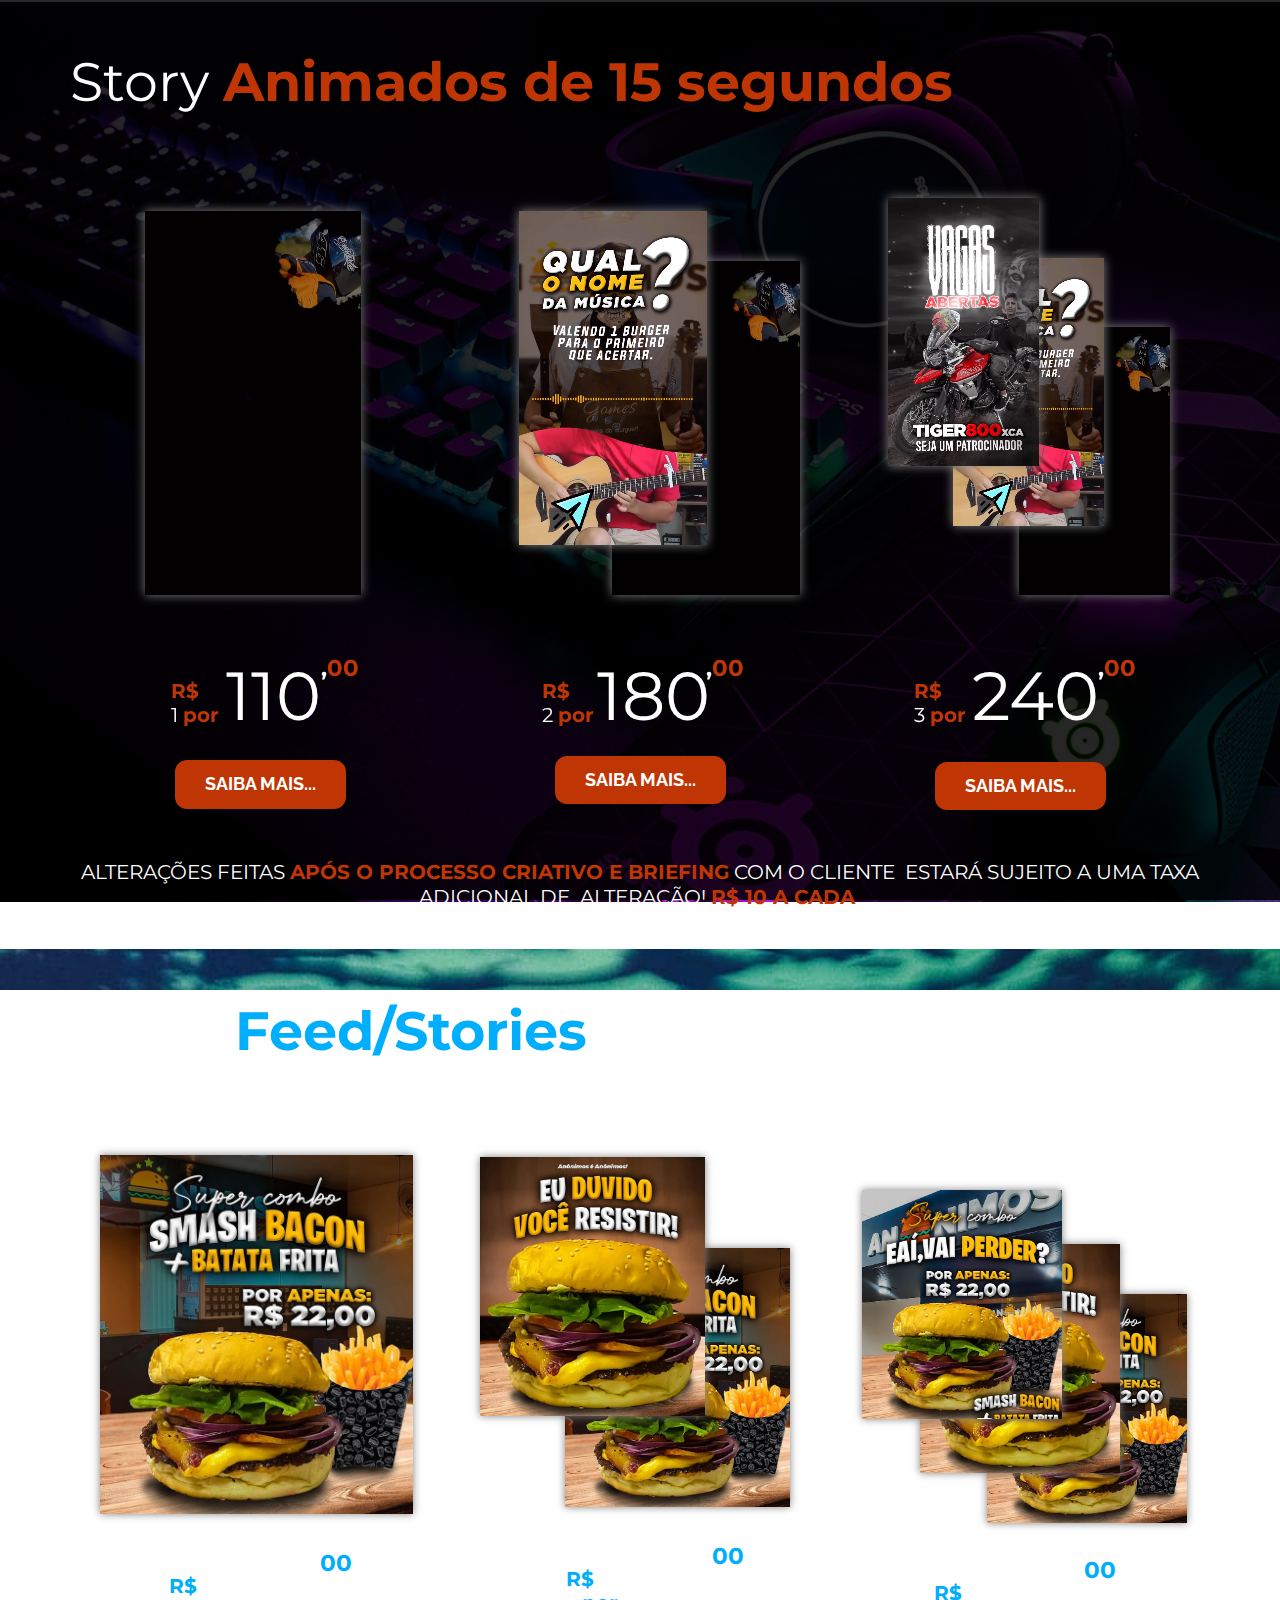
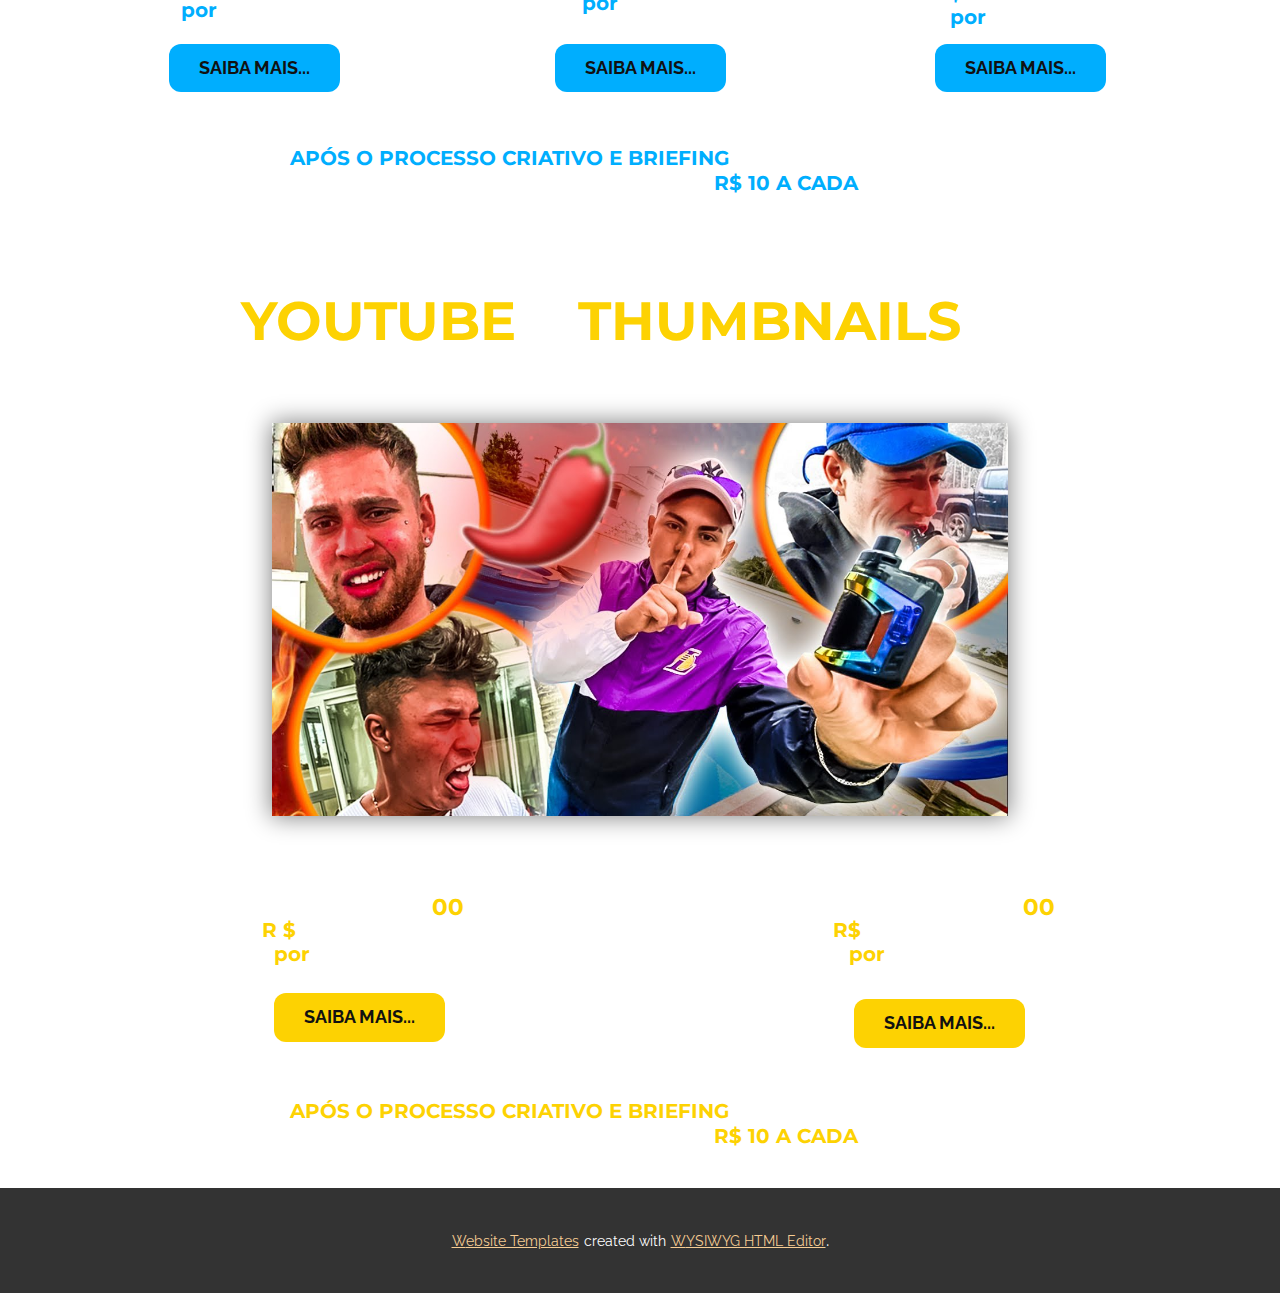
<file: index.html>
<!DOCTYPE html>
<html style="font-size: 18px;" lang="pt-BR">
  <head>
    <meta name="viewport" content="width=device-width, initial-scale=1.0">
    <meta charset="utf-8">
    <meta name="keywords" content="Escola, Escola Fundamental, Ensino Infantil, Waldorf, Pedagogia">
    <meta name="description" content="Escola de Educação Infantil e Ensino Fundamental em Lavras-MG, cuja proposta inspira-se na Pedagogia Waldorf.">
    <meta name="page_type" content="np-template-header-footer-from-plugin">
    <title>Team Carazza Design</title>
    <link rel="stylesheet" href="nicepage.css" media="screen">
<link rel="stylesheet" href="Team-Carazza-Design.css" media="screen">
    <script class="u-script" type="text/javascript" src="jquery.js" defer=""></script>
    <script class="u-script" type="text/javascript" src="nicepage.js" defer=""></script>
    <meta name="generator" content="Lucas Henrique">
    <link rel="icon" href="images/favicon1.png">
    <link id="u-theme-google-font" rel="stylesheet" href="https://fonts.googleapis.com/css?family=Montserrat:100,100i,200,200i,300,300i,400,400i,500,500i,600,600i,700,700i,800,800i,900,900i|Raleway:100,100i,200,200i,300,300i,400,400i,500,500i,600,600i,700,700i,800,800i,900,900i">
    
    
    
    
    <script type="application/ld+json">{
		"@context": "http://schema.org",
		"@type": "Organization",
		"name": "Nidus",
		"sameAs": []
}</script>
    <meta name="theme-color" content="#ec8700">
    <meta property="og:title" content="Team Carazza Design">
    <meta property="og:description" content="Escola de Educação Infantil e Ensino Fundamental em Lavras-MG, cuja proposta inspira-se na Pedagogia Waldorf.">
    <meta property="og:type" content="website">
  <meta name="facebook-domain-verification" content="37drn9i1d4fql0vxrgxawu5mbb6asq" /></head>
  <body data-home-page="Team-Carazza-Design.html" data-home-page-title="Team Carazza Design" class="u-body">
    <section class="skrollable u-align-center-xs u-clearfix u-image u-parallax u-shading u-section-1" id="sec-8af0" data-image-width="1920" data-image-height="1080">
      <div class="u-clearfix u-sheet u-sheet-1">
        <h1 class="u-text u-text-default u-text-1">Story <span class="u-text-custom-color-10" style="font-weight: 700;">Animados de 15 segundos</span>
        </h1>
        <div class="u-clearfix u-expanded-width u-layout-wrap u-layout-wrap-1">
          <div class="u-layout">
            <div class="u-layout-row">
              <div class="u-container-style u-layout-cell u-size-20 u-layout-cell-1">
                <div class="u-container-layout u-valign-top-xs u-container-layout-1">
                  <div class="u-preserve-proportions u-uploaded-video u-video u-video-contain u-video-1">
                    <div class="embed-responsive">
                      <video class="embed-responsive-item" data-autoplay="1" loop="" muted="" autoplay="autoplay" playsinline="">
                        <source src="files/245855791_243156067777640_2952031272501258546_n.mp4" type="video/mp4">
                        <p>Your browser does not support HTML5 video.</p>
                      </video>
                    </div>
                  </div>
                  <div class="u-container-style u-group u-group-1" data-animation-name="slideIn" data-animation-duration="1000" data-animation-delay="0" data-animation-direction="Up">
                    <div class="u-container-layout">
                      <h5 class="u-text u-text-default u-text-2">
                        <span class="u-text-body-alt-color">,</span>
                        <span class="u-text-custom-color-10">00</span>
                      </h5>
                      <h3 class="u-text u-text-default u-text-3">110</h3>
                      <h6 class="u-text u-text-default u-text-4">
                        <span style="font-weight: 700;" class="u-text-custom-color-10">R$<br>
                        </span>1 <span class="u-text-custom-color-10" style="font-weight: 700;">por</span>
                      </h6>
                    </div>
                  </div>
                  <a href="https://api.whatsapp.com/send?phone=5514988172224&amp;text=Olá, gostaria de solicitar um oraçamento para um Story Animado de 15 segundos." class="u-border-none u-btn u-button-style u-custom-color-10 u-btn-1" target="_blank">SAIBA MAIS...</a>
                </div>
              </div>
              <div class="u-container-style u-layout-cell u-size-20 u-layout-cell-2">
                <div class="u-container-layout u-container-layout-3">
                  <div class="u-preserve-proportions u-uploaded-video u-video u-video-contain u-video-2">
                    <div class="embed-responsive">
                      <video class="embed-responsive-item" data-autoplay="1" loop="" muted="" autoplay="autoplay" playsinline="">
                        <source src="files/245855791_243156067777640_2952031272501258546_n.mp4" type="video/mp4">
                        <p>Your browser does not support HTML5 video.</p>
                      </video>
                    </div>
                  </div>
                  <div class="u-preserve-proportions u-uploaded-video u-video u-video-contain u-video-3">
                    <div class="embed-responsive">
                      <video class="embed-responsive-item" data-autoplay="1" loop="" muted="" autoplay="autoplay" playsinline="">
                        <source src="files/246531939_556836278723632_1687836935481704057_n.mp4" type="video/mp4">
                        <p>Your browser does not support HTML5 video.</p>
                      </video>
                    </div>
                  </div>
                  <div class="u-container-style u-group u-group-2" data-animation-name="slideIn" data-animation-duration="1000" data-animation-delay="0" data-animation-direction="Up">
                    <div class="u-container-layout">
                      <h5 class="u-text u-text-default u-text-5">
                        <span class="u-text-body-alt-color">,</span>
                        <span class="u-text-custom-color-10">00</span>
                      </h5>
                      <h3 class="u-text u-text-default u-text-6">180</h3>
                      <h6 class="u-text u-text-default u-text-7">
                        <span style="font-weight: 700;" class="u-text-custom-color-10">R$<br>
                        </span>2&nbsp;<span class="u-text-custom-color-10" style="font-weight: 700;">por</span>
                      </h6>
                    </div>
                  </div>
                  <a href="https://api.whatsapp.com/send?phone=5514988172224&amp;text=Olá, gostaria de solicitar um oraçamento para dois Stories Animados de 15 segundos." class="u-border-none u-btn u-button-style u-custom-color-10 u-btn-2" target="_blank">SAIBA MAIS...</a>
                </div>
              </div>
              <div class="u-container-style u-layout-cell u-size-20 u-layout-cell-3">
                <div class="u-container-layout u-container-layout-5">
                  <div class="u-preserve-proportions u-uploaded-video u-video u-video-contain u-video-4">
                    <div class="embed-responsive">
                      <video class="embed-responsive-item" data-autoplay="1" loop="" muted="" autoplay="autoplay" playsinline="">
                        <source src="files/245855791_243156067777640_2952031272501258546_n.mp4" type="video/mp4">
                        <p>Your browser does not support HTML5 video.</p>
                      </video>
                    </div>
                  </div>
                  <div class="u-preserve-proportions u-uploaded-video u-video u-video-contain u-video-5">
                    <div class="embed-responsive">
                      <video class="embed-responsive-item" data-autoplay="1" loop="" muted="" autoplay="autoplay" playsinline="">
                        <source src="files/246531939_556836278723632_1687836935481704057_n-1.mp4" type="video/mp4">
                        <p>Your browser does not support HTML5 video.</p>
                      </video>
                    </div>
                  </div>
                  <div class="u-preserve-proportions u-uploaded-video u-video u-video-contain u-video-6">
                    <div class="embed-responsive">
                      <video class="embed-responsive-item" data-autoplay="1" loop="" muted="" autoplay="autoplay" playsinline="">
                        <source src="files/246452032_389908635946421_3439527564735729890_n.mp4" type="video/mp4">
                        <p>Your browser does not support HTML5 video.</p>
                      </video>
                    </div>
                  </div>
                  <div class="u-container-style u-group u-group-3" data-animation-name="slideIn" data-animation-duration="1000" data-animation-delay="0" data-animation-direction="Up">
                    <div class="u-container-layout">
                      <h5 class="u-text u-text-default u-text-8">
                        <span class="u-text-body-alt-color">,</span>
                        <span class="u-text-custom-color-10">00</span>
                      </h5>
                      <h3 class="u-text u-text-default u-text-9">240</h3>
                      <h6 class="u-text u-text-default u-text-10">
                        <span style="font-weight: 700;" class="u-text-custom-color-10">R$<br>
                        </span>3&nbsp;<span class="u-text-custom-color-10" style="font-weight: 700;">por</span>
                      </h6>
                    </div>
                  </div>
                  <a href="https://api.whatsapp.com/send?phone=5514988172224&amp;text=Olá, gostaria de solicitar um oraçamento para três Stories Animados de 15 segundos." class="u-border-none u-btn u-button-style u-custom-color-10 u-btn-3" target="_blank">SAIBA MAIS...</a>
                </div>
              </div>
            </div>
          </div>
        </div>
        <h6 class="u-align-center u-text u-text-11"> ALTERAÇÕES FEITAS <span style="font-weight: 700;" class="u-text-custom-color-10">APÓS O PROCESSO&nbsp;CRIATIVO E BRIEFING</span> COM O CLIENTE&nbsp; ESTARÁ SUJEITO A UMA TAXA ADICIONAL DE&nbsp; ALTERAÇÃO!&nbsp;<span style="font-weight: 700;" class="u-text-custom-color-10">R$ 10 A CADA&nbsp;</span>
          <br>
        </h6>
      </div>
    </section>
    <section class="skrollable u-align-center-xs u-clearfix u-image u-parallax u-shading u-section-2" id="carousel_5d0d" data-image-width="910" data-image-height="607">
      <div class="u-clearfix u-sheet u-valign-middle-xs u-sheet-1">
        <h1 class="u-text u-text-default u-text-1">Artes&nbsp;<span class="u-text-custom-color-7" style="font-weight: 700;">Feed/Stories</span>
        </h1>
        <div class="u-clearfix u-expanded-width u-layout-wrap u-layout-wrap-1">
          <div class="u-layout">
            <div class="u-layout-row">
              <div class="u-container-style u-layout-cell u-size-20 u-layout-cell-1">
                <div class="u-container-layout u-container-layout-1">
                  <img class="u-image u-image-default u-preserve-proportions u-image-1" src="images/feed3.jpg" alt="" data-image-width="640" data-image-height="800">
                  <div class="u-container-style u-group u-group-1">
                    <div class="u-container-layout">
                      <h5 class="u-text u-text-default u-text-2">
                        <span class="u-text-body-alt-color">,</span>
                        <span class="u-text-custom-color-7">00</span>
                      </h5>
                      <h3 class="u-text u-text-default u-text-3">50</h3>
                      <h6 class="u-text u-text-default u-text-4">
                        <span style="font-weight: 700;" class="u-text-custom-color-10">
                          <span class="u-text-custom-color-7">R$</span>
                          <br>
                        </span>1 <span class="u-text-custom-color-7" style="font-weight: 700;">por</span>
                      </h6>
                    </div>
                  </div>
                  <a href="https://api.whatsapp.com/send?phone=5514988172224&amp;text=Olá, gostaria de solicitar um oraçamento para um Story Animado de 15 segundos." class="u-border-none u-btn u-button-style u-custom-color-7 u-text-body-color u-btn-1" target="_blank">SAIBA MAIS...</a>
                </div>
              </div>
              <div class="u-container-style u-layout-cell u-size-20 u-layout-cell-2">
                <div class="u-container-layout u-container-layout-3">
                  <img class="u-image u-image-default u-preserve-proportions u-image-2" src="images/feed3.jpg" alt="" data-image-width="640" data-image-height="800">
                  <img class="u-image u-image-default u-preserve-proportions u-image-3" src="images/feed2.jpg" alt="" data-image-width="640" data-image-height="800">
                  <div class="u-container-style u-group u-group-2">
                    <div class="u-container-layout">
                      <h5 class="u-text u-text-default u-text-5">
                        <span class="u-text-body-alt-color">,</span>
                        <span class="u-text-custom-color-7">00</span>
                      </h5>
                      <h3 class="u-text u-text-default u-text-6">90</h3>
                      <h6 class="u-text u-text-default u-text-7">
                        <span style="font-weight: 700;" class="u-text-custom-color-10">
                          <span class="u-text-custom-color-7">R$</span>
                          <br>
                        </span>2&nbsp;<span class="u-text-custom-color-7" style="font-weight: 700;">por</span>
                      </h6>
                    </div>
                  </div>
                  <a href="https://api.whatsapp.com/send?phone=5514988172224&amp;text=Olá, gostaria de solicitar um oraçamento para dois Stories Animados de 15 segundos." class="u-btn u-button-style u-custom-color-7 u-text-body-color u-btn-2" target="_blank" data-animation-name="" data-animation-duration="0" data-animation-delay="0" data-animation-direction="">SAIBA MAIS...</a>
                </div>
              </div>
              <div class="u-container-style u-layout-cell u-size-20 u-layout-cell-3">
                <div class="u-container-layout u-valign-bottom-xs u-container-layout-5">
                  <img class="u-image u-image-default u-preserve-proportions u-image-4" src="images/feed3.jpg" alt="" data-image-width="640" data-image-height="800">
                  <img class="u-image u-image-default u-preserve-proportions u-image-5" src="images/feed2.jpg" alt="" data-image-width="640" data-image-height="800">
                  <img class="u-image u-image-default u-preserve-proportions u-image-6" src="images/feed1.jpg" alt="" data-image-width="640" data-image-height="800">
                  <div class="u-container-style u-group u-group-3">
                    <div class="u-container-layout">
                      <h5 class="u-text u-text-default u-text-8">
                        <span class="u-text-body-alt-color">,</span>
                        <span class="u-text-custom-color-7">00</span>
                      </h5>
                      <h3 class="u-text u-text-default u-text-9">110</h3>
                      <h6 class="u-text u-text-default u-text-10">
                        <span style="font-weight: 700;" class="u-text-custom-color-10">
                          <span class="u-text-custom-color-7">R$</span>
                          <br>
                        </span>3&nbsp;<span class="u-text-custom-color-7" style="font-weight: 700;">por</span>
                      </h6>
                    </div>
                  </div>
                  <a href="https://api.whatsapp.com/send?phone=5514988172224&amp;text=Olá, gostaria de solicitar um oraçamento para três Stories Animados de 15 segundos." class="u-btn u-button-style u-custom-color-7 u-text-body-color u-btn-3" target="_blank" data-animation-name="" data-animation-duration="0" data-animation-delay="0" data-animation-direction="">SAIBA MAIS...</a>
                </div>
              </div>
            </div>
          </div>
        </div>
        <h6 class="u-align-center u-text u-text-11"> ALTERAÇÕES FEITAS <span style="font-weight: 700;" class="u-text-custom-color-7">APÓS O PROCESSO&nbsp;CRIATIVO E BRIEFING</span> COM O CLIENTE&nbsp; ESTARÁ SUJEITO A UMA TAXA ADICIONAL DE&nbsp; ALTERAÇÃO!&nbsp;<span style="font-weight: 700;" class="u-text-custom-color-10">
            <span class="u-text-custom-color-7">R$ 10 A CADA</span>&nbsp;
          </span>
          <br>
        </h6>
      </div>
    </section>
    <section class="skrollable u-align-center-xs u-clearfix u-image u-parallax u-shading u-section-3" id="carousel_2109" data-image-width="2048" data-image-height="1536">
      <div class="u-clearfix u-sheet u-sheet-1">
        <h1 class="u-text u-text-default u-text-1">Artes&nbsp;<span class="u-text-custom-color-7" style="font-weight: 700;">
            <span class="u-text-custom-color-4">YOUTUBE</span>
            <span class="u-text-white">+</span>
            <span class="u-text-custom-color-4">THUMBNAILS</span>
          </span>
        </h1>
        <img class="u-image u-image-default u-image-1" src="images/thumb.jpg" alt="" data-image-width="1280" data-image-height="720">
        <div class="u-clearfix u-expanded-width-xs u-layout-wrap u-layout-wrap-1">
          <div class="u-layout">
            <div class="u-layout-row">
              <div class="u-container-style u-layout-cell u-size-30 u-layout-cell-1">
                <div class="u-container-layout u-container-layout-1">
                  <div class="u-container-style u-group u-group-1">
                    <div class="u-container-layout">
                      <h5 class="u-text u-text-default u-text-2">
                        <span class="u-text-body-alt-color">,</span>
                        <span class="u-text-custom-color-4">00</span>
                      </h5>
                      <h3 class="u-text u-text-default u-text-3">195</h3>
                      <h6 class="u-text u-text-default u-text-4">
                        <span style="font-weight: 700;" class="u-text-custom-color-10">
                          <span class="u-text-custom-color-7">
                            <span class="u-text-custom-color-4">R</span>
                            <span class="u-text-custom-color-4">$</span>
                          </span>
                          <br>
                        </span>1&nbsp;<span class="u-text-custom-color-4" style="font-weight: 700;">por</span>
                      </h6>
                    </div>
                  </div>
                  <a href="https://api.whatsapp.com/send?phone=5514988172224&amp;text=Olá, gostaria de solicitar um oraçamento para dois Stories Animados de 15 segundos." class="u-border-none u-btn u-button-style u-custom-color-4 u-text-body-color u-btn-1" target="_blank" data-animation-name="" data-animation-duration="0" data-animation-delay="0" data-animation-direction="">SAIBA MAIS...</a>
                </div>
              </div>
              <div class="u-container-style u-layout-cell u-size-30 u-layout-cell-2">
                <div class="u-container-layout u-container-layout-3">
                  <div class="u-container-style u-group u-group-2">
                    <div class="u-container-layout">
                      <h5 class="u-text u-text-default u-text-5">
                        <span class="u-text-body-alt-color">,</span>
                        <span class="u-text-custom-color-4">00</span>
                      </h5>
                      <h3 class="u-text u-text-default u-text-6">240</h3>
                      <h6 class="u-text u-text-default u-text-7">
                        <span style="font-weight: 700;" class="u-text-custom-color-4">R$<br>
                        </span>2&nbsp;<span class="u-text-custom-color-4" style="font-weight: 700;">por</span>
                      </h6>
                    </div>
                  </div>
                  <a href="https://api.whatsapp.com/send?phone=5514988172224&amp;text=Olá, gostaria de solicitar um oraçamento para três Stories Animados de 15 segundos." class="u-border-none u-btn u-button-style u-custom-color-4 u-text-body-color u-btn-2" target="_blank" data-animation-name="" data-animation-duration="0" data-animation-delay="0" data-animation-direction="">SAIBA MAIS...</a>
                </div>
              </div>
            </div>
          </div>
        </div>
        <h6 class="u-align-center u-text u-text-8"> ALTERAÇÕES FEITAS <span style="font-weight: 700;" class="u-text-custom-color-4">APÓS O PROCESSO&nbsp;CRIATIVO E BRIEFING</span> COM O CLIENTE&nbsp; ESTARÁ SUJEITO A UMA TAXA ADICIONAL DE&nbsp; ALTERAÇÃO!&nbsp;<span style="font-weight: 700;" class="u-text-custom-color-10">
            <span class="u-text-custom-color-4">R$ 10 A CADA</span>&nbsp;
          </span>
          <br>
        </h6>
      </div>
    </section>
    
    
    
    <section class="u-backlink u-clearfix u-grey-80">
      <a class="u-link" href="https://nicepage.com/website-templates" target="_blank">
        <span>Website Templates</span>
      </a>
      <p class="u-text">
        <span>created with</span>
      </p>
      <a class="u-link" href="https://nicepage.com/wysiwyg-html-editor" target="_blank">
        <span>WYSIWYG HTML Editor</span>
      </a>. 
    </section>
  </body>
</html>
</file>
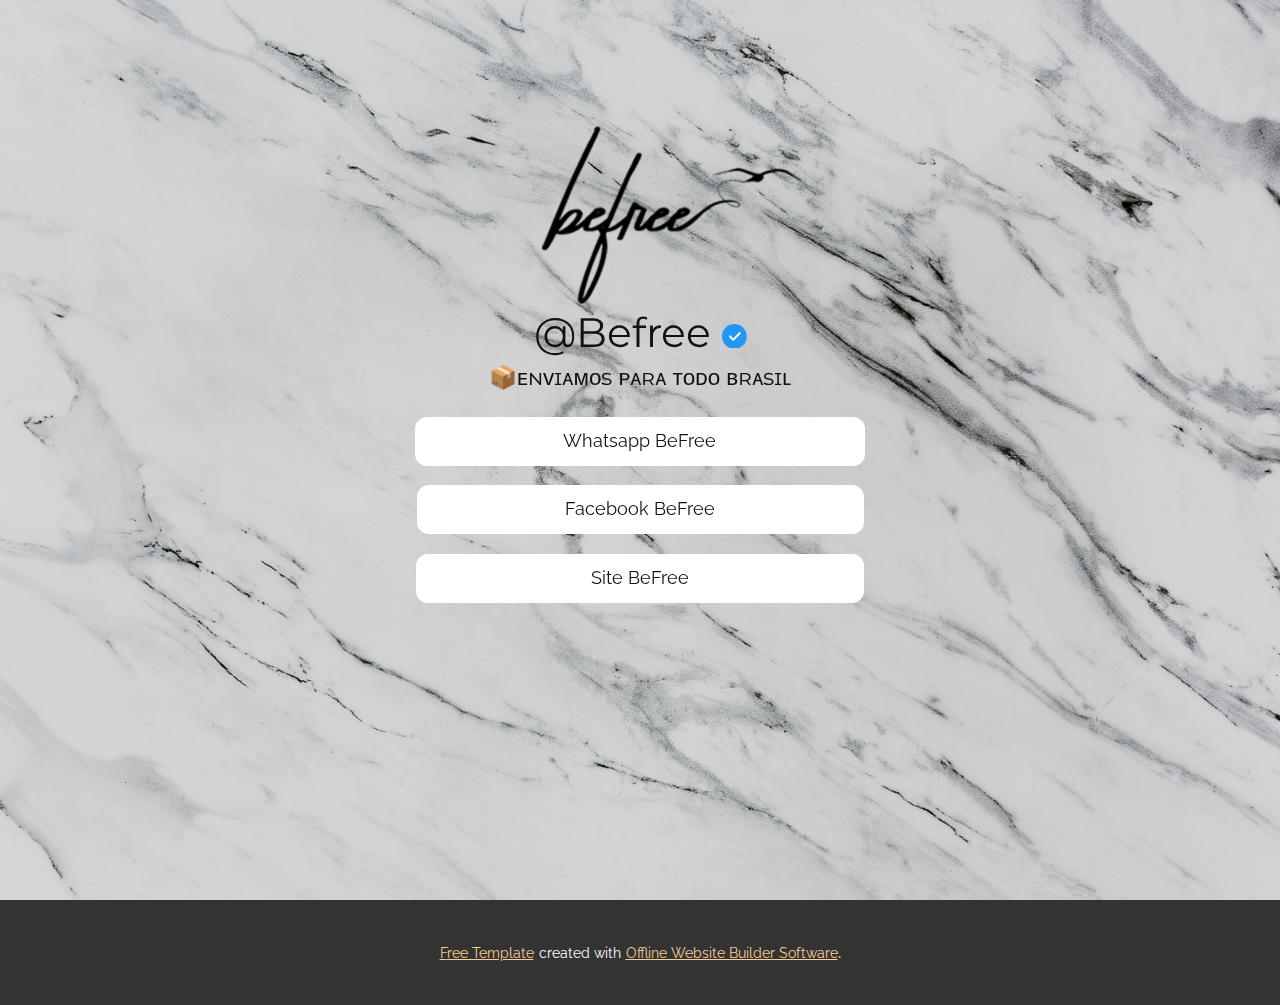
<file: Beefree.html>
<!DOCTYPE html>
<html style="font-size: 18px;" lang="pt-BR">
  <head>
    <meta name="viewport" content="width=device-width, initial-scale=1.0">
    <meta charset="utf-8">
    <meta name="keywords" content="Escola, Escola Fundamental, Ensino Infantil, Waldorf, Pedagogia">
    <meta name="description" content="Escola de Educação Infantil e Ensino Fundamental em Lavras-MG, cuja proposta inspira-se na Pedagogia Waldorf.">
    <meta name="page_type" content="np-template-header-footer-from-plugin">
    <title>Beefree</title>
    <link rel="stylesheet" href="nicepage.css" media="screen">
<link rel="stylesheet" href="Beefree.css" media="screen">
    <script class="u-script" type="text/javascript" src="jquery.js" defer=""></script>
    <script class="u-script" type="text/javascript" src="nicepage.js" defer=""></script>
    <meta name="generator" content="Lucas Henrique">
    <link rel="icon" href="images/favicon1.png">
    <link id="u-theme-google-font" rel="stylesheet" href="https://fonts.googleapis.com/css?family=Montserrat:100,100i,200,200i,300,300i,400,400i,500,500i,600,600i,700,700i,800,800i,900,900i|Raleway:100,100i,200,200i,300,300i,400,400i,500,500i,600,600i,700,700i,800,800i,900,900i">
    
    
    <script type="application/ld+json">{
		"@context": "http://schema.org",
		"@type": "Organization",
		"name": "Nidus",
		"sameAs": []
}</script>
    <meta name="theme-color" content="#ec8700">
    <meta property="og:title" content="Beefree">
    <meta property="og:description" content="Escola de Educação Infantil e Ensino Fundamental em Lavras-MG, cuja proposta inspira-se na Pedagogia Waldorf.">
    <meta property="og:type" content="website">
  <meta name="facebook-domain-verification" content="37drn9i1d4fql0vxrgxawu5mbb6asq" /></head>
  <body class="u-body">
    <section class="u-align-center u-clearfix u-image u-shading u-section-1" id="sec-87fa" data-image-width="1600" data-image-height="1068">
      <div class="u-clearfix u-sheet u-sheet-1">
        <img class="u-image u-image-default u-image-1" src="images/logo-54765840-1619808546-dbbc86f45b1840a77a30bf841e74bf9a1619808546-480-0.png" alt="" data-image-width="480" data-image-height="192" data-animation-name="fadeIn" data-animation-duration="1000" data-animation-delay="0" data-animation-direction="">
        <h2 class="u-text u-text-default u-text-1" data-animation-name="slideIn" data-animation-duration="1000" data-animation-delay="0" data-animation-direction="Up"> @Befree&nbsp;<span class="u-icon u-icon-1"><svg class="u-svg-content" viewBox="0 0 512 512" style="width: 1em; height: 1em;"><path d="m256 0c-141.164062 0-256 114.835938-256 256s114.835938 256 256 256 256-114.835938 256-256-114.835938-256-256-256zm0 0" fill="#2196f3"></path><path d="m385.75 201.75-138.667969 138.664062c-4.160156 4.160157-9.621093 6.253907-15.082031 6.253907s-10.921875-2.09375-15.082031-6.253907l-69.332031-69.332031c-8.34375-8.339843-8.34375-21.824219 0-30.164062 8.339843-8.34375 21.820312-8.34375 30.164062 0l54.25 54.25 123.585938-123.582031c8.339843-8.34375 21.820312-8.34375 30.164062 0 8.339844 8.339843 8.339844 21.820312 0 30.164062zm0 0" fill="#fafafa"></path></svg><img></span>
        </h2>
        <h5 class="u-text u-text-default-lg u-text-default-md u-text-default-sm u-text-default-xl u-text-2" data-animation-name="slideIn" data-animation-duration="1000" data-animation-delay="0" data-animation-direction="Up"> 📦ᴇɴᴠɪᴀᴍᴏs ᴘᴀʀᴀ ᴛᴏᴅᴏ ʙʀᴀsɪʟ</h5>
        <a href="https://web.whatsapp.com/send?phone=5537984070847&amp;text=Olá!!" class="u-border-none u-btn u-button-style u-white u-btn-1" data-animation-name="bounceIn" data-animation-duration="1000" data-animation-delay="0" data-animation-direction="">Whatsapp BeFree</a>
        <a href="https://www.facebook.com/befree.befree.37" class="u-border-none u-btn u-button-style u-white u-btn-2" data-animation-name="bounceIn" data-animation-duration="1000" data-animation-delay="0" data-animation-direction="">Facebook BeFree</a>
        <a href="https://www.befreeloja.com/" class="u-border-none u-btn u-button-style u-white u-btn-3" data-animation-name="bounceIn" data-animation-duration="1000" data-animation-delay="0" data-animation-direction="">Site BeFree</a>
      </div>
    </section>
    
    
    
    <section class="u-backlink u-clearfix u-grey-80">
      <a class="u-link" href="https://nicepage.com/templates" target="_blank">
        <span>Free Template</span>
      </a>
      <p class="u-text">
        <span>created with</span>
      </p>
      <a class="u-link" href="https://nicepage.com/" target="_blank">
        <span>Offline Website Builder Software</span>
      </a>. 
    </section>
  </body>
</html>
</file>
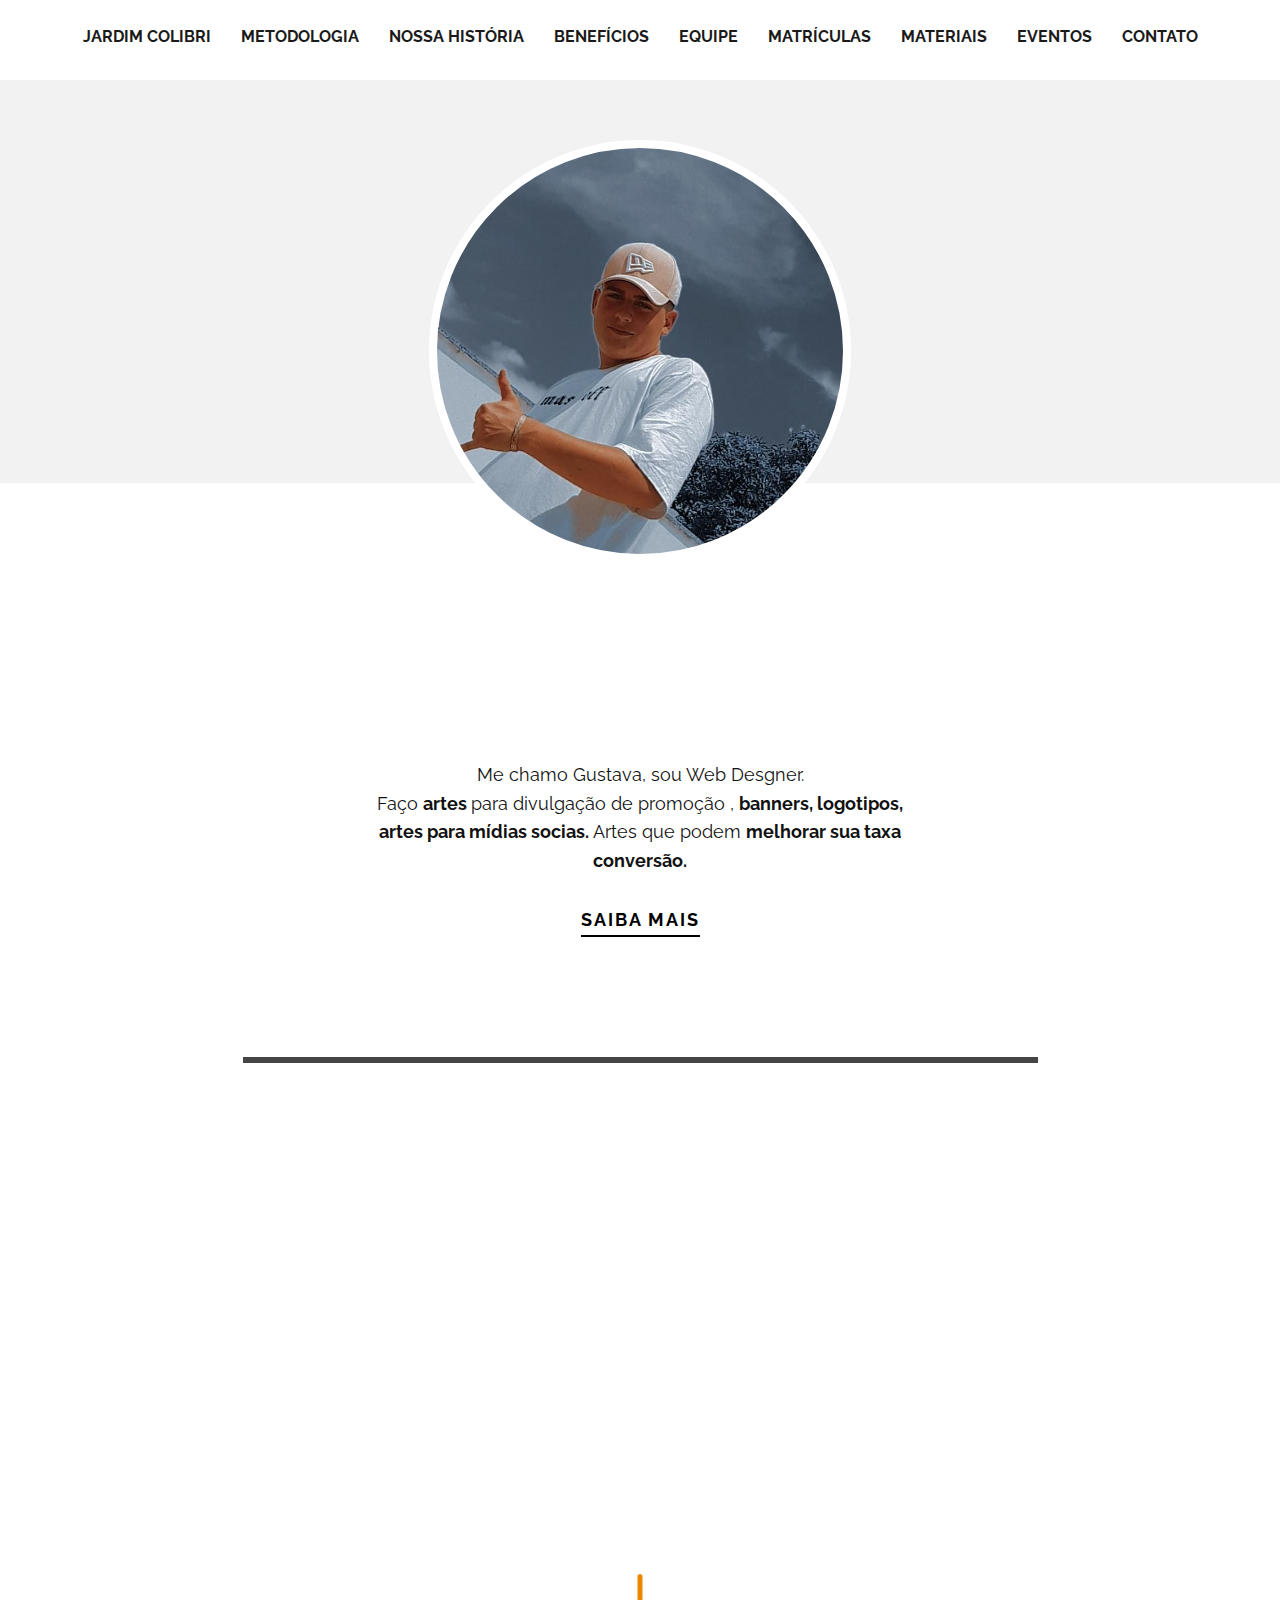
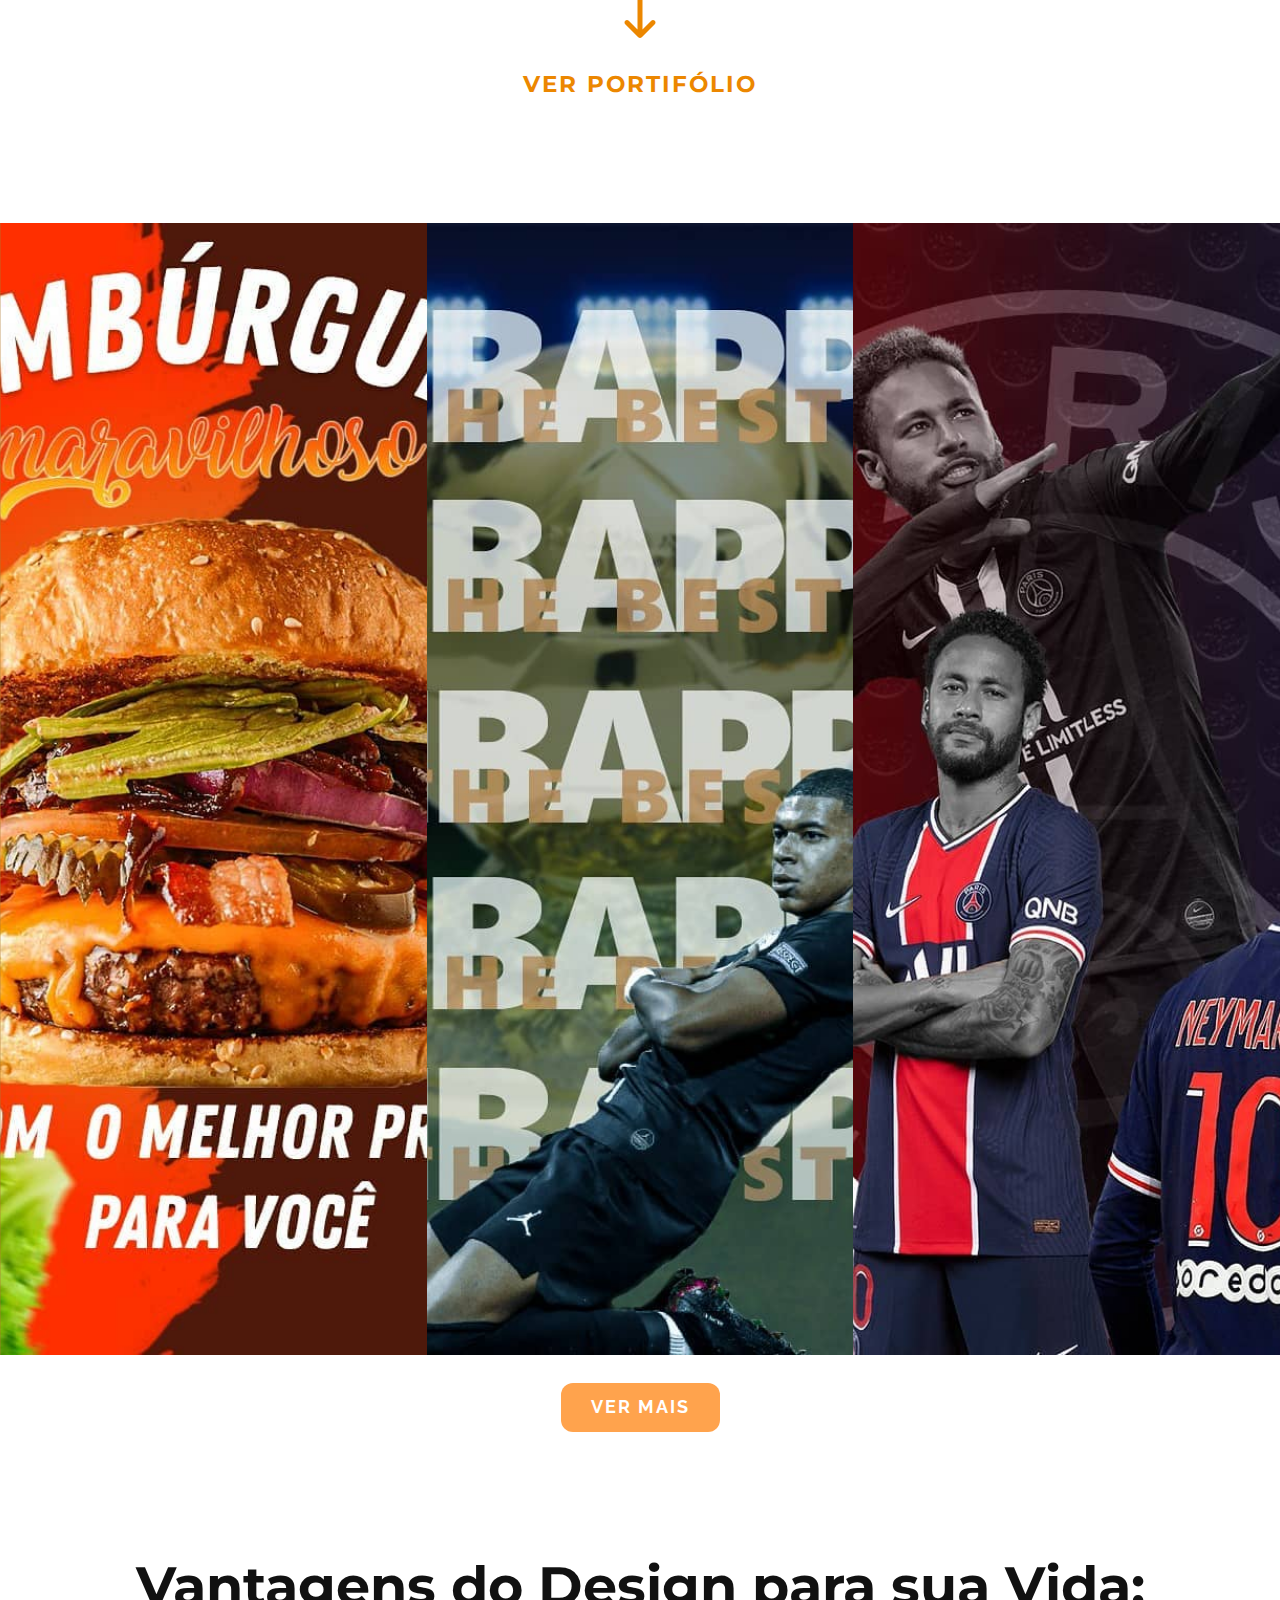
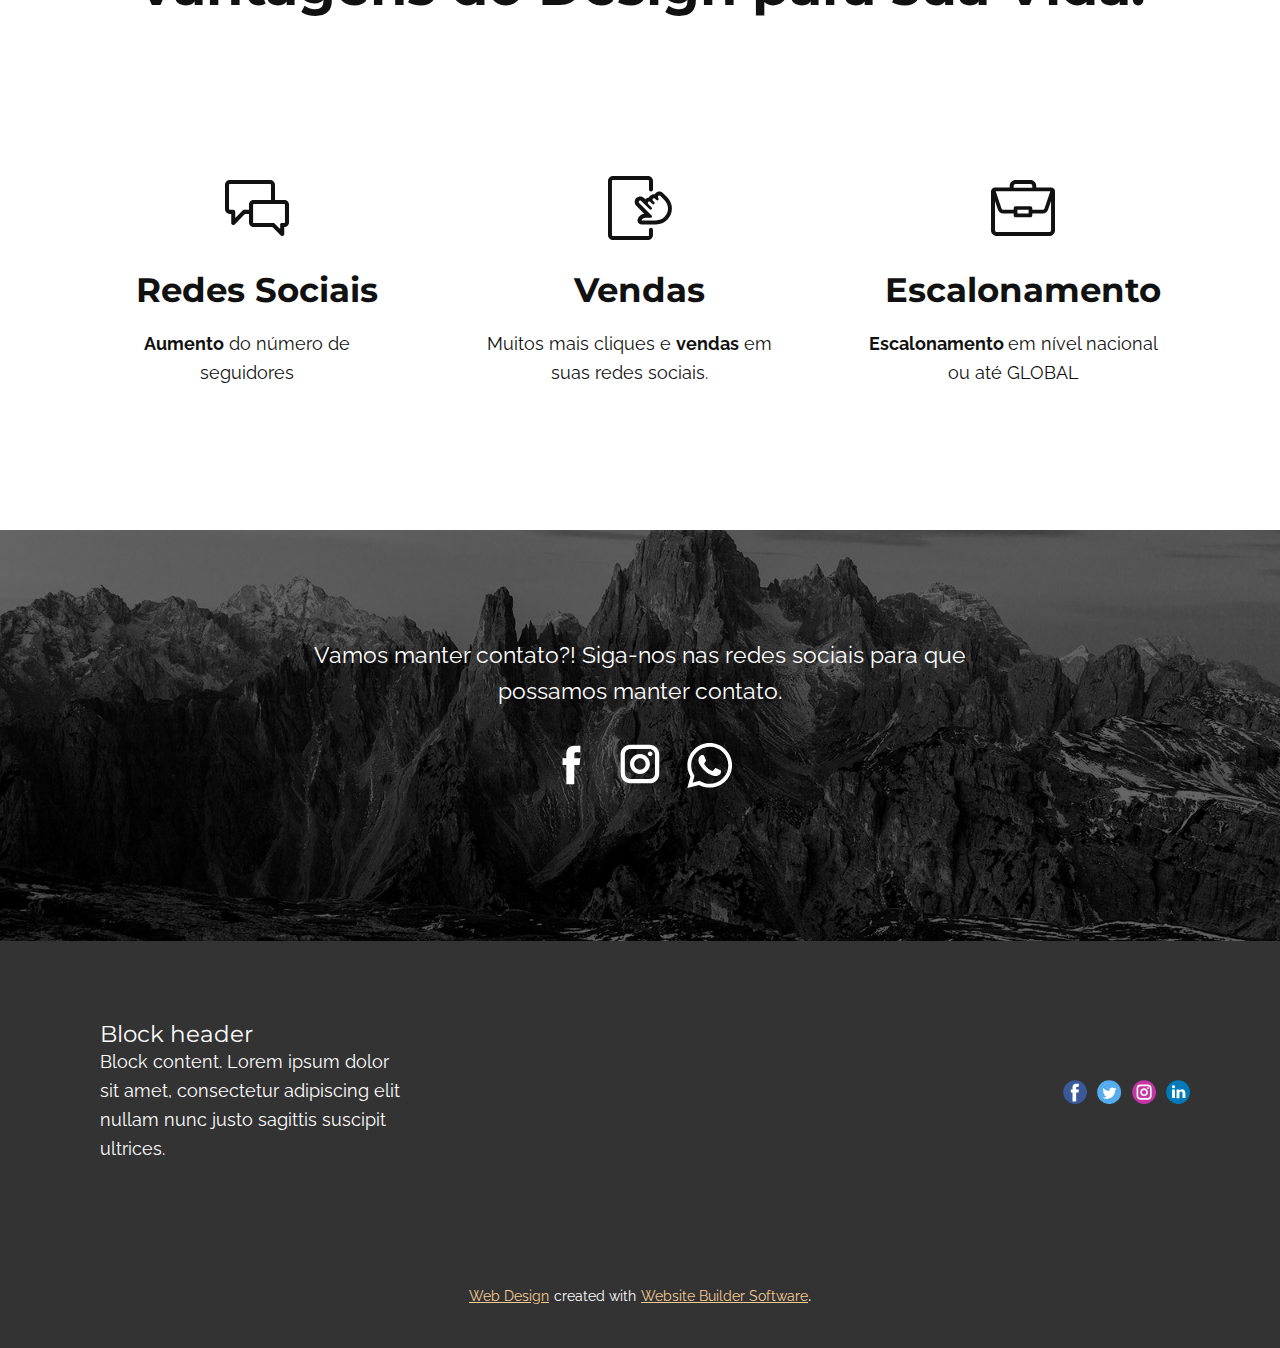
<file: Gustavo.html>
<!DOCTYPE html>
<html style="font-size: 18px;" lang="pt-BR">
  <head>
    <meta name="viewport" content="width=device-width, initial-scale=1.0">
    <meta charset="utf-8">
    <meta name="keywords" content="Creative Portfolio, i am designer, webuilddigital, We design People Inspired Experiences that create positive change in people's lives., Visual communication for brands and people">
    <meta name="description" content="Escola de Educação Infantil e Ensino Fundamental em Lavras-MG, cuja proposta inspira-se na Pedagogia Waldorf.">
    <meta name="page_type" content="np-template-header-footer-from-plugin">
    <title>Gustavo</title>
    <link rel="stylesheet" href="nicepage.css" media="screen">
<link rel="stylesheet" href="Gustavo.css" media="screen">
    <script class="u-script" type="text/javascript" src="jquery.js" defer=""></script>
    <script class="u-script" type="text/javascript" src="nicepage.js" defer=""></script>
    <meta name="generator" content="Lucas Henrique">
    <link rel="icon" href="images/favicon1.png">
    <link id="u-theme-google-font" rel="stylesheet" href="https://fonts.googleapis.com/css?family=Montserrat:100,100i,200,200i,300,300i,400,400i,500,500i,600,600i,700,700i,800,800i,900,900i|Raleway:100,100i,200,200i,300,300i,400,400i,500,500i,600,600i,700,700i,800,800i,900,900i">
    <link id="u-page-google-font" rel="stylesheet" href="https://fonts.googleapis.com/css?family=PT+Sans:400,400i,700,700i|Montserrat:100,100i,200,200i,300,300i,400,400i,500,500i,600,600i,700,700i,800,800i,900,900i">
    
    
    
    
    
    
    
    <script type="application/ld+json">{
		"@context": "http://schema.org",
		"@type": "Organization",
		"name": "Nidus",
		"logo": "images/default-logo.png",
		"sameAs": []
}</script>
    <meta name="theme-color" content="#ec8700">
    <meta property="og:title" content="Gustavo">
    <meta property="og:description" content="Escola de Educação Infantil e Ensino Fundamental em Lavras-MG, cuja proposta inspira-se na Pedagogia Waldorf.">
    <meta property="og:type" content="website">
  <meta name="facebook-domain-verification" content="37drn9i1d4fql0vxrgxawu5mbb6asq" /></head>
  <body class="u-body"><header class="u-align-right-lg u-align-right-md u-align-right-sm u-align-right-xs u-clearfix u-header u-header" id="sec-ab9d"><div class="u-clearfix u-sheet u-sheet-1">
        <nav class="u-align-center u-menu u-menu-dropdown u-menu-open-right u-offcanvas u-menu-1" data-responsive-from="LG">
          <div class="menu-collapse" style="font-size: 0.888889rem; letter-spacing: 0px; font-weight: 700; text-transform: uppercase;">
            <a class="u-button-style u-custom-active-border-color u-custom-border u-custom-border-color u-custom-borders u-custom-hover-border-color u-custom-left-right-menu-spacing u-custom-padding-bottom u-custom-text-color u-custom-text-hover-color u-custom-top-bottom-menu-spacing u-nav-link u-text-active-palette-1-base u-text-hover-palette-2-base" href="#">
              <svg><use xmlns:xlink="http://www.w3.org/1999/xlink" xlink:href="#menu-hamburger"></use></svg>
              <svg version="1.1" xmlns="http://www.w3.org/2000/svg" xmlns:xlink="http://www.w3.org/1999/xlink"><defs><symbol id="menu-hamburger" viewBox="0 0 16 16" style="width: 16px; height: 16px;"><rect y="1" width="16" height="2"></rect><rect y="7" width="16" height="2"></rect><rect y="13" width="16" height="2"></rect>
</symbol>
</defs></svg>
            </a>
          </div>
          <div class="u-custom-menu u-nav-container">
            <ul class="u-nav u-spacing-30 u-unstyled u-nav-1"><li class="u-nav-item"><a class="u-border-2 u-border-active-palette-1-base u-border-hover-palette-1-base u-border-no-left u-border-no-right u-border-no-top u-button-style u-nav-link u-text-active-palette-1-base u-text-grey-90 u-text-hover-grey-90" href="Jardim-Colibri.html#carousel_7b83" data-page-id="1967902282" style="padding: 10px 0px;">Jardim Colibri</a>
</li><li class="u-nav-item"><a class="u-border-2 u-border-active-palette-1-base u-border-hover-palette-1-base u-border-no-left u-border-no-right u-border-no-top u-button-style u-nav-link u-text-active-palette-1-base u-text-grey-90 u-text-hover-grey-90" href="Jardim-Colibri.html#sec-a7ba" data-page-id="1967902282" style="padding: 10px 0px;">Metodologia</a>
</li><li class="u-nav-item"><a class="u-border-2 u-border-active-palette-1-base u-border-hover-palette-1-base u-border-no-left u-border-no-right u-border-no-top u-button-style u-nav-link u-text-active-palette-1-base u-text-grey-90 u-text-hover-grey-90" href="Jardim-Colibri.html#sec-171e" data-page-id="1967902282" style="padding: 10px 0px;">Nossa História</a>
</li><li class="u-nav-item"><a class="u-border-2 u-border-active-palette-1-base u-border-hover-palette-1-base u-border-no-left u-border-no-right u-border-no-top u-button-style u-nav-link u-text-active-palette-1-base u-text-grey-90 u-text-hover-grey-90" href="Jardim-Colibri.html#carousel_2882" data-page-id="1967902282" style="padding: 10px 0px;">Benefícios</a>
</li><li class="u-nav-item"><a class="u-border-2 u-border-active-palette-1-base u-border-hover-palette-1-base u-border-no-left u-border-no-right u-border-no-top u-button-style u-nav-link u-text-active-palette-1-base u-text-grey-90 u-text-hover-grey-90" href="Jardim-Colibri.html#sec-aa97" data-page-id="1967902282" style="padding: 10px 0px;">Equipe</a>
</li><li class="u-nav-item"><a class="u-border-2 u-border-active-palette-1-base u-border-hover-palette-1-base u-border-no-left u-border-no-right u-border-no-top u-button-style u-nav-link u-text-active-palette-1-base u-text-grey-90 u-text-hover-grey-90" href="Jardim-Colibri.html#sec-d7f7" data-page-id="1967902282" style="padding: 10px 0px;">Matrículas</a>
</li><li class="u-nav-item"><a class="u-border-2 u-border-active-palette-1-base u-border-hover-palette-1-base u-border-no-left u-border-no-right u-border-no-top u-button-style u-nav-link u-text-active-palette-1-base u-text-grey-90 u-text-hover-grey-90" href="Jardim-Colibri.html#sec-b353" data-page-id="1967902282" style="padding: 10px 0px;">Materiais</a>
</li><li class="u-nav-item"><a class="u-border-2 u-border-active-palette-1-base u-border-hover-palette-1-base u-border-no-left u-border-no-right u-border-no-top u-button-style u-nav-link u-text-active-palette-1-base u-text-grey-90 u-text-hover-grey-90" href="Jardim-Colibri.html#carousel_1316" data-page-id="1967902282" style="padding: 10px 0px;">Eventos</a>
</li><li class="u-nav-item"><a class="u-border-2 u-border-active-palette-1-base u-border-hover-palette-1-base u-border-no-left u-border-no-right u-border-no-top u-button-style u-nav-link u-text-active-palette-1-base u-text-grey-90 u-text-hover-grey-90" href="Jardim-Colibri.html#sec-d4f5" data-page-id="1967902282" style="padding: 10px 0px;">Contato</a>
</li></ul>
          </div>
          <div class="u-custom-menu u-nav-container-collapse">
            <div class="u-black u-container-style u-inner-container-layout u-opacity u-opacity-95 u-sidenav">
              <div class="u-inner-container-layout u-sidenav-overflow">
                <div class="u-menu-close"></div>
                <ul class="u-align-center u-nav u-popupmenu-items u-unstyled u-nav-2"><li class="u-nav-item"><a class="u-button-style u-nav-link" href="Jardim-Colibri.html#carousel_7b83" data-page-id="1967902282" style="padding: 10px 0px;">Jardim Colibri</a>
</li><li class="u-nav-item"><a class="u-button-style u-nav-link" href="Jardim-Colibri.html#sec-a7ba" data-page-id="1967902282" style="padding: 10px 0px;">Metodologia</a>
</li><li class="u-nav-item"><a class="u-button-style u-nav-link" href="Jardim-Colibri.html#sec-171e" data-page-id="1967902282" style="padding: 10px 0px;">Nossa História</a>
</li><li class="u-nav-item"><a class="u-button-style u-nav-link" href="Jardim-Colibri.html#carousel_2882" data-page-id="1967902282" style="padding: 10px 0px;">Benefícios</a>
</li><li class="u-nav-item"><a class="u-button-style u-nav-link" href="Jardim-Colibri.html#sec-aa97" data-page-id="1967902282" style="padding: 10px 0px;">Equipe</a>
</li><li class="u-nav-item"><a class="u-button-style u-nav-link" href="Jardim-Colibri.html#sec-d7f7" data-page-id="1967902282" style="padding: 10px 0px;">Matrículas</a>
</li><li class="u-nav-item"><a class="u-button-style u-nav-link" href="Jardim-Colibri.html#sec-b353" data-page-id="1967902282" style="padding: 10px 0px;">Materiais</a>
</li><li class="u-nav-item"><a class="u-button-style u-nav-link" href="Jardim-Colibri.html#carousel_1316" data-page-id="1967902282" style="padding: 10px 0px;">Eventos</a>
</li><li class="u-nav-item"><a class="u-button-style u-nav-link" href="Jardim-Colibri.html#sec-d4f5" data-page-id="1967902282" style="padding: 10px 0px;">Contato</a>
</li></ul>
              </div>
            </div>
            <div class="u-black u-menu-overlay u-opacity u-opacity-70"></div>
          </div>
        </nav>
      </div></header>
    <section class="u-align-center u-clearfix u-section-1" id="carousel_a717">
      <div class="u-expanded-width u-grey-5 u-shape u-shape-rectangle u-shape-1"></div>
      <div alt="" class="u-border-8 u-border-white u-image u-image-circle u-image-1" data-image-width="720" data-image-height="720"></div>
      <h2 class="u-text u-text-1">Portifólio criativo</h2>
      <p class="u-text u-text-2">Me chamo Gustava, sou Web Desgner.<br>Faço <span style="font-weight: 700;">artes </span>para divulgação de promoção , <span style="font-weight: 700;">banners, logotipos, artes para mídias socias.</span> Artes que podem <span style="font-weight: 700;" class="u-text-custom-color-1">melhorar sua taxa conversão.</span>
        <br>
      </p>
      <a href="Gustavo.html#carousel_9d5a" data-page-id="51361976" class="u-active-none u-border-2 u-border-black u-btn u-btn-rectangle u-button-style u-hover-none u-none u-btn-1">Saiba Mais</a>
    </section>
    <section class="u-clearfix u-section-2" id="carousel_9d5a">
      <div class="u-clearfix u-sheet u-valign-middle u-sheet-1">
        <div class="u-border-6 u-border-grey-dark-1 u-line u-line-horizontal u-line-1"></div>
        <h2 class="u-align-center u-custom-font u-font-pt-sans u-text u-text-1">O design cria novas experiências para cada pessoa. Temos o objetivo de implessionar você em poucos segundos.<br>
        </h2><span class="u-icon u-icon-circle u-text-palette-1-base u-icon-1"><svg class="u-svg-link" preserveAspectRatio="xMidYMin slice" viewBox="0 0 512 512" style=""><use xmlns:xlink="http://www.w3.org/1999/xlink" xlink:href="#svg-1135"></use></svg><svg xmlns="http://www.w3.org/2000/svg" xmlns:xlink="http://www.w3.org/1999/xlink" version="1.1" xml:space="preserve" class="u-svg-content" viewBox="0 0 512 512" x="0px" y="0px" id="svg-1135" style="enable-background:new 0 0 512 512;"><g><g><path d="M374.108,373.328c-7.829-7.792-20.492-7.762-28.284,0.067L276,443.557V20c0-11.046-8.954-20-20-20    c-11.046,0-20,8.954-20,20v423.558l-69.824-70.164c-7.792-7.829-20.455-7.859-28.284-0.067c-7.83,7.793-7.859,20.456-0.068,28.285    l104,104.504c0.006,0.007,0.013,0.012,0.019,0.018c7.792,7.809,20.496,7.834,28.314,0.001c0.006-0.007,0.013-0.012,0.019-0.018    l104-104.504C381.966,393.785,381.939,381.121,374.108,373.328z"></path>
</g>
</g></svg></span>
        <h5 class="u-align-center u-custom-font u-font-montserrat u-text u-text-2">
          <a class="u-active-none u-border-none u-btn u-button-link u-button-style u-hover-none u-none u-text-palette-1-base u-btn-1" href="Gustavo.html#sec-4a05" data-page-id="51361976">VER PORTIFÓLIO</a>
        </h5>
      </div>
    </section>
    <section class="u-align-center u-clearfix u-valign-middle u-white u-section-3" id="sec-4a05">
      <div class="u-expanded-width u-gallery u-layout-grid u-lightbox u-show-text-on-hover u-gallery-1">
        <div class="u-gallery-inner u-gallery-inner-1">
          <div class="u-effect-slide-left u-gallery-item">
            <div class="u-back-slide u-back-slide-1" data-image-width="1080" data-image-height="1080">
              <img class="u-back-image u-expanded" src="images/172618007_238601874728872_4137389468964051855_n.jpg" alt="HAMBURGUER MARAVILHOSO">
            </div>
            <div class="u-over-slide u-shading u-valign-middle u-over-slide-1">
              <h3 class="u-gallery-heading" style="text-transform: uppercase; font-weight: 700;">HAMBURGUER MARAVILHOSO</h3>
              <p class="u-gallery-text"></p>
            </div>
          </div>
          <div class="u-effect-slide-left u-gallery-item">
            <div class="u-back-slide u-back-slide-2" data-image-width="1080" data-image-height="1080">
              <img class="u-back-image u-expanded" src="images/172639699_292153845820795_3522682861201314390_n.jpg" alt="MBAPPÉ">
            </div>
            <div class="u-over-slide u-shading u-valign-middle u-over-slide-2">
              <h3 class="u-gallery-heading" style="text-transform: uppercase; font-weight: 700;">MBAPPÉ</h3>
              <p class="u-gallery-text"></p>
            </div>
          </div>
          <div class="u-effect-slide-left u-gallery-item">
            <div class="u-back-slide u-back-slide-3" data-image-width="1080" data-image-height="1080">
              <img class="u-back-image u-expanded" src="images/173391452_307797670772294_2045258937014379127_n.jpg" alt="NEYMAR">
            </div>
            <div class="u-over-slide u-shading u-valign-middle u-over-slide-3">
              <h3 class="u-gallery-heading" style="text-transform: uppercase; font-weight: 700;">NEYMAR</h3>
              <p class="u-gallery-text"></p>
            </div>
          </div>
        </div>
      </div>
      <a href="https://www.instagram.com/gtmdesigner1210/?hl=pt-br" class="u-align-center u-btn u-button-style u-palette-2-base u-btn-1" target="_blank">ver mais</a>
    </section>
    <section class="u-align-center u-clearfix u-section-4" id="sec-0b70">
      <div class="u-clearfix u-sheet u-valign-middle u-sheet-1">
        <h1 class="u-text u-text-1"><b>Vantagens do Design para sua Vida:</b>
        </h1>
      </div>
    </section>
    <section class="u-align-center u-clearfix u-section-5" id="sec-8606">
      <div class="u-clearfix u-sheet u-valign-middle u-sheet-1">
        <div class="u-expanded-width u-list u-list-1">
          <div class="u-repeater u-repeater-1">
            <div class="u-align-center u-container-style u-list-item u-repeater-item">
              <div class="u-container-layout u-similar-container u-valign-top u-container-layout-1"><span class="u-icon u-icon-circle u-icon-1"><svg class="u-svg-link" preserveAspectRatio="xMidYMin slice" viewBox="0 0 128 128" style=""><use xmlns:xlink="http://www.w3.org/1999/xlink" xlink:href="#svg-8998"></use></svg><svg xmlns="http://www.w3.org/2000/svg" xmlns:xlink="http://www.w3.org/1999/xlink" version="1.1" xml:space="preserve" class="u-svg-content" viewBox="0 0 128 128" id="svg-8998"><path d="m118.6 47.8h-61.2c-5.2 0-9.4 4.2-9.4 9.3v35.7c0 5.1 4.2 9.3 9.4 9.3h37.5l16.8 16.8c2.5 2.5 6.8 0.7 6.8-2.8v-10-3.9h0.1c5.2 0 9.4-4.2 9.4-9.3v-35.8c0-5.1-4.2-9.3-9.4-9.3zm1.2 45c0 0.7-0.5 1.2-1.2 1.2h-5.2c-1.6 0-2.9 1.2-3.1 2.8v9.2l-11.2-11.2c-0.5-0.5-1.3-0.8-2-0.8h-39.7c-0.7 0-1.2-0.5-1.2-1.2v-35.7c0-0.7 0.5-1.2 1.2-1.2h61.3c0.7 0 1.2 0.5 1.2 1.2v35.7z"></path><path d="m38.1 67.7c-1 0-2 0.4-2.7 1-0.1 0-0.1 0.1-0.2 0.2l-14.7 15.1v-12.5c-0.2-2.1-1.9-3.8-4-3.8h-6.9c-0.9 0-1.6-0.7-1.6-1.6v-48.3c0-0.9 0.7-1.6 1.6-1.6h80.8c0.9 0 1.6 0.7 1.6 1.6v30.1h8v-30.1c0-5.4-4.3-9.8-9.6-9.8h-80.8c-5.3 0-9.6 4.4-9.6 9.8v48.3c0 5.4 4.3 9.8 9.6 9.8h2.9v8.1 10c0 3.6 4.4 5.3 6.9 2.8l6.8-7 13.6-13.9h8.2v-8.2h-9.9z"></path></svg></span>
                <h3 class="u-text u-text-1">Redes Sociais</h3>
                <p class="u-text u-text-2"><b>Aumento</b> do número de seguidores
                </p>
              </div>
            </div>
            <div class="u-align-center u-container-style u-list-item u-repeater-item">
              <div class="u-container-layout u-similar-container u-valign-top u-container-layout-2"><span class="u-icon u-icon-circle u-icon-2"><svg class="u-svg-link" preserveAspectRatio="xMidYMin slice" viewBox="0 0 128 128" style=""><use xmlns:xlink="http://www.w3.org/1999/xlink" xlink:href="#svg-79f6"></use></svg><svg xmlns="http://www.w3.org/2000/svg" xmlns:xlink="http://www.w3.org/1999/xlink" version="1.1" xml:space="preserve" class="u-svg-content" viewBox="0 0 128 128" id="svg-79f6"><path d="m102.7 39.2c0.8 0 1.5 0.3 2.1 0.9l7.8 7.8c4.8 4.8 7.7 11.5 7.4 18.3-0.6 12.6-11 22.6-23.7 22.6h-29c-0.1 0-0.1-0.1-0.1-0.2 1.1-3 4.1-5.2 7.5-5.2h10.5c0.9 0 1.8-0.4 2.3-1.1 0.8-1.1 0.7-2.6-0.3-3.5l-24.9-24.8c-0.6-0.6-0.9-1.3-0.9-2.1s0.3-1.5 0.9-2.1 1.3-0.8 2.1-0.8 1.5 0.3 2.1 0.8l16.9 16.9c0.5 0.5 1.2 0.8 1.9 0.8s1.4-0.3 1.9-0.8 0.8-1.2 0.8-1.9-0.3-1.4-0.8-1.9l-6.7-6.7c-0.6-0.6-0.9-1.3-0.9-2.1s0.3-1.5 0.9-2.1 1.3-0.8 2.1-0.8 1.5 0.3 2.1 0.8l4 4c0.5 0.5 1.2 0.8 1.9 0.8s1.4-0.3 1.9-0.8 0.8-1.2 0.8-1.9-0.3-1.4-0.8-1.9l-2.7-2.7c-0.5-0.5-0.8-1.2-0.8-2s0.3-1.5 0.9-2.1 1.3-0.9 2.1-0.9 1.5 0.3 2.1 0.9l2.7 2.7c0.5 0.5 1.2 0.8 1.9 0.8s1.4-0.3 1.9-0.8 0.8-1.2 0.8-1.9-0.2-1.3-0.7-1.8c-0.8-0.9-1.2-2.1-0.8-3.3 0.5-1.3 1.6-1.9 2.8-1.9m0-8c-2.9 0-5.7 1.1-7.8 3.2-0.7 0.7-1.2 1.4-1.7 2.1 0 0-0.1 0.1-0.1 0-0.4 0-0.8-0.1-1.1-0.1-2.9 0-5.7 1.1-7.8 3.2-1 1-1.8 2.2-2.3 3.4 0 0 0 0.1-0.1 0.1-2.6 0.2-5.1 1.3-6.9 3.2l-0.2 0.2-2.5-2.5c-2-2-4.9-3.2-7.8-3.2s-5.7 1.1-7.8 3.2-3.2 4.9-3.2 7.8c0 3 1.2 5.7 3.2 7.8l15.8 15.8c0.1 0.1 0 0.2-0.1 0.2-5.8 0.8-10.8 4.8-12.8 10.5-1.9 5.2 2 10.7 7.5 10.7h29.1c8.5 0 16.4-3.3 22.4-9.3 6.1-6.1 9.4-14.3 9.3-23-0.1-8.4-3.8-16.4-9.8-22.4l-7.8-7.8c-1.8-2-4.6-3.1-7.5-3.1z"></path><path d="m82.1 118c0 1.1-0.9 2-2 2h-70.2c-1.1 0-2-0.9-2-2v-108c0-1.1 0.9-2 2-2h70.1c1.1 0 2 0.9 2 2v16.9c0 2.2 1.8 4 4 4s4-1.8 4-4v-16.9c0-5.5-4.5-10-9.9-10h-70.2c-5.4 0-9.9 4.5-9.9 10v108c0 5.5 4.5 10 9.9 10h70.1c5.5 0 9.9-4.5 9.9-10v-10.6c0-2.2-1.8-4-4-4s-4 1.8-4 4v10.6z"></path></svg></span>
                <h3 class="u-text u-text-3">Vendas</h3>
                <p class="u-text u-text-4">Muitos mais cliques e <b>vendas</b> em suas redes sociais.
                </p>
              </div>
            </div>
            <div class="u-align-center u-container-style u-list-item u-repeater-item">
              <div class="u-container-layout u-similar-container u-valign-top u-container-layout-3"><span class="u-icon u-icon-circle u-icon-3"><svg class="u-svg-link" preserveAspectRatio="xMidYMin slice" viewBox="0 0 128 128" style=""><use xmlns:xlink="http://www.w3.org/1999/xlink" xlink:href="#svg-b0e6"></use></svg><svg xmlns="http://www.w3.org/2000/svg" xmlns:xlink="http://www.w3.org/1999/xlink" version="1.1" xml:space="preserve" class="u-svg-content" viewBox="0 0 128 128" id="svg-b0e6"><path d="m78.9 15.9c2.1 0 3.7 1.7 3.7 3.7v3.7h-37.2v-3.7c0-2 1.7-3.7 3.7-3.7h29.8m39.7 14.8-11.6 34.5c-0.5 1.5-1.9 2.5-3.5 2.5h-20.9v-3.7c0-2-1.7-3.7-3.7-3.7h-29.8c-2.1 0-3.7 1.7-3.7 3.7v3.7h-20.9c-1.6 0-3-1-3.5-2.5l-11.6-34.5h109.2m1.5 19.1v58.6c0 2-1.7 3.7-3.7 3.7h-104.7c-2.1 0-3.7-1.7-3.7-3.7v-58.6l5.9 17.7c1.5 4.5 5.8 7.6 10.6 7.6h20.9v3.7c0 2 1.7 3.7 3.7 3.7h29.8c2.1 0 3.7-1.7 3.7-3.7v-3.7h20.9c4.8 0 9.1-3 10.6-7.6l6-17.7m-44.9 17.9v7.4h-22.4v-7.4h22.4m15.3-44.9v-3.2c0-6.4-5.2-11.6-11.6-11.6h-29.8c-6.4 0-11.7 5.2-11.7 11.6v3.2h-29.5c-4.4 0-7.9 3.5-7.9 7.9v77.7c0 6.4 5.2 11.6 11.7 11.6h104.7c6.4 0 11.7-5.2 11.7-11.6v-77.7c0-4.4-3.6-7.9-7.9-7.9h-29.7z"></path></svg></span>
                <h3 class="u-text u-text-5"><b>Escalonamento</b>
                </h3>
                <p class="u-text u-text-6"><b>Escalonamento&nbsp;</b>em nível nacional ou até GLOBAL
                </p>
              </div>
            </div>
          </div>
        </div>
      </div>
    </section>
    <section class="u-align-center u-clearfix u-image u-shading u-section-6" data-image-width="1980" data-image-height="806" id="sec-77fd">
      <div class="u-clearfix u-sheet u-sheet-1">
        <p class="u-large-text u-text u-text-variant u-text-1">Vamos manter contato?! Siga-nos nas redes sociais para que possamos manter contato.</p>
        <div class="u-social-icons u-spacing-20 u-social-icons-1">
          <a class="u-social-url" target="_blank" href="https://www.facebook.com/profile.php?id=100010785125451" title="Facebook"><span class="u-icon u-icon-circle u-social-facebook u-social-icon u-icon-1"><svg class="u-svg-link" preserveAspectRatio="xMidYMin slice" viewBox="0 0 112 112" style=""><use xmlns:xlink="http://www.w3.org/1999/xlink" xlink:href="#svg-2cb5"></use></svg><svg xmlns="http://www.w3.org/2000/svg" xmlns:xlink="http://www.w3.org/1999/xlink" version="1.1" xml:space="preserve" class="u-svg-content" viewBox="0 0 112 112" x="0px" y="0px" id="svg-2cb5"><path d="M75.5,28.8H65.4c-1.5,0-4,0.9-4,4.3v9.4h13.9l-1.5,15.8H61.4v45.1H42.8V58.3h-8.8V42.4h8.8V32.2 c0-7.4,3.4-18.8,18.8-18.8h13.8v15.4H75.5z"></path></svg>
          
          
        </span>
          </a>
          <a class="u-social-url" target="_blank" href="https://www.instagram.com/gtmdesigner1210/?hl=pt-br" title="Instagram"><span class="u-icon u-icon-circle u-social-icon u-social-instagram u-icon-2"><svg class="u-svg-link" preserveAspectRatio="xMidYMin slice" viewBox="0 0 112 112" style=""><use xmlns:xlink="http://www.w3.org/1999/xlink" xlink:href="#svg-a970"></use></svg><svg xmlns="http://www.w3.org/2000/svg" xmlns:xlink="http://www.w3.org/1999/xlink" version="1.1" xml:space="preserve" class="u-svg-content" viewBox="0 0 112 112" x="0px" y="0px" id="svg-a970"><path d="M55.9,32.9c-12.8,0-23.2,10.4-23.2,23.2s10.4,23.2,23.2,23.2s23.2-10.4,23.2-23.2S68.7,32.9,55.9,32.9z M55.9,69.4c-7.4,0-13.3-6-13.3-13.3c-0.1-7.4,6-13.3,13.3-13.3s13.3,6,13.3,13.3C69.3,63.5,63.3,69.4,55.9,69.4z"></path><path d="M79.7,26.8c-3,0-5.4,2.5-5.4,5.4s2.5,5.4,5.4,5.4c3,0,5.4-2.5,5.4-5.4S82.7,26.8,79.7,26.8z"></path><path d="M78.2,11H33.5C21,11,10.8,21.3,10.8,33.7v44.7c0,12.6,10.2,22.8,22.7,22.8h44.7c12.6,0,22.7-10.2,22.7-22.7 V33.7C100.8,21.1,90.6,11,78.2,11z M91,78.4c0,7.1-5.8,12.8-12.8,12.8H33.5c-7.1,0-12.8-5.8-12.8-12.8V33.7 c0-7.1,5.8-12.8,12.8-12.8h44.7c7.1,0,12.8,5.8,12.8,12.8V78.4z"></path></svg>
          
          
        </span>
          </a>
          <a class="u-social-url" target="_blank" href="https://api.whatsapp.com/send?phone=+55379976-6549&amp;text=Ol%C3%A1,%20tudo%20bem?" title="Whatsapp"><span class="u-icon u-icon-circle u-social-icon u-social-pinterest u-icon-3"><svg class="u-svg-link" preserveAspectRatio="xMidYMin slice" viewBox="-23 -21 682 682.66669" style=""><use xmlns:xlink="http://www.w3.org/1999/xlink" xlink:href="#svg-1335"></use></svg><svg class="u-svg-content" viewBox="-23 -21 682 682.66669" id="svg-1335"><path d="m544.386719 93.007812c-59.875-59.945312-139.503907-92.9726558-224.335938-93.007812-174.804687 0-317.070312 142.261719-317.140625 317.113281-.023437 55.894531 14.578125 110.457031 42.332032 158.550781l-44.992188 164.335938 168.121094-44.101562c46.324218 25.269531 98.476562 38.585937 151.550781 38.601562h.132813c174.785156 0 317.066406-142.273438 317.132812-317.132812.035156-84.742188-32.921875-164.417969-92.800781-224.359376zm-224.335938 487.933594h-.109375c-47.296875-.019531-93.683594-12.730468-134.160156-36.742187l-9.621094-5.714844-99.765625 26.171875 26.628907-97.269531-6.269532-9.972657c-26.386718-41.96875-40.320312-90.476562-40.296875-140.28125.054688-145.332031 118.304688-263.570312 263.699219-263.570312 70.40625.023438 136.589844 27.476562 186.355469 77.300781s77.15625 116.050781 77.132812 186.484375c-.0625 145.34375-118.304687 263.59375-263.59375 263.59375zm144.585938-197.417968c-7.921875-3.96875-46.882813-23.132813-54.148438-25.78125-7.257812-2.644532-12.546875-3.960938-17.824219 3.96875-5.285156 7.929687-20.46875 25.78125-25.09375 31.066406-4.625 5.289062-9.242187 5.953125-17.167968 1.984375-7.925782-3.964844-33.457032-12.335938-63.726563-39.332031-23.554687-21.011719-39.457031-46.960938-44.082031-54.890626-4.617188-7.9375-.039062-11.8125 3.476562-16.171874 8.578126-10.652344 17.167969-21.820313 19.808594-27.105469 2.644532-5.289063 1.320313-9.917969-.664062-13.882813-1.976563-3.964844-17.824219-42.96875-24.425782-58.839844-6.4375-15.445312-12.964843-13.359374-17.832031-13.601562-4.617187-.230469-9.902343-.277344-15.1875-.277344-5.28125 0-13.867187 1.980469-21.132812 9.917969-7.261719 7.933594-27.730469 27.101563-27.730469 66.105469s28.394531 76.683594 32.355469 81.972656c3.960937 5.289062 55.878906 85.328125 135.367187 119.648438 18.90625 8.171874 33.664063 13.042968 45.175782 16.695312 18.984374 6.03125 36.253906 5.179688 49.910156 3.140625 15.226562-2.277344 46.878906-19.171875 53.488281-37.679687 6.601563-18.511719 6.601563-34.375 4.617187-37.683594-1.976562-3.304688-7.261718-5.285156-15.183593-9.253906zm0 0" fill-rule="evenodd"></path></svg>
          
          
        </span>
          </a>
        </div>
      </div>
    </section>
    
    
    <footer class="u-clearfix u-footer u-grey-80" id="sec-0f65"><div class="u-clearfix u-sheet u-sheet-1">
        <div class="u-clearfix u-expanded-width u-gutter-30 u-layout-wrap u-layout-wrap-1">
          <div class="u-gutter-0 u-layout">
            <div class="u-layout-row">
              <div class="u-align-center-sm u-align-center-xs u-align-left-md u-align-left-xl u-container-style u-layout-cell u-left-cell u-size-20 u-size-20-md u-layout-cell-1">
                <div class="u-container-layout u-valign-middle u-container-layout-1"><!--position-->
                  <div data-position="" class="u-position"><!--block-->
                    <div class="u-block">
                      <div class="u-block-container u-clearfix"><!--block_header-->
                        <h5 class="u-block-header u-text"><!--block_header_content--> Block header <!--/block_header_content--></h5><!--/block_header--><!--block_content-->
                        <div class="u-block-content u-text"><!--block_content_content--> Block content. Lorem ipsum dolor sit amet, consectetur adipiscing elit nullam nunc justo sagittis suscipit ultrices. <!--/block_content_content--></div><!--/block_content-->
                      </div>
                    </div><!--/block-->
                  </div><!--/position-->
                </div>
              </div>
              <div class="u-align-center-sm u-align-right-md u-container-style u-layout-cell u-size-20 u-size-20-md u-layout-cell-2">
                <div class="u-container-layout u-valign-middle u-container-layout-2">
                  <a href="https://nicepage.com" class="u-image u-logo u-image-1">
                    <img src="images/default-logo.png" class="u-logo-image u-logo-image-1">
                  </a>
                </div>
              </div>
              <div class="u-align-center-sm u-align-center-xs u-align-left-md u-align-right-lg u-align-right-xl u-container-style u-layout-cell u-right-cell u-size-20 u-size-20-md u-layout-cell-3">
                <div class="u-container-layout u-valign-middle u-container-layout-3">
                  <div class="u-social-icons u-spacing-10 u-social-icons-1">
                    <a class="u-social-url" title="facebook" target="_blank" href=""><span class="u-icon u-social-facebook u-social-icon u-icon-1"><svg class="u-svg-link" preserveAspectRatio="xMidYMin slice" viewBox="0 0 112 112" style=""><use xmlns:xlink="http://www.w3.org/1999/xlink" xlink:href="#svg-581f"></use></svg><svg class="u-svg-content" viewBox="0 0 112 112" x="0" y="0" id="svg-581f"><circle fill="currentColor" cx="56.1" cy="56.1" r="55"></circle><path fill="#FFFFFF" d="M73.5,31.6h-9.1c-1.4,0-3.6,0.8-3.6,3.9v8.5h12.6L72,58.3H60.8v40.8H43.9V58.3h-8V43.9h8v-9.2
            c0-6.7,3.1-17,17-17h12.5v13.9H73.5z"></path></svg></span>
                    </a>
                    <a class="u-social-url" title="twitter" target="_blank" href=""><span class="u-icon u-social-icon u-social-twitter u-icon-2"><svg class="u-svg-link" preserveAspectRatio="xMidYMin slice" viewBox="0 0 112 112" style=""><use xmlns:xlink="http://www.w3.org/1999/xlink" xlink:href="#svg-dc22"></use></svg><svg class="u-svg-content" viewBox="0 0 112 112" x="0" y="0" id="svg-dc22"><circle fill="currentColor" class="st0" cx="56.1" cy="56.1" r="55"></circle><path fill="#FFFFFF" d="M83.8,47.3c0,0.6,0,1.2,0,1.7c0,17.7-13.5,38.2-38.2,38.2C38,87.2,31,85,25,81.2c1,0.1,2.1,0.2,3.2,0.2
            c6.3,0,12.1-2.1,16.7-5.7c-5.9-0.1-10.8-4-12.5-9.3c0.8,0.2,1.7,0.2,2.5,0.2c1.2,0,2.4-0.2,3.5-0.5c-6.1-1.2-10.8-6.7-10.8-13.1
            c0-0.1,0-0.1,0-0.2c1.8,1,3.9,1.6,6.1,1.7c-3.6-2.4-6-6.5-6-11.2c0-2.5,0.7-4.8,1.8-6.7c6.6,8.1,16.5,13.5,27.6,14
            c-0.2-1-0.3-2-0.3-3.1c0-7.4,6-13.4,13.4-13.4c3.9,0,7.3,1.6,9.8,4.2c3.1-0.6,5.9-1.7,8.5-3.3c-1,3.1-3.1,5.8-5.9,7.4
            c2.7-0.3,5.3-1,7.7-2.1C88.7,43,86.4,45.4,83.8,47.3z"></path></svg></span>
                    </a>
                    <a class="u-social-url" title="instagram" target="_blank" href=""><span class="u-icon u-social-icon u-social-instagram u-icon-3"><svg class="u-svg-link" preserveAspectRatio="xMidYMin slice" viewBox="0 0 112 112" style=""><use xmlns:xlink="http://www.w3.org/1999/xlink" xlink:href="#svg-9521"></use></svg><svg class="u-svg-content" viewBox="0 0 112 112" x="0" y="0" id="svg-9521"><circle fill="currentColor" cx="56.1" cy="56.1" r="55"></circle><path fill="#FFFFFF" d="M55.9,38.2c-9.9,0-17.9,8-17.9,17.9C38,66,46,74,55.9,74c9.9,0,17.9-8,17.9-17.9C73.8,46.2,65.8,38.2,55.9,38.2
            z M55.9,66.4c-5.7,0-10.3-4.6-10.3-10.3c-0.1-5.7,4.6-10.3,10.3-10.3c5.7,0,10.3,4.6,10.3,10.3C66.2,61.8,61.6,66.4,55.9,66.4z"></path><path fill="#FFFFFF" d="M74.3,33.5c-2.3,0-4.2,1.9-4.2,4.2s1.9,4.2,4.2,4.2s4.2-1.9,4.2-4.2S76.6,33.5,74.3,33.5z"></path><path fill="#FFFFFF" d="M73.1,21.3H38.6c-9.7,0-17.5,7.9-17.5,17.5v34.5c0,9.7,7.9,17.6,17.5,17.6h34.5c9.7,0,17.5-7.9,17.5-17.5V38.8
            C90.6,29.1,82.7,21.3,73.1,21.3z M83,73.3c0,5.5-4.5,9.9-9.9,9.9H38.6c-5.5,0-9.9-4.5-9.9-9.9V38.8c0-5.5,4.5-9.9,9.9-9.9h34.5
            c5.5,0,9.9,4.5,9.9,9.9V73.3z"></path></svg></span>
                    </a>
                    <a class="u-social-url" title="linkedin" target="_blank" href=""><span class="u-icon u-social-icon u-social-linkedin u-icon-4"><svg class="u-svg-link" preserveAspectRatio="xMidYMin slice" viewBox="0 0 112 112" style=""><use xmlns:xlink="http://www.w3.org/1999/xlink" xlink:href="#svg-e904"></use></svg><svg class="u-svg-content" viewBox="0 0 112 112" x="0" y="0" id="svg-e904"><circle fill="currentColor" cx="56.1" cy="56.1" r="55"></circle><path fill="#FFFFFF" d="M41.3,83.7H27.9V43.4h13.4V83.7z M34.6,37.9L34.6,37.9c-4.6,0-7.5-3.1-7.5-7c0-4,3-7,7.6-7s7.4,3,7.5,7
            C42.2,34.8,39.2,37.9,34.6,37.9z M89.6,83.7H76.2V62.2c0-5.4-1.9-9.1-6.8-9.1c-3.7,0-5.9,2.5-6.9,4.9c-0.4,0.9-0.4,2.1-0.4,3.3v22.5
            H48.7c0,0,0.2-36.5,0-40.3h13.4v5.7c1.8-2.7,5-6.7,12.1-6.7c8.8,0,15.4,5.8,15.4,18.1V83.7z"></path></svg></span>
                    </a>
                  </div>
                </div>
              </div>
            </div>
          </div>
        </div>
      </div></footer>
    <section class="u-backlink u-clearfix u-grey-80">
      <a class="u-link" href="https://nicepage.com/web-design" target="_blank">
        <span>Web Design</span>
      </a>
      <p class="u-text">
        <span>created with</span>
      </p>
      <a class="u-link" href="https://nicepage.com/" target="_blank">
        <span>Website Builder Software</span>
      </a>. 
    </section>
  </body>
</html>
</file>
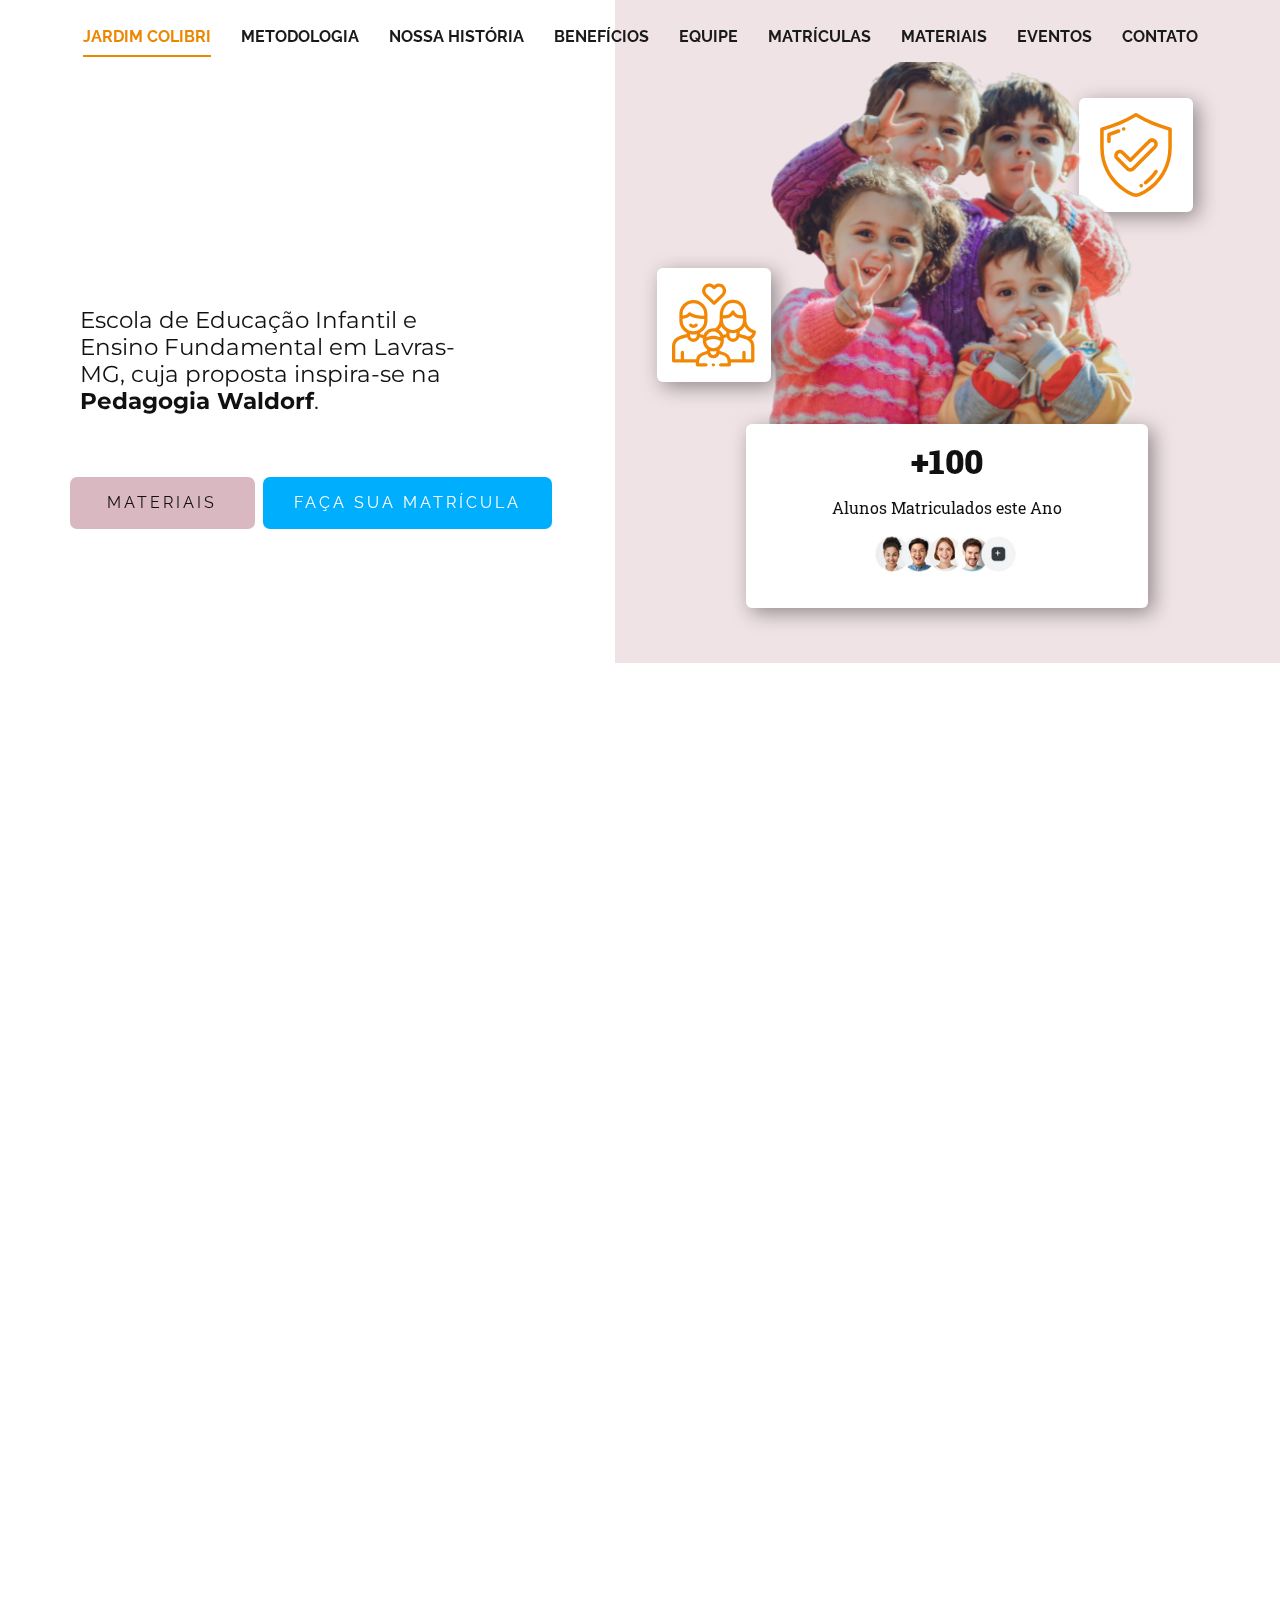
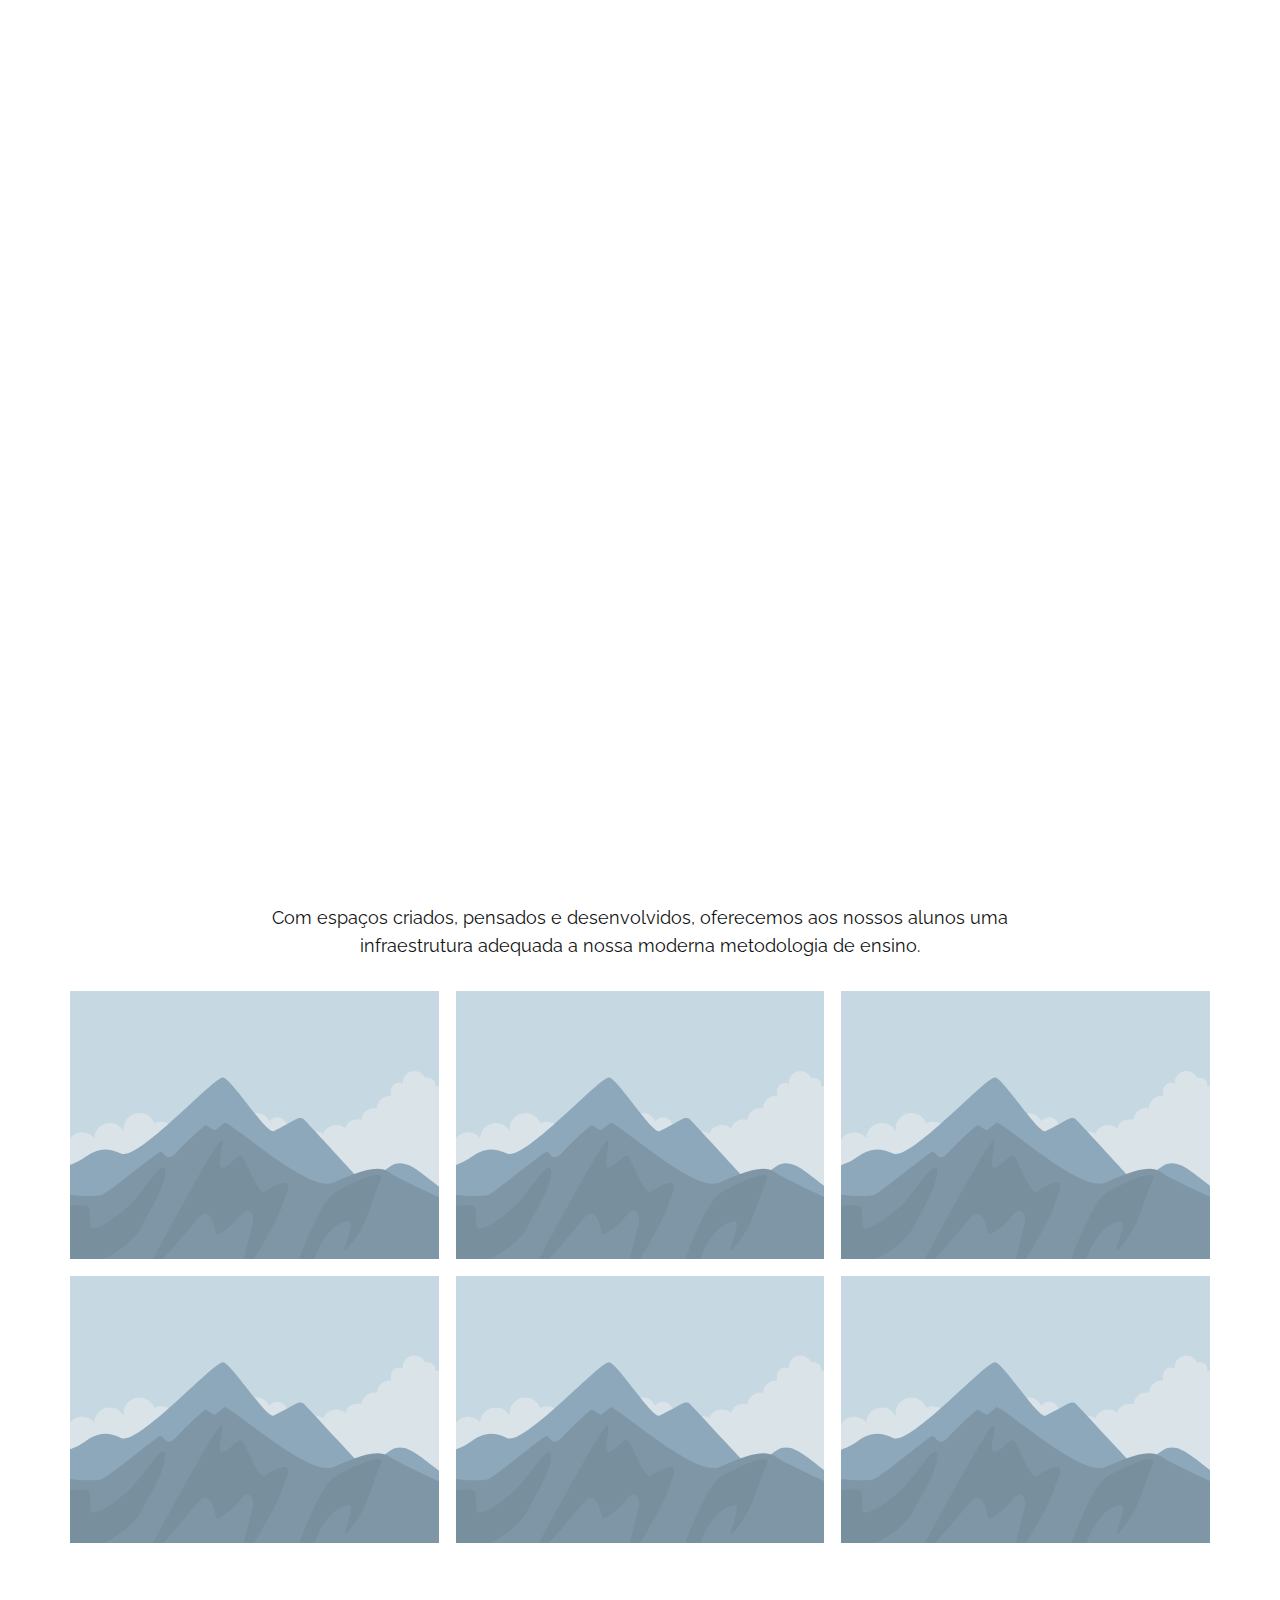
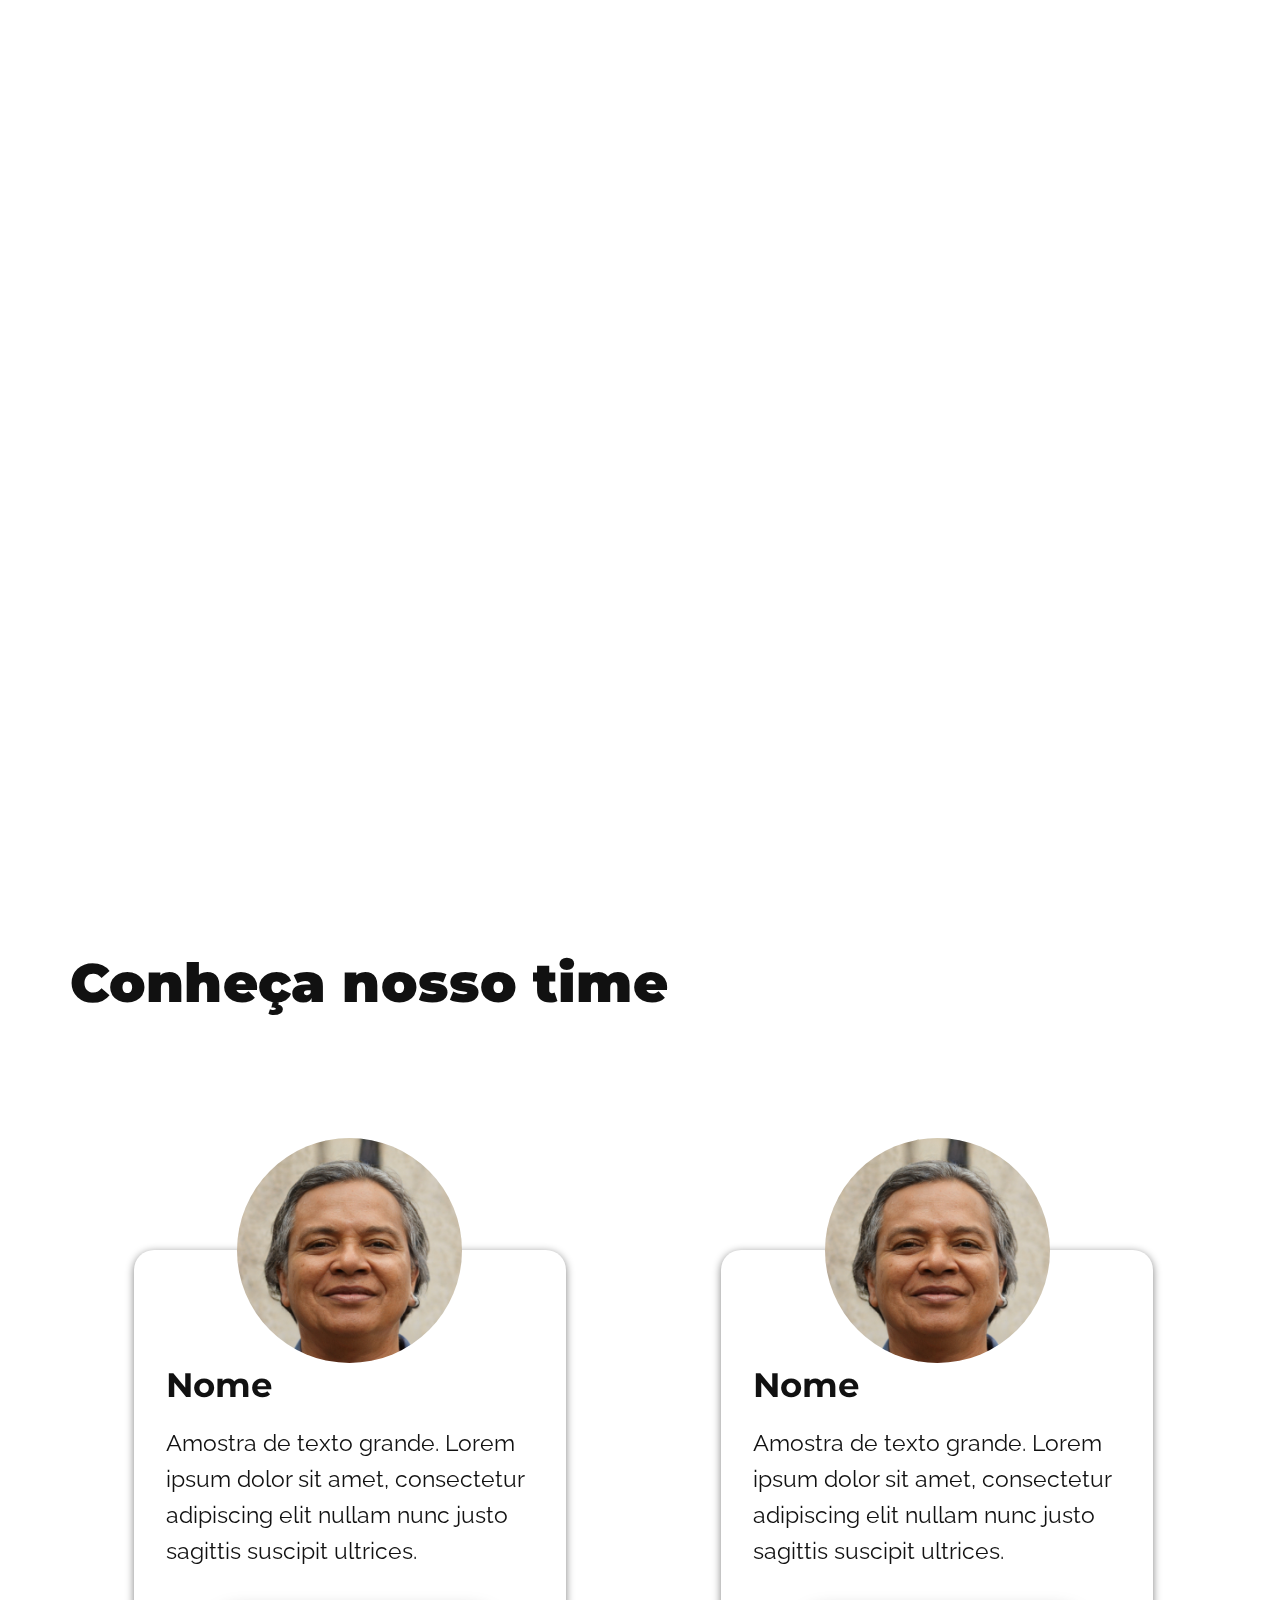
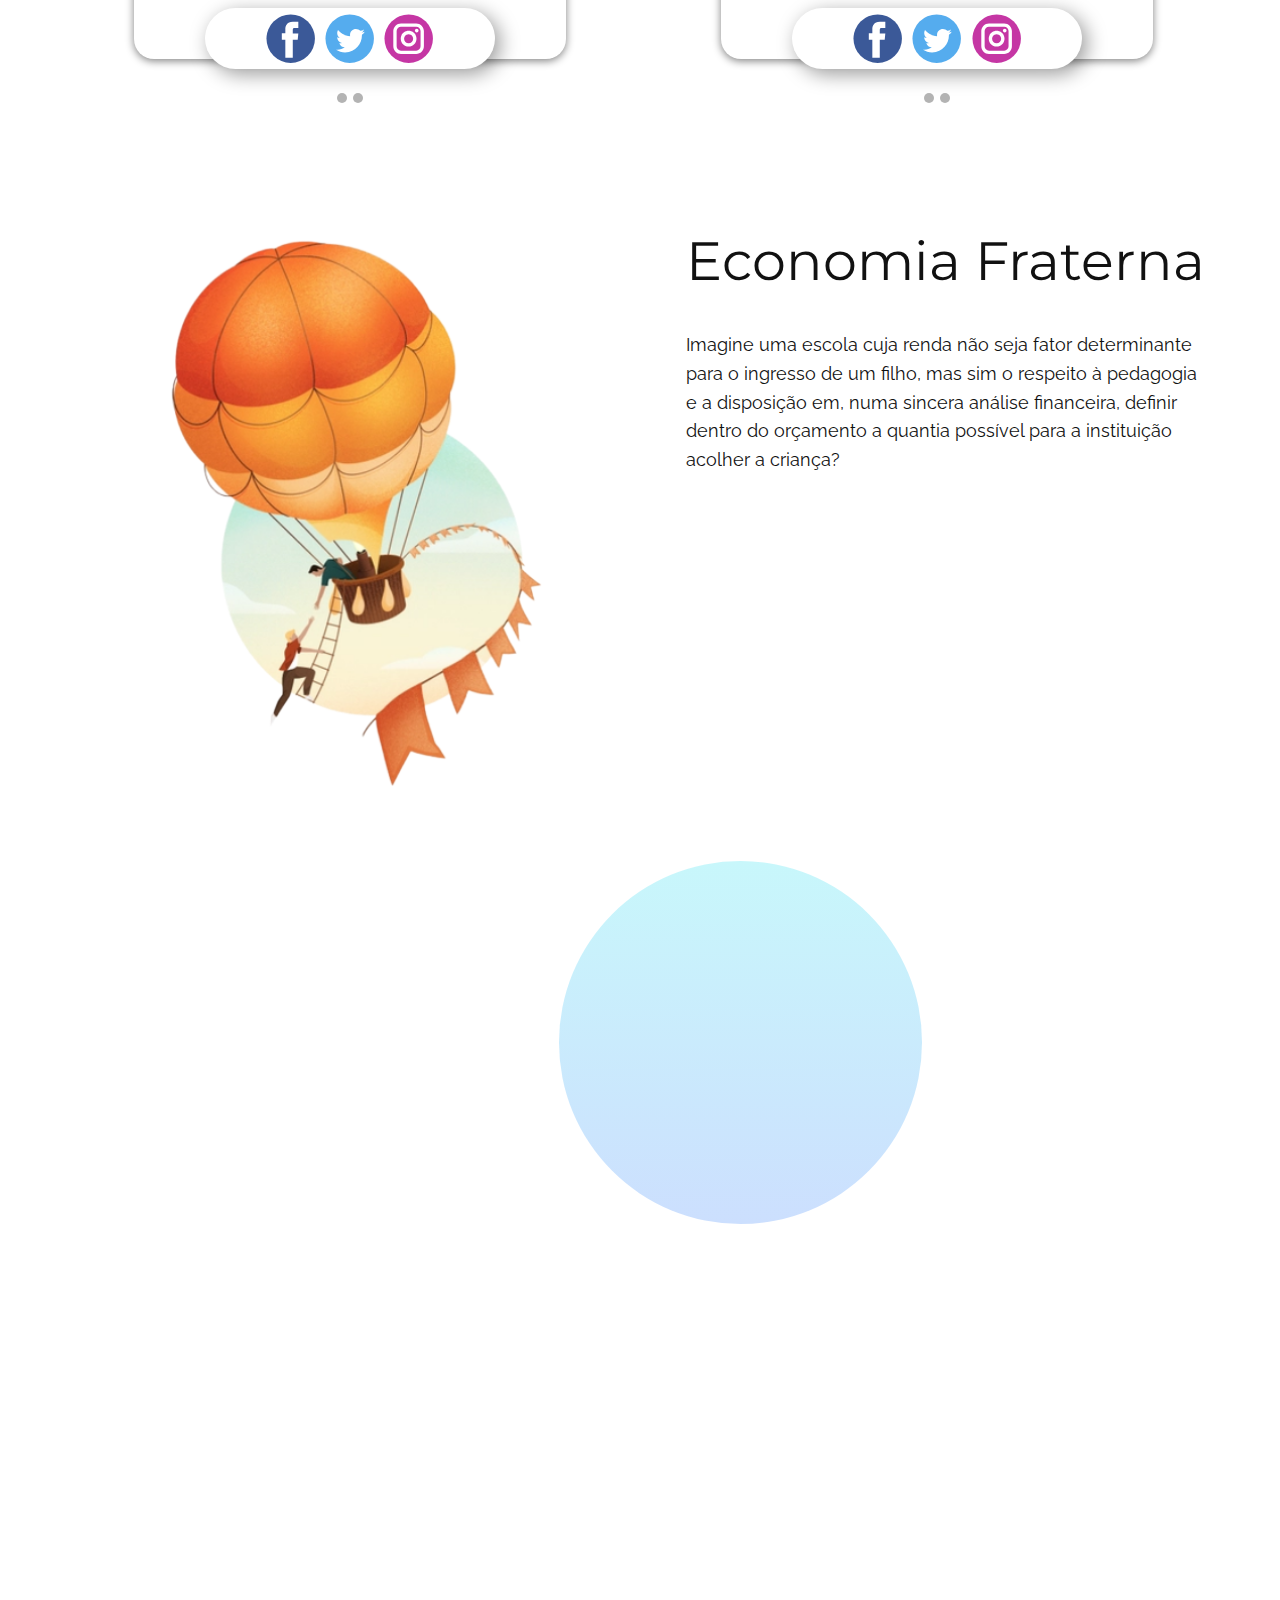
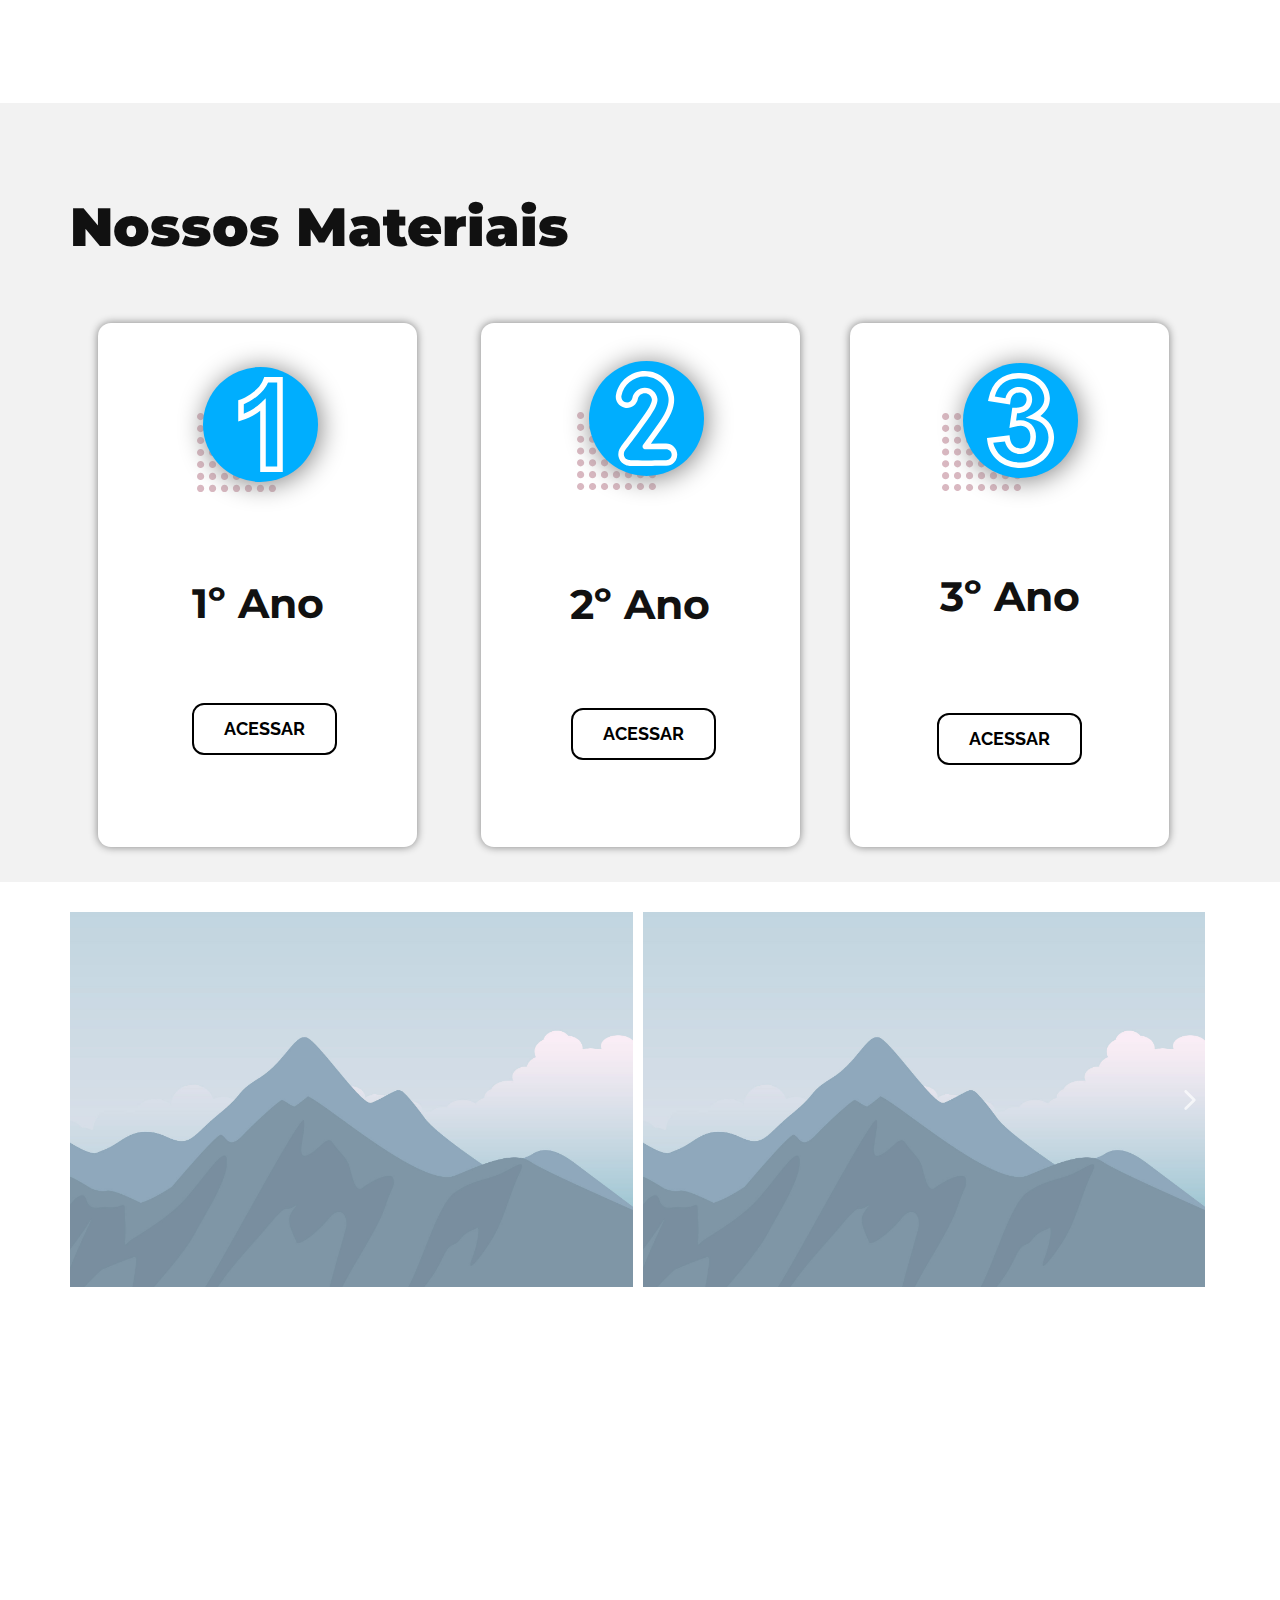
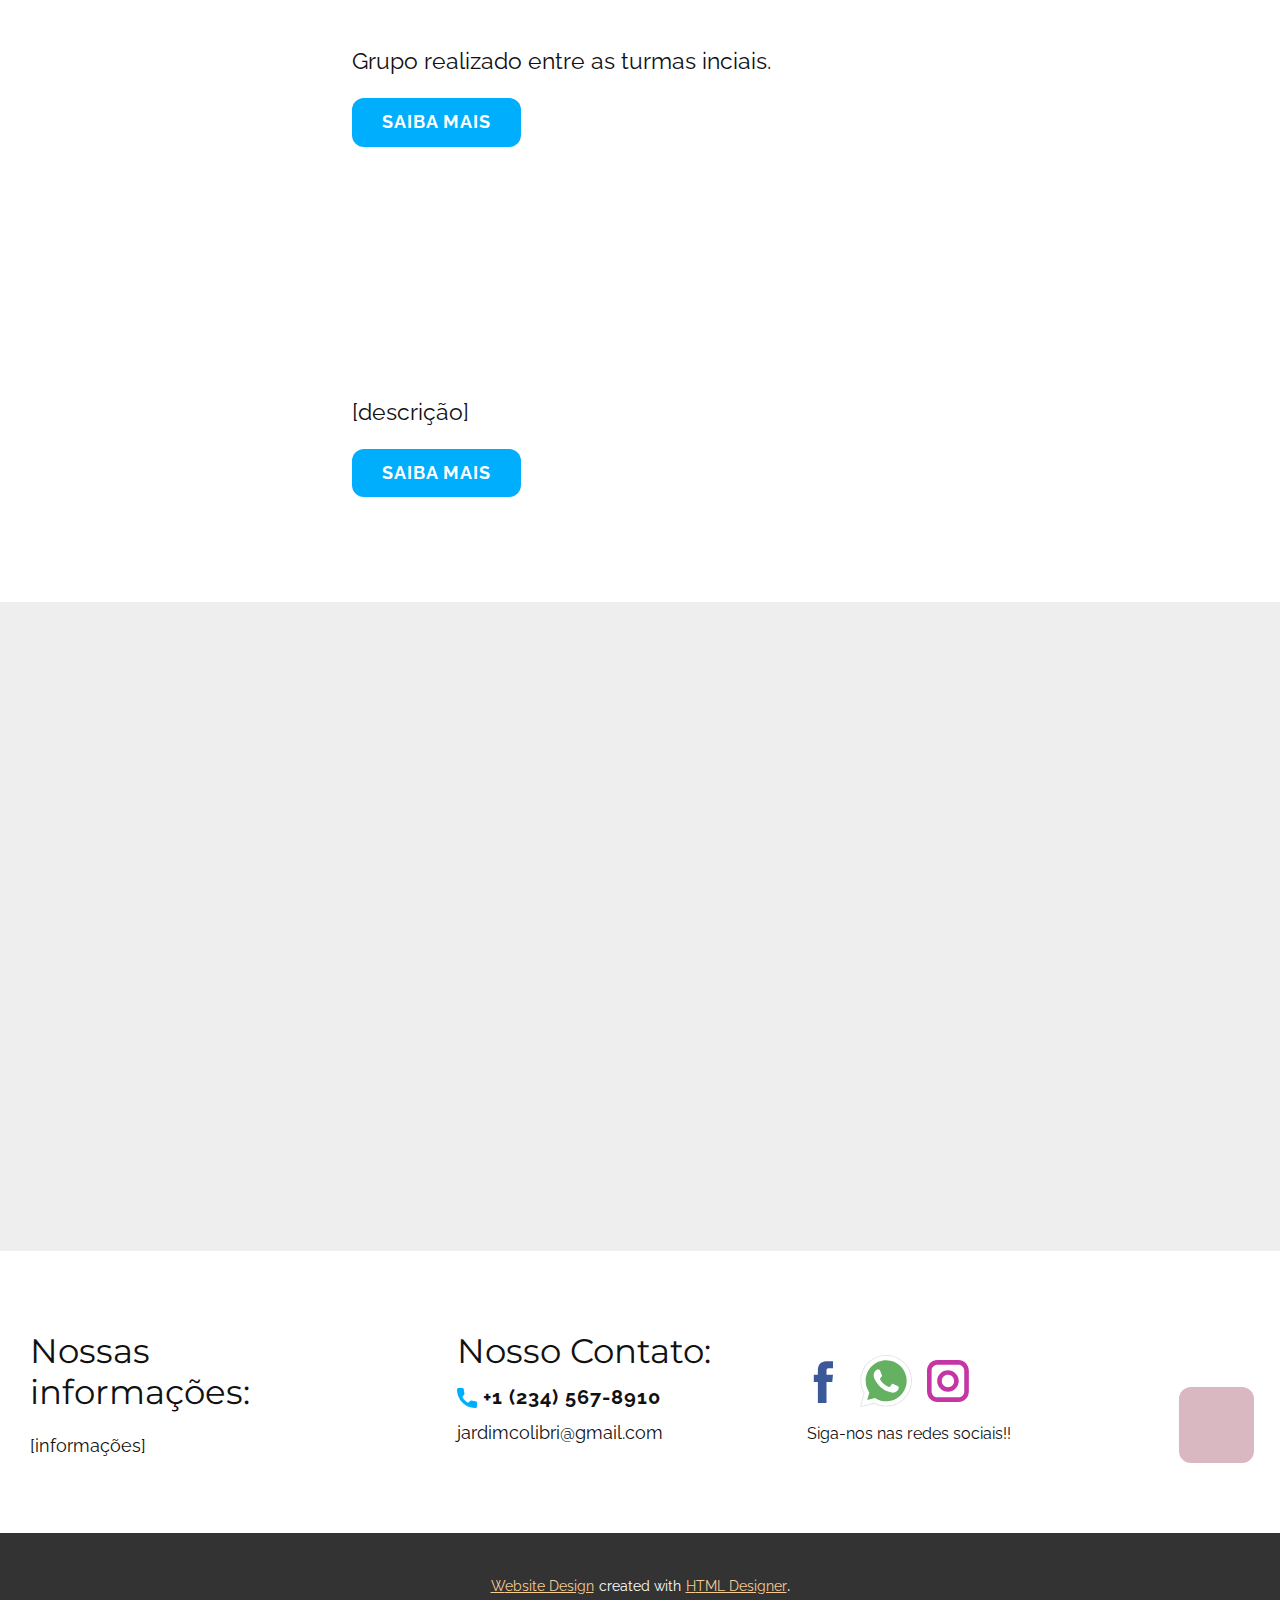
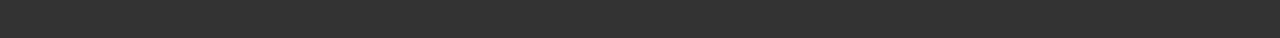
<file: Jardim-Colibri.html>
<!DOCTYPE html>
<html style="font-size: 18px;" lang="pt-BR"><head>
    <meta name="viewport" content="width=device-width, initial-scale=1.0">
    <meta charset="utf-8">
    <meta name="keywords" content="Escola, Escola Fundamental, Educação, Creche, Jardim, Colibri, Jardim Colibri, ">
    <meta name="description" content="Venha conhecer nossa escola!!">
    <meta name="page_type" content="np-template-header-footer-from-plugin">
    <title>Jardim Colibri</title>
    <link rel="stylesheet" href="nicepage.css" media="screen">
<link rel="stylesheet" href="Jardim-Colibri.css" media="screen">
    <script class="u-script" type="text/javascript" src="jquery.js" defer=""></script>
    <script class="u-script" type="text/javascript" src="nicepage.js" defer=""></script>
    <meta name="generator" content="Lucas Henrique">
    <meta property="og:title" content="Jardim Colibri">
    <meta property="og:description" content="Venha conhecer nossa escola!!">
    <meta property="og:image" content="https://jardimcolibri.github.io/home/images/7bc36ee357327bc3822411bbefe91ccda5de3958528fbbf32ecae809375457537aa5f1330dccef650eca4cb8ffdd954357f81b13348c12e75fdc45_1280.jpg">
    <meta property="og:url" content="https://jardimcolibri.github.io/home/">
    
    <link rel="icon" href="images/favicon1.png">
    <link id="u-theme-google-font" rel="stylesheet" href="https://fonts.googleapis.com/css?family=Montserrat:100,100i,200,200i,300,300i,400,400i,500,500i,600,600i,700,700i,800,800i,900,900i|Raleway:100,100i,200,200i,300,300i,400,400i,500,500i,600,600i,700,700i,800,800i,900,900i">
    <link id="u-page-google-font" rel="stylesheet" href="https://fonts.googleapis.com/css?family=Montserrat:100,100i,200,200i,300,300i,400,400i,500,500i,600,600i,700,700i,800,800i,900,900i|Roboto+Slab:100,200,300,400,500,600,700,800,900|PT+Sans:400,400i,700,700i">
    
    
    
    
    
    
    
    
    
    
    
    
    
    <script type="application/ld+json">{
		"@context": "http://schema.org",
		"@type": "Organization",
		"name": "Nidus",
		"sameAs": []
}</script>
    <meta name="theme-color" content="#ec8700">
    <meta property="og:type" content="website">
  <meta name="facebook-domain-verification" content="37drn9i1d4fql0vxrgxawu5mbb6asq"></head>
  <body class="u-body u-overlap"><header class="u-align-right-lg u-align-right-md u-align-right-sm u-align-right-xs u-clearfix u-header u-header" id="sec-ab9d"><div class="u-clearfix u-sheet u-sheet-1">
        <nav class="u-align-center u-menu u-menu-dropdown u-menu-open-right u-offcanvas u-menu-1" data-responsive-from="LG">
          <div class="menu-collapse" style="font-size: 0.888889rem; letter-spacing: 0px; font-weight: 700; text-transform: uppercase;">
            <a class="u-button-style u-custom-active-border-color u-custom-border u-custom-border-color u-custom-borders u-custom-hover-border-color u-custom-left-right-menu-spacing u-custom-padding-bottom u-custom-text-color u-custom-text-hover-color u-custom-top-bottom-menu-spacing u-nav-link u-text-active-palette-1-base u-text-hover-palette-2-base" href="#">
              <svg><use xmlns:xlink="http://www.w3.org/1999/xlink" xlink:href="#menu-hamburger"></use></svg>
              <svg version="1.1" xmlns="http://www.w3.org/2000/svg" xmlns:xlink="http://www.w3.org/1999/xlink"><defs><symbol id="menu-hamburger" viewBox="0 0 16 16" style="width: 16px; height: 16px;"><rect y="1" width="16" height="2"></rect><rect y="7" width="16" height="2"></rect><rect y="13" width="16" height="2"></rect>
</symbol>
</defs></svg>
            </a>
          </div>
          <div class="u-custom-menu u-nav-container">
            <ul class="u-nav u-spacing-30 u-unstyled u-nav-1"><li class="u-nav-item"><a class="u-border-2 u-border-active-palette-1-base u-border-hover-palette-1-base u-border-no-left u-border-no-right u-border-no-top u-button-style u-nav-link u-text-active-palette-1-base u-text-grey-90 u-text-hover-grey-90" href="Jardim-Colibri.html#carousel_7b83" data-page-id="1967902282" style="padding: 10px 0px;">Jardim Colibri</a>
</li><li class="u-nav-item"><a class="u-border-2 u-border-active-palette-1-base u-border-hover-palette-1-base u-border-no-left u-border-no-right u-border-no-top u-button-style u-nav-link u-text-active-palette-1-base u-text-grey-90 u-text-hover-grey-90" href="Jardim-Colibri.html#sec-a7ba" data-page-id="1967902282" style="padding: 10px 0px;">Metodologia</a>
</li><li class="u-nav-item"><a class="u-border-2 u-border-active-palette-1-base u-border-hover-palette-1-base u-border-no-left u-border-no-right u-border-no-top u-button-style u-nav-link u-text-active-palette-1-base u-text-grey-90 u-text-hover-grey-90" href="Jardim-Colibri.html#sec-171e" data-page-id="1967902282" style="padding: 10px 0px;">Nossa História</a>
</li><li class="u-nav-item"><a class="u-border-2 u-border-active-palette-1-base u-border-hover-palette-1-base u-border-no-left u-border-no-right u-border-no-top u-button-style u-nav-link u-text-active-palette-1-base u-text-grey-90 u-text-hover-grey-90" href="Jardim-Colibri.html#carousel_2882" data-page-id="1967902282" style="padding: 10px 0px;">Benefícios</a>
</li><li class="u-nav-item"><a class="u-border-2 u-border-active-palette-1-base u-border-hover-palette-1-base u-border-no-left u-border-no-right u-border-no-top u-button-style u-nav-link u-text-active-palette-1-base u-text-grey-90 u-text-hover-grey-90" href="Jardim-Colibri.html#sec-aa97" data-page-id="1967902282" style="padding: 10px 0px;">Equipe</a>
</li><li class="u-nav-item"><a class="u-border-2 u-border-active-palette-1-base u-border-hover-palette-1-base u-border-no-left u-border-no-right u-border-no-top u-button-style u-nav-link u-text-active-palette-1-base u-text-grey-90 u-text-hover-grey-90" href="Jardim-Colibri.html#sec-d7f7" data-page-id="1967902282" style="padding: 10px 0px;">Matrículas</a>
</li><li class="u-nav-item"><a class="u-border-2 u-border-active-palette-1-base u-border-hover-palette-1-base u-border-no-left u-border-no-right u-border-no-top u-button-style u-nav-link u-text-active-palette-1-base u-text-grey-90 u-text-hover-grey-90" href="Jardim-Colibri.html#sec-b353" data-page-id="1967902282" style="padding: 10px 0px;">Materiais</a>
</li><li class="u-nav-item"><a class="u-border-2 u-border-active-palette-1-base u-border-hover-palette-1-base u-border-no-left u-border-no-right u-border-no-top u-button-style u-nav-link u-text-active-palette-1-base u-text-grey-90 u-text-hover-grey-90" href="Jardim-Colibri.html#carousel_1316" data-page-id="1967902282" style="padding: 10px 0px;">Eventos</a>
</li><li class="u-nav-item"><a class="u-border-2 u-border-active-palette-1-base u-border-hover-palette-1-base u-border-no-left u-border-no-right u-border-no-top u-button-style u-nav-link u-text-active-palette-1-base u-text-grey-90 u-text-hover-grey-90" href="Jardim-Colibri.html#sec-d4f5" data-page-id="1967902282" style="padding: 10px 0px;">Contato</a>
</li></ul>
          </div>
          <div class="u-custom-menu u-nav-container-collapse">
            <div class="u-black u-container-style u-inner-container-layout u-opacity u-opacity-95 u-sidenav">
              <div class="u-inner-container-layout u-sidenav-overflow">
                <div class="u-menu-close"></div>
                <ul class="u-align-center u-nav u-popupmenu-items u-unstyled u-nav-2"><li class="u-nav-item"><a class="u-button-style u-nav-link" href="Jardim-Colibri.html#carousel_7b83" data-page-id="1967902282" style="padding: 10px 0px;">Jardim Colibri</a>
</li><li class="u-nav-item"><a class="u-button-style u-nav-link" href="Jardim-Colibri.html#sec-a7ba" data-page-id="1967902282" style="padding: 10px 0px;">Metodologia</a>
</li><li class="u-nav-item"><a class="u-button-style u-nav-link" href="Jardim-Colibri.html#sec-171e" data-page-id="1967902282" style="padding: 10px 0px;">Nossa História</a>
</li><li class="u-nav-item"><a class="u-button-style u-nav-link" href="Jardim-Colibri.html#carousel_2882" data-page-id="1967902282" style="padding: 10px 0px;">Benefícios</a>
</li><li class="u-nav-item"><a class="u-button-style u-nav-link" href="Jardim-Colibri.html#sec-aa97" data-page-id="1967902282" style="padding: 10px 0px;">Equipe</a>
</li><li class="u-nav-item"><a class="u-button-style u-nav-link" href="Jardim-Colibri.html#sec-d7f7" data-page-id="1967902282" style="padding: 10px 0px;">Matrículas</a>
</li><li class="u-nav-item"><a class="u-button-style u-nav-link" href="Jardim-Colibri.html#sec-b353" data-page-id="1967902282" style="padding: 10px 0px;">Materiais</a>
</li><li class="u-nav-item"><a class="u-button-style u-nav-link" href="Jardim-Colibri.html#carousel_1316" data-page-id="1967902282" style="padding: 10px 0px;">Eventos</a>
</li><li class="u-nav-item"><a class="u-button-style u-nav-link" href="Jardim-Colibri.html#sec-d4f5" data-page-id="1967902282" style="padding: 10px 0px;">Contato</a>
</li></ul>
              </div>
            </div>
            <div class="u-black u-menu-overlay u-opacity u-opacity-70"></div>
          </div>
        </nav>
      </div></header>
    <section class="u-align-center u-clearfix u-valign-middle-lg u-valign-middle-md u-valign-middle-xs u-white u-section-1" id="carousel_7b83">
      <div class="home u-clearfix u-expanded-width-sm u-expanded-width-xs u-gutter-0 u-layout-wrap u-layout-wrap-1">
        <div class="u-layout" style="">
          <div class="u-layout-row" style="">
            <div class="u-align-left u-container-style u-layout-cell u-left-cell u-size-27 u-size-xs-60 u-layout-cell-1" src="">
              <div class="u-container-layout u-container-layout-1">
                <h2 class="u-custom-font u-font-montserrat u-text u-text-1" data-animation-name="slideIn" data-animation-duration="2500" data-animation-delay="0" data-animation-direction="Up"> Escola<br>Jardim Colibri
                </h2>
                <h6 class="u-custom-font u-font-montserrat u-text u-text-2" data-animation-name="slideIn" data-animation-duration="2500" data-animation-delay="0" data-animation-direction="Up"> Escola de Educação Infantil e Ensino Fundamental em Lavras-MG, cuja proposta inspira-se na <span style="font-weight: 700;">Pedagogia Waldorf</span>.
                </h6>
                <a href="Jardim-Colibri.html#sec-d7f7" data-page-id="1967902282" class="button2 u-active-white u-border-none u-btn u-btn-round u-button-style u-custom-color-7 u-hover-custom-color-3 u-radius-7 u-btn-1" data-animation-name="slideIn" data-animation-duration="3000" data-animation-delay="0" data-animation-direction="Up"> FAÇA SUA MATRÍCULA</a>
                <a href="Jardim-Colibri.html#sec-b353" data-page-id="1967902282" class="button2 u-active-white u-border-none u-btn u-button-style u-custom-color-2 u-hover-custom-color-7 u-radius-7 u-btn-2" data-animation-name="slideIn" data-animation-duration="3000" data-animation-delay="0" data-animation-direction="Up">MATERIAIS</a>
              </div>
            </div>
            <div class="u-align-left u-container-style u-custom-color-2 u-layout-cell u-opacity u-opacity-40 u-right-cell u-size-33 u-size-xs-60 u-layout-cell-2" src="">
              <div class="u-container-layout u-container-layout-2" src="">
                <div class="u-container-style u-group u-hidden-lg u-hidden-md u-hidden-sm u-hidden-xs u-radius-6 u-shape-round u-white u-group-1" data-animation-name="slideIn" data-animation-duration="1000" data-animation-delay="0" data-animation-direction="Right">
                  <div class="u-container-layout u-container-layout-3"><span class="u-icon u-icon-circle u-text-custom-color-9 u-icon-1"><svg class="u-svg-link" preserveAspectRatio="xMidYMin slice" viewBox="0 0 512.001 512.001" style=""><use xmlns:xlink="http://www.w3.org/1999/xlink" xlink:href="#svg-514f"></use></svg><svg class="u-svg-content" viewBox="0 0 512.001 512.001" x="0px" y="0px" id="svg-514f" style="enable-background:new 0 0 512.001 512.001;"><g><g><g><path d="M466.395,88.411C395.95,69.109,325.091,39.054,261.478,1.496c-3.379-1.995-7.572-1.995-10.95,0     C185.08,40.133,118.05,68.562,45.605,88.411c-4.68,1.281-7.924,5.535-7.924,10.388v110.046     c0,113.323,52.279,188.335,96.137,231.306c47.216,46.265,102.216,71.85,122.185,71.85c19.967,0,74.967-25.585,122.183-71.85     c43.857-42.97,96.133-117.982,96.133-231.306V98.798C474.319,93.946,471.075,89.692,466.395,88.411z M452.779,208.844     c0,105.843-48.761,175.838-89.669,215.92c-46.431,45.495-96.074,65.695-107.107,65.695c-11.033,0-60.679-20.2-107.111-65.695     c-40.907-40.083-89.67-110.077-89.67-215.92V106.974C128.5,87.304,193.018,59.853,256.005,23.25     c61.414,35.632,129.151,64.448,196.774,83.72V208.844z"></path><path d="M160.538,105.769c-2.18-5.535-8.433-8.254-13.969-6.073c-19.24,7.581-38.988,14.559-58.695,20.741     c-4.491,1.41-7.547,5.57-7.547,10.276v41.591c0,5.948,4.823,10.77,10.77,10.77s10.77-4.822,10.77-10.77v-33.72     c17.679-5.72,35.339-12.047,52.598-18.848C160,117.557,162.719,111.304,160.538,105.769z"></path><path d="M180.997,107.812c1.445,0,2.912-0.291,4.319-0.905l0.198-0.086c5.449-2.388,7.903-8.731,5.515-14.178     c-2.39-5.449-8.769-7.914-14.212-5.528l-0.174,0.075c-5.452,2.381-7.914,8.719-5.533,14.169     C172.877,105.405,176.842,107.812,180.997,107.812z"></path><path d="M384.322,347.283c-4.977-3.253-11.651-1.854-14.908,3.125c-8.875,13.584-19.287,26.592-30.951,38.659     c-9.592,9.922-19.986,19.17-30.893,27.485c-4.729,3.606-5.639,10.364-2.034,15.095c2.121,2.779,5.328,4.241,8.572,4.241     c2.278,0,4.573-0.719,6.523-2.207c11.765-8.971,22.975-18.944,33.317-29.642c12.611-13.044,23.881-27.124,33.499-41.849     C390.702,357.21,389.301,350.536,384.322,347.283z"></path><path d="M282.558,433.443l-0.618,0.364c-5.147,2.981-6.906,9.569-3.926,14.716c1.997,3.45,5.612,5.376,9.331,5.376     c1.83,0,3.688-0.467,5.385-1.452l0.713-0.419c5.133-3.006,6.857-9.603,3.851-14.736     C294.286,432.161,287.688,430.44,282.558,433.443z"></path><path d="M182.589,234.019c-6.613-6.614-15.408-10.254-24.762-10.254s-18.15,3.641-24.766,10.254     c-13.653,13.656-13.653,35.876,0,49.531l63.596,63.594c6.614,6.612,15.409,10.253,24.764,10.253s18.15-3.641,24.765-10.255     L378.947,214.38c13.652-13.659,13.652-35.876-0.002-49.527c-6.614-6.614-15.409-10.254-24.765-10.254     c-9.355,0-18.15,3.641-24.765,10.254L221.42,272.848L182.589,234.019z M344.647,180.085c2.545-2.545,5.932-3.946,9.534-3.946     c3.604,0,6.988,1.401,9.535,3.946c5.255,5.255,5.255,13.809-0.002,19.066l-132.759,132.76c-2.545,2.545-5.932,3.946-9.534,3.946     s-6.989-1.401-9.535-3.946l-63.594-63.592c-5.257-5.257-5.257-13.811-0.002-19.066c2.546-2.545,5.933-3.948,9.536-3.948     s6.988,1.401,9.533,3.946l46.445,46.446c2.021,2.019,4.759,3.154,7.616,3.154s5.595-1.134,7.614-3.154L344.647,180.085z"></path>
</g>
</g>
</g></svg></span>
                  </div>
                </div>
                <img class="u-image u-image-default u-image-1" src="images/pexels-samer-daboul-1815257-removebg-preview3.png" alt="" data-image-width="612" data-image-height="408" data-animation-name="slideIn" data-animation-duration="1000" data-animation-delay="0" data-animation-direction="Right">
                <div class="u-container-style u-group u-hidden-lg u-hidden-md u-hidden-sm u-hidden-xs u-radius-6 u-shape-round u-white u-group-2" data-animation-name="slideIn" data-animation-duration="1000" data-animation-delay="0" data-animation-direction="Right">
                  <div class="u-container-layout u-container-layout-4"><span class="u-hidden-lg u-hidden-md u-hidden-sm u-icon u-icon-circle u-text-custom-color-9 u-icon-2"><svg class="u-svg-link" preserveAspectRatio="xMidYMin slice" viewBox="0 0 512 512" style=""><use xmlns:xlink="http://www.w3.org/1999/xlink" xlink:href="#svg-4bbf"></use></svg><svg class="u-svg-content" viewBox="0 0 512 512" id="svg-4bbf"><g><g><path d="m113.803 247.005c-2.616 0-5.23 1.021-7.192 3.051-3.838 3.971-3.73 10.302.242 14.14 13.077 12.638 34.354 12.638 47.431 0 3.972-3.838 4.08-10.169.242-14.14s-10.169-4.079-14.14-.241c-5.414 5.231-14.221 5.231-19.635 0-1.94-1.877-4.445-2.81-6.948-2.81z"></path><path d="m511.705 301.399c1.257-5.074-1.606-10.261-6.57-11.9-23.688-7.826-51.926-25.469-51.926-65.085v-20.976c0-32.349-7.41-57.665-22.025-75.243-14.144-17.012-34.706-26.004-59.463-26.004-23.718 0-43.901 8.957-58.369 25.904-15.124 17.716-23.119 43.769-23.119 75.343v20.976c0 21.94-8.618 39.373-25.626 51.88-4.056-.811-8.247-1.244-12.538-1.244-27.35 0-50.75 17.25-59.88 41.44-2.67-.75-16.66-4.52-20.79-5.73v-6.653c26.719-14.531 44.895-42.861 44.895-75.356v-39.714c0-47.278-38.45-85.742-85.712-85.742-47.277 0-85.74 38.464-85.74 85.742v39.714c0 32.49 18.176 60.815 44.897 75.348v6.66c-4.13 1.21-8.42 2.37-12.86 3.57-33.869 9.131-76.029 20.491-76.879 72.181v87.64c0 5.52 4.48 10 10 10h135.219v14.219c0 .024-.004.048-.004.073 0 5.523 4.477 10 10 10h51.901c5.523 0 10-4.477 10-10s-4.477-10-10-10h-41.898v-5.991c.12-7.32 1.09-13.32 2.83-18.3 6.29-18.02 22.57-22.82 44.74-29.36 1.04-.306 2.092-.616 3.148-.93 5.265 14.423 19.12 24.747 35.342 24.747 17.569 0 31.732-10.013 36.976-24.724 1.031.305 2.057.608 3.074.906 28.3 8.35 47 13.86 47.57 47.66v5.991h-41.982c-5.523 0-10 4.477-10 10s4.477 10 10 10h51.986c5.523 0 10-4.477 10-10 0-.025-.004-.05-.004-.075v-14.218h133.405c5.523 0 10-4.477 10-10v-87.478c0-.055 0-.11-.001-.165-.345-20.943-7.471-35.264-18.079-45.499 14.396-6.748 22.325-18.799 27.482-39.607zm-139.984-179.209c18.886 0 33.718 6.322 44.084 18.79 10.401 12.511 16.168 30.818 17.214 54.459-18.521 3.212-40.322.617-52.375-23.217-3.627-7.158-14.224-7.167-17.848 0-12.048 23.825-33.837 26.427-52.354 23.221 2.314-46.038 24.842-73.253 61.279-73.253zm-61.488 93.452c4.255.593 8.396.892 12.408.892 20.162 0 37.077-7.44 49.08-21.677 12.002 14.238 28.916 21.677 49.081 21.677 4.011 0 8.152-.299 12.408-.892v8.773c0 33.906-27.583 61.49-61.488 61.49s-61.488-27.584-61.488-61.49v-8.773zm82.328 87.548v14.938c0 11.476-9.349 20.813-20.84 20.813-11.476 0-20.812-9.337-20.812-20.813v-14.93c6.646 1.759 13.619 2.707 20.812 2.707 7.203-.001 14.185-.951 20.84-2.715zm-91.738-38.679c7.154 12.601 17.57 23.114 30.086 30.395v15.853c-4.158 1.219-8.468 2.381-12.936 3.585-2.057.554-4.145 1.12-6.241 1.695-5.075-13.087-14.304-24.105-26.067-31.409 6.202-6.006 11.273-12.735 15.158-20.119zm-89.514 57.989c6.55-16.08 22.35-27.45 40.76-27.45 21.388 0 39.242 15.388 43.182 35.714-13.329-6.379-28.156-9.788-43.189-9.788-15.039 0-29.869 3.413-43.196 9.796.549-2.864 1.369-5.633 2.443-8.272zm-146.466-133.463c0-36.25 29.491-65.742 65.74-65.742 36.234 0 65.712 29.492 65.712 65.742v10.347c-26.288.878-59.417-2.247-83.845-18.967-4.397-3.009-10.38-2.043-13.606 2.195-8.456 11.111-19.075 13.867-34 15.641v-9.216zm0 39.714v-10.369c16.084-1.798 31.233-4.736 43.811-16.787 27.364 15.493 60.791 18.619 87.64 17.8v9.356c0 36.235-29.478 65.714-65.712 65.714-36.248 0-65.739-29.479-65.739-65.714zm86.556 83.144v6.143c0 .03-.005.059-.005.089 0 11.476-9.336 20.813-20.812 20.813-11.491 0-20.84-9.337-20.84-20.813 0-.021-.003-.042-.003-.063v-6.174c6.676 1.673 13.656 2.574 20.843 2.574 7.179.001 14.15-.898 20.817-2.569zm62.27 101.764c-2.19.67-4.38 1.32-6.54 1.95-24.68 7.28-52.2 15.39-59.85 48.54h-73.762v-40.459c0-5.523-4.477-10-10-10s-10 4.477-10 10v40.459h-33.517v-77.39c.6-34.1 23.86-42.82 62.08-53.12 3.219-.87 6.49-1.756 9.744-2.675 5.397 16.232 20.727 27.976 38.759 27.976 18.02 0 33.339-11.744 38.732-27.977 3.256.919 15.914 4.356 18.834 5.186-.05.96-.07 1.93-.07 2.9v14.14c0 20.89 10.06 39.48 25.59 51.16zm56.78 7.303c0 .012-.002.023-.002.035 0 12.099-9.936 17.61-19.168 17.61-9.709 0-17.609-7.9-17.609-17.61 0-.009-.001-.018-.001-.028v-6.48c2.43.73 4.92 1.33 7.47 1.76 3.55.62 7.2.94 10.93.94 3.08 0 6.11-.22 9.07-.65 3.18-.44 6.29-1.13 9.31-2.04zm5.32-30.713c-13.441 8.961-33.617 9.409-47.05.21-12.132-7.628-20.274-21.014-20.608-36.298 26.185-17.446 61.719-17.445 87.926.004-.333 15.134-8.325 28.42-20.268 36.084zm206.535 73.898h-33.517v-40.457c0-5.523-4.477-10-10-10s-10 4.477-10 10v40.457h-71.95c-7.657-33.148-35.172-41.26-59.848-48.538-2.16-.63-4.35-1.28-6.54-1.95v-9.28c15.55-11.69 25.62-30.29 25.62-51.19v-13.97c0-1.209-.04-2.409-.107-3.603 2.415-.667 4.833-1.32 7.213-1.961 3.242-.874 6.535-1.764 9.814-2.689 5.394 16.231 20.712 27.975 38.731 27.975 18.031 0 33.36-11.743 38.758-27.974 3.254.918 6.524 1.803 9.744 2.671 38.222 10.302 61.483 19.023 62.081 53.118v77.391zm-19.698-137.458c-11.945-5.56-25.089-9.104-37.179-12.363-4.445-1.198-8.734-2.354-12.866-3.566v-15.87c12.475-7.264 22.861-17.739 30.008-30.293 11.367 21.546 31.033 33.774 47.258 40.527-4.788 13.923-11.531 18.92-27.221 21.565z"></path><path d="m249.749 130.355c1.937 1.87 4.441 2.805 6.945 2.805s5.007-.935 6.945-2.805l52.918-51.077c17.489-16.865 17.998-44.813 1.129-62.308-8.148-8.433-19.13-13.193-30.922-13.403-11.216-.2-21.813 3.729-30.07 11.096-8.261-7.368-18.86-11.293-30.069-11.096-11.792.21-22.774 4.971-30.937 13.418-16.839 17.502-16.327 45.447 1.14 62.29zm-39.664-99.487c4.44-4.595 10.44-7.189 16.897-7.304.149-.002.298-.004.448-.004 6.287 0 12.193 2.37 16.68 6.705l5.641 5.443c3.874 3.738 10.013 3.738 13.887 0l5.647-5.448c4.587-4.433 10.653-6.81 17.122-6.696 6.457.115 12.457 2.709 16.89 7.297 9.208 9.549 8.929 24.811-.625 34.024l-45.977 44.377-45.98-44.38c-9.542-9.201-9.817-24.466-.63-34.014z"></path><path d="m252.017 488.441c-5.523 0-10 4.477-10 10s4.477 10 10 10h.057c5.523 0 9.972-4.477 9.972-10s-4.506-10-10.029-10z"></path>
</g>
</g></svg></span>
                  </div>
                </div>
                <div class="u-container-style u-group u-radius-6 u-shape-round u-white u-group-3" data-animation-name="fadeIn" data-animation-duration="1000" data-animation-delay="0" data-animation-direction="Right">
                  <div class="u-container-layout u-container-layout-5">
                    <p class="u-custom-font u-font-roboto-slab u-large-text u-text u-text-default u-text-variant u-text-3">+100</p>
                    <p class="u-custom-font u-font-roboto-slab u-small-text u-text u-text-default u-text-variant u-text-4">Alunos Matriculados este Ano</p>
                    <img class="u-image u-image-default u-image-2" src="images/chrome_VLV5Ioru1E.png" alt="" data-image-width="375" data-image-height="112">
                  </div>
                </div>
              </div>
            </div>
          </div>
        </div>
      </div>
    </section>
    <section class="u-align-left u-clearfix u-white u-section-2" id="sec-a7ba">
      <div class="u-clearfix u-sheet u-sheet-1">
        <h1 class="metodologia u-text u-text-1" data-animation-name="slideIn" data-animation-duration="1000" data-animation-delay="0" data-animation-direction="Left">Conheça mais sobre nossa metodologia</h1>
        <h5 class="u-text u-text-default u-text-2" data-animation-name="slideIn" data-animation-duration="1000" data-animation-delay="0" data-animation-direction="Up">-​&nbsp;Nossos trabalhos -</h5>
        <div class="card u-expanded-width u-list u-list-1">
          <div class="u-repeater u-repeater-1">
            <div class="u-align-center u-container-style u-list-item u-radius-13 u-repeater-item u-shape-round u-video-cover u-white u-list-item-1" data-animation-name="slideIn" data-animation-duration="1000" data-animation-delay="0" data-animation-direction="Up">
              <div class="u-container-layout u-similar-container u-container-layout-1"><span class="u-icon u-icon-circle u-text-palette-1-base u-icon-1"><svg class="u-svg-link" preserveAspectRatio="xMidYMin slice" viewBox="0 0 512 512" style=""><use xmlns:xlink="http://www.w3.org/1999/xlink" xlink:href="#svg-7988"></use></svg><svg class="u-svg-content" viewBox="0 0 512 512" id="svg-7988"><g><g><path d="m113.803 247.005c-2.616 0-5.23 1.021-7.192 3.051-3.838 3.971-3.73 10.302.242 14.14 13.077 12.638 34.354 12.638 47.431 0 3.972-3.838 4.08-10.169.242-14.14s-10.169-4.079-14.14-.241c-5.414 5.231-14.221 5.231-19.635 0-1.94-1.877-4.445-2.81-6.948-2.81z"></path><path d="m511.705 301.399c1.257-5.074-1.606-10.261-6.57-11.9-23.688-7.826-51.926-25.469-51.926-65.085v-20.976c0-32.349-7.41-57.665-22.025-75.243-14.144-17.012-34.706-26.004-59.463-26.004-23.718 0-43.901 8.957-58.369 25.904-15.124 17.716-23.119 43.769-23.119 75.343v20.976c0 21.94-8.618 39.373-25.626 51.88-4.056-.811-8.247-1.244-12.538-1.244-27.35 0-50.75 17.25-59.88 41.44-2.67-.75-16.66-4.52-20.79-5.73v-6.653c26.719-14.531 44.895-42.861 44.895-75.356v-39.714c0-47.278-38.45-85.742-85.712-85.742-47.277 0-85.74 38.464-85.74 85.742v39.714c0 32.49 18.176 60.815 44.897 75.348v6.66c-4.13 1.21-8.42 2.37-12.86 3.57-33.869 9.131-76.029 20.491-76.879 72.181v87.64c0 5.52 4.48 10 10 10h135.219v14.219c0 .024-.004.048-.004.073 0 5.523 4.477 10 10 10h51.901c5.523 0 10-4.477 10-10s-4.477-10-10-10h-41.898v-5.991c.12-7.32 1.09-13.32 2.83-18.3 6.29-18.02 22.57-22.82 44.74-29.36 1.04-.306 2.092-.616 3.148-.93 5.265 14.423 19.12 24.747 35.342 24.747 17.569 0 31.732-10.013 36.976-24.724 1.031.305 2.057.608 3.074.906 28.3 8.35 47 13.86 47.57 47.66v5.991h-41.982c-5.523 0-10 4.477-10 10s4.477 10 10 10h51.986c5.523 0 10-4.477 10-10 0-.025-.004-.05-.004-.075v-14.218h133.405c5.523 0 10-4.477 10-10v-87.478c0-.055 0-.11-.001-.165-.345-20.943-7.471-35.264-18.079-45.499 14.396-6.748 22.325-18.799 27.482-39.607zm-139.984-179.209c18.886 0 33.718 6.322 44.084 18.79 10.401 12.511 16.168 30.818 17.214 54.459-18.521 3.212-40.322.617-52.375-23.217-3.627-7.158-14.224-7.167-17.848 0-12.048 23.825-33.837 26.427-52.354 23.221 2.314-46.038 24.842-73.253 61.279-73.253zm-61.488 93.452c4.255.593 8.396.892 12.408.892 20.162 0 37.077-7.44 49.08-21.677 12.002 14.238 28.916 21.677 49.081 21.677 4.011 0 8.152-.299 12.408-.892v8.773c0 33.906-27.583 61.49-61.488 61.49s-61.488-27.584-61.488-61.49v-8.773zm82.328 87.548v14.938c0 11.476-9.349 20.813-20.84 20.813-11.476 0-20.812-9.337-20.812-20.813v-14.93c6.646 1.759 13.619 2.707 20.812 2.707 7.203-.001 14.185-.951 20.84-2.715zm-91.738-38.679c7.154 12.601 17.57 23.114 30.086 30.395v15.853c-4.158 1.219-8.468 2.381-12.936 3.585-2.057.554-4.145 1.12-6.241 1.695-5.075-13.087-14.304-24.105-26.067-31.409 6.202-6.006 11.273-12.735 15.158-20.119zm-89.514 57.989c6.55-16.08 22.35-27.45 40.76-27.45 21.388 0 39.242 15.388 43.182 35.714-13.329-6.379-28.156-9.788-43.189-9.788-15.039 0-29.869 3.413-43.196 9.796.549-2.864 1.369-5.633 2.443-8.272zm-146.466-133.463c0-36.25 29.491-65.742 65.74-65.742 36.234 0 65.712 29.492 65.712 65.742v10.347c-26.288.878-59.417-2.247-83.845-18.967-4.397-3.009-10.38-2.043-13.606 2.195-8.456 11.111-19.075 13.867-34 15.641v-9.216zm0 39.714v-10.369c16.084-1.798 31.233-4.736 43.811-16.787 27.364 15.493 60.791 18.619 87.64 17.8v9.356c0 36.235-29.478 65.714-65.712 65.714-36.248 0-65.739-29.479-65.739-65.714zm86.556 83.144v6.143c0 .03-.005.059-.005.089 0 11.476-9.336 20.813-20.812 20.813-11.491 0-20.84-9.337-20.84-20.813 0-.021-.003-.042-.003-.063v-6.174c6.676 1.673 13.656 2.574 20.843 2.574 7.179.001 14.15-.898 20.817-2.569zm62.27 101.764c-2.19.67-4.38 1.32-6.54 1.95-24.68 7.28-52.2 15.39-59.85 48.54h-73.762v-40.459c0-5.523-4.477-10-10-10s-10 4.477-10 10v40.459h-33.517v-77.39c.6-34.1 23.86-42.82 62.08-53.12 3.219-.87 6.49-1.756 9.744-2.675 5.397 16.232 20.727 27.976 38.759 27.976 18.02 0 33.339-11.744 38.732-27.977 3.256.919 15.914 4.356 18.834 5.186-.05.96-.07 1.93-.07 2.9v14.14c0 20.89 10.06 39.48 25.59 51.16zm56.78 7.303c0 .012-.002.023-.002.035 0 12.099-9.936 17.61-19.168 17.61-9.709 0-17.609-7.9-17.609-17.61 0-.009-.001-.018-.001-.028v-6.48c2.43.73 4.92 1.33 7.47 1.76 3.55.62 7.2.94 10.93.94 3.08 0 6.11-.22 9.07-.65 3.18-.44 6.29-1.13 9.31-2.04zm5.32-30.713c-13.441 8.961-33.617 9.409-47.05.21-12.132-7.628-20.274-21.014-20.608-36.298 26.185-17.446 61.719-17.445 87.926.004-.333 15.134-8.325 28.42-20.268 36.084zm206.535 73.898h-33.517v-40.457c0-5.523-4.477-10-10-10s-10 4.477-10 10v40.457h-71.95c-7.657-33.148-35.172-41.26-59.848-48.538-2.16-.63-4.35-1.28-6.54-1.95v-9.28c15.55-11.69 25.62-30.29 25.62-51.19v-13.97c0-1.209-.04-2.409-.107-3.603 2.415-.667 4.833-1.32 7.213-1.961 3.242-.874 6.535-1.764 9.814-2.689 5.394 16.231 20.712 27.975 38.731 27.975 18.031 0 33.36-11.743 38.758-27.974 3.254.918 6.524 1.803 9.744 2.671 38.222 10.302 61.483 19.023 62.081 53.118v77.391zm-19.698-137.458c-11.945-5.56-25.089-9.104-37.179-12.363-4.445-1.198-8.734-2.354-12.866-3.566v-15.87c12.475-7.264 22.861-17.739 30.008-30.293 11.367 21.546 31.033 33.774 47.258 40.527-4.788 13.923-11.531 18.92-27.221 21.565z"></path><path d="m249.749 130.355c1.937 1.87 4.441 2.805 6.945 2.805s5.007-.935 6.945-2.805l52.918-51.077c17.489-16.865 17.998-44.813 1.129-62.308-8.148-8.433-19.13-13.193-30.922-13.403-11.216-.2-21.813 3.729-30.07 11.096-8.261-7.368-18.86-11.293-30.069-11.096-11.792.21-22.774 4.971-30.937 13.418-16.839 17.502-16.327 45.447 1.14 62.29zm-39.664-99.487c4.44-4.595 10.44-7.189 16.897-7.304.149-.002.298-.004.448-.004 6.287 0 12.193 2.37 16.68 6.705l5.641 5.443c3.874 3.738 10.013 3.738 13.887 0l5.647-5.448c4.587-4.433 10.653-6.81 17.122-6.696 6.457.115 12.457 2.709 16.89 7.297 9.208 9.549 8.929 24.811-.625 34.024l-45.977 44.377-45.98-44.38c-9.542-9.201-9.817-24.466-.63-34.014z"></path><path d="m252.017 488.441c-5.523 0-10 4.477-10 10s4.477 10 10 10h.057c5.523 0 9.972-4.477 9.972-10s-4.506-10-10.029-10z"></path>
</g>
</g></svg></span>
                <h5 class="u-text u-text-default u-text-3">1</h5>
                <p class="u-text u-text-4">[descrição]</p>
              </div>
            </div>
            <div class="u-align-center u-container-style u-list-item u-radius-13 u-repeater-item u-shape-round u-white u-list-item-2" data-animation-name="slideIn" data-animation-duration="1000" data-animation-delay="0" data-animation-direction="Up">
              <div class="u-container-layout u-similar-container u-container-layout-2"><span class="u-icon u-icon-circle u-text-palette-1-base u-icon-2"><svg class="u-svg-link" preserveAspectRatio="xMidYMin slice" viewBox="0 0 512 512" style=""><use xmlns:xlink="http://www.w3.org/1999/xlink" xlink:href="#svg-cf57"></use></svg><svg class="u-svg-content" viewBox="0 0 512 512" id="svg-cf57"><g><g><path d="m113.803 247.005c-2.616 0-5.23 1.021-7.192 3.051-3.838 3.971-3.73 10.302.242 14.14 13.077 12.638 34.354 12.638 47.431 0 3.972-3.838 4.08-10.169.242-14.14s-10.169-4.079-14.14-.241c-5.414 5.231-14.221 5.231-19.635 0-1.94-1.877-4.445-2.81-6.948-2.81z"></path><path d="m511.705 301.399c1.257-5.074-1.606-10.261-6.57-11.9-23.688-7.826-51.926-25.469-51.926-65.085v-20.976c0-32.349-7.41-57.665-22.025-75.243-14.144-17.012-34.706-26.004-59.463-26.004-23.718 0-43.901 8.957-58.369 25.904-15.124 17.716-23.119 43.769-23.119 75.343v20.976c0 21.94-8.618 39.373-25.626 51.88-4.056-.811-8.247-1.244-12.538-1.244-27.35 0-50.75 17.25-59.88 41.44-2.67-.75-16.66-4.52-20.79-5.73v-6.653c26.719-14.531 44.895-42.861 44.895-75.356v-39.714c0-47.278-38.45-85.742-85.712-85.742-47.277 0-85.74 38.464-85.74 85.742v39.714c0 32.49 18.176 60.815 44.897 75.348v6.66c-4.13 1.21-8.42 2.37-12.86 3.57-33.869 9.131-76.029 20.491-76.879 72.181v87.64c0 5.52 4.48 10 10 10h135.219v14.219c0 .024-.004.048-.004.073 0 5.523 4.477 10 10 10h51.901c5.523 0 10-4.477 10-10s-4.477-10-10-10h-41.898v-5.991c.12-7.32 1.09-13.32 2.83-18.3 6.29-18.02 22.57-22.82 44.74-29.36 1.04-.306 2.092-.616 3.148-.93 5.265 14.423 19.12 24.747 35.342 24.747 17.569 0 31.732-10.013 36.976-24.724 1.031.305 2.057.608 3.074.906 28.3 8.35 47 13.86 47.57 47.66v5.991h-41.982c-5.523 0-10 4.477-10 10s4.477 10 10 10h51.986c5.523 0 10-4.477 10-10 0-.025-.004-.05-.004-.075v-14.218h133.405c5.523 0 10-4.477 10-10v-87.478c0-.055 0-.11-.001-.165-.345-20.943-7.471-35.264-18.079-45.499 14.396-6.748 22.325-18.799 27.482-39.607zm-139.984-179.209c18.886 0 33.718 6.322 44.084 18.79 10.401 12.511 16.168 30.818 17.214 54.459-18.521 3.212-40.322.617-52.375-23.217-3.627-7.158-14.224-7.167-17.848 0-12.048 23.825-33.837 26.427-52.354 23.221 2.314-46.038 24.842-73.253 61.279-73.253zm-61.488 93.452c4.255.593 8.396.892 12.408.892 20.162 0 37.077-7.44 49.08-21.677 12.002 14.238 28.916 21.677 49.081 21.677 4.011 0 8.152-.299 12.408-.892v8.773c0 33.906-27.583 61.49-61.488 61.49s-61.488-27.584-61.488-61.49v-8.773zm82.328 87.548v14.938c0 11.476-9.349 20.813-20.84 20.813-11.476 0-20.812-9.337-20.812-20.813v-14.93c6.646 1.759 13.619 2.707 20.812 2.707 7.203-.001 14.185-.951 20.84-2.715zm-91.738-38.679c7.154 12.601 17.57 23.114 30.086 30.395v15.853c-4.158 1.219-8.468 2.381-12.936 3.585-2.057.554-4.145 1.12-6.241 1.695-5.075-13.087-14.304-24.105-26.067-31.409 6.202-6.006 11.273-12.735 15.158-20.119zm-89.514 57.989c6.55-16.08 22.35-27.45 40.76-27.45 21.388 0 39.242 15.388 43.182 35.714-13.329-6.379-28.156-9.788-43.189-9.788-15.039 0-29.869 3.413-43.196 9.796.549-2.864 1.369-5.633 2.443-8.272zm-146.466-133.463c0-36.25 29.491-65.742 65.74-65.742 36.234 0 65.712 29.492 65.712 65.742v10.347c-26.288.878-59.417-2.247-83.845-18.967-4.397-3.009-10.38-2.043-13.606 2.195-8.456 11.111-19.075 13.867-34 15.641v-9.216zm0 39.714v-10.369c16.084-1.798 31.233-4.736 43.811-16.787 27.364 15.493 60.791 18.619 87.64 17.8v9.356c0 36.235-29.478 65.714-65.712 65.714-36.248 0-65.739-29.479-65.739-65.714zm86.556 83.144v6.143c0 .03-.005.059-.005.089 0 11.476-9.336 20.813-20.812 20.813-11.491 0-20.84-9.337-20.84-20.813 0-.021-.003-.042-.003-.063v-6.174c6.676 1.673 13.656 2.574 20.843 2.574 7.179.001 14.15-.898 20.817-2.569zm62.27 101.764c-2.19.67-4.38 1.32-6.54 1.95-24.68 7.28-52.2 15.39-59.85 48.54h-73.762v-40.459c0-5.523-4.477-10-10-10s-10 4.477-10 10v40.459h-33.517v-77.39c.6-34.1 23.86-42.82 62.08-53.12 3.219-.87 6.49-1.756 9.744-2.675 5.397 16.232 20.727 27.976 38.759 27.976 18.02 0 33.339-11.744 38.732-27.977 3.256.919 15.914 4.356 18.834 5.186-.05.96-.07 1.93-.07 2.9v14.14c0 20.89 10.06 39.48 25.59 51.16zm56.78 7.303c0 .012-.002.023-.002.035 0 12.099-9.936 17.61-19.168 17.61-9.709 0-17.609-7.9-17.609-17.61 0-.009-.001-.018-.001-.028v-6.48c2.43.73 4.92 1.33 7.47 1.76 3.55.62 7.2.94 10.93.94 3.08 0 6.11-.22 9.07-.65 3.18-.44 6.29-1.13 9.31-2.04zm5.32-30.713c-13.441 8.961-33.617 9.409-47.05.21-12.132-7.628-20.274-21.014-20.608-36.298 26.185-17.446 61.719-17.445 87.926.004-.333 15.134-8.325 28.42-20.268 36.084zm206.535 73.898h-33.517v-40.457c0-5.523-4.477-10-10-10s-10 4.477-10 10v40.457h-71.95c-7.657-33.148-35.172-41.26-59.848-48.538-2.16-.63-4.35-1.28-6.54-1.95v-9.28c15.55-11.69 25.62-30.29 25.62-51.19v-13.97c0-1.209-.04-2.409-.107-3.603 2.415-.667 4.833-1.32 7.213-1.961 3.242-.874 6.535-1.764 9.814-2.689 5.394 16.231 20.712 27.975 38.731 27.975 18.031 0 33.36-11.743 38.758-27.974 3.254.918 6.524 1.803 9.744 2.671 38.222 10.302 61.483 19.023 62.081 53.118v77.391zm-19.698-137.458c-11.945-5.56-25.089-9.104-37.179-12.363-4.445-1.198-8.734-2.354-12.866-3.566v-15.87c12.475-7.264 22.861-17.739 30.008-30.293 11.367 21.546 31.033 33.774 47.258 40.527-4.788 13.923-11.531 18.92-27.221 21.565z"></path><path d="m249.749 130.355c1.937 1.87 4.441 2.805 6.945 2.805s5.007-.935 6.945-2.805l52.918-51.077c17.489-16.865 17.998-44.813 1.129-62.308-8.148-8.433-19.13-13.193-30.922-13.403-11.216-.2-21.813 3.729-30.07 11.096-8.261-7.368-18.86-11.293-30.069-11.096-11.792.21-22.774 4.971-30.937 13.418-16.839 17.502-16.327 45.447 1.14 62.29zm-39.664-99.487c4.44-4.595 10.44-7.189 16.897-7.304.149-.002.298-.004.448-.004 6.287 0 12.193 2.37 16.68 6.705l5.641 5.443c3.874 3.738 10.013 3.738 13.887 0l5.647-5.448c4.587-4.433 10.653-6.81 17.122-6.696 6.457.115 12.457 2.709 16.89 7.297 9.208 9.549 8.929 24.811-.625 34.024l-45.977 44.377-45.98-44.38c-9.542-9.201-9.817-24.466-.63-34.014z"></path><path d="m252.017 488.441c-5.523 0-10 4.477-10 10s4.477 10 10 10h.057c5.523 0 9.972-4.477 9.972-10s-4.506-10-10.029-10z"></path>
</g>
</g></svg></span>
                <h5 class="u-text u-text-default u-text-5">2</h5>
                <p class="u-text u-text-6"> [descrição]</p>
              </div>
            </div>
            <div class="u-align-center u-container-style u-list-item u-radius-13 u-repeater-item u-shape-round u-video-cover u-white u-list-item-3" data-animation-name="slideIn" data-animation-duration="1000" data-animation-delay="0" data-animation-direction="Up">
              <div class="u-container-layout u-similar-container u-container-layout-3"><span class="u-icon u-icon-circle u-text-palette-1-base u-icon-3"><svg class="u-svg-link" preserveAspectRatio="xMidYMin slice" viewBox="0 0 512 512" style=""><use xmlns:xlink="http://www.w3.org/1999/xlink" xlink:href="#svg-2fb0"></use></svg><svg class="u-svg-content" viewBox="0 0 512 512" id="svg-2fb0"><g><g><path d="m113.803 247.005c-2.616 0-5.23 1.021-7.192 3.051-3.838 3.971-3.73 10.302.242 14.14 13.077 12.638 34.354 12.638 47.431 0 3.972-3.838 4.08-10.169.242-14.14s-10.169-4.079-14.14-.241c-5.414 5.231-14.221 5.231-19.635 0-1.94-1.877-4.445-2.81-6.948-2.81z"></path><path d="m511.705 301.399c1.257-5.074-1.606-10.261-6.57-11.9-23.688-7.826-51.926-25.469-51.926-65.085v-20.976c0-32.349-7.41-57.665-22.025-75.243-14.144-17.012-34.706-26.004-59.463-26.004-23.718 0-43.901 8.957-58.369 25.904-15.124 17.716-23.119 43.769-23.119 75.343v20.976c0 21.94-8.618 39.373-25.626 51.88-4.056-.811-8.247-1.244-12.538-1.244-27.35 0-50.75 17.25-59.88 41.44-2.67-.75-16.66-4.52-20.79-5.73v-6.653c26.719-14.531 44.895-42.861 44.895-75.356v-39.714c0-47.278-38.45-85.742-85.712-85.742-47.277 0-85.74 38.464-85.74 85.742v39.714c0 32.49 18.176 60.815 44.897 75.348v6.66c-4.13 1.21-8.42 2.37-12.86 3.57-33.869 9.131-76.029 20.491-76.879 72.181v87.64c0 5.52 4.48 10 10 10h135.219v14.219c0 .024-.004.048-.004.073 0 5.523 4.477 10 10 10h51.901c5.523 0 10-4.477 10-10s-4.477-10-10-10h-41.898v-5.991c.12-7.32 1.09-13.32 2.83-18.3 6.29-18.02 22.57-22.82 44.74-29.36 1.04-.306 2.092-.616 3.148-.93 5.265 14.423 19.12 24.747 35.342 24.747 17.569 0 31.732-10.013 36.976-24.724 1.031.305 2.057.608 3.074.906 28.3 8.35 47 13.86 47.57 47.66v5.991h-41.982c-5.523 0-10 4.477-10 10s4.477 10 10 10h51.986c5.523 0 10-4.477 10-10 0-.025-.004-.05-.004-.075v-14.218h133.405c5.523 0 10-4.477 10-10v-87.478c0-.055 0-.11-.001-.165-.345-20.943-7.471-35.264-18.079-45.499 14.396-6.748 22.325-18.799 27.482-39.607zm-139.984-179.209c18.886 0 33.718 6.322 44.084 18.79 10.401 12.511 16.168 30.818 17.214 54.459-18.521 3.212-40.322.617-52.375-23.217-3.627-7.158-14.224-7.167-17.848 0-12.048 23.825-33.837 26.427-52.354 23.221 2.314-46.038 24.842-73.253 61.279-73.253zm-61.488 93.452c4.255.593 8.396.892 12.408.892 20.162 0 37.077-7.44 49.08-21.677 12.002 14.238 28.916 21.677 49.081 21.677 4.011 0 8.152-.299 12.408-.892v8.773c0 33.906-27.583 61.49-61.488 61.49s-61.488-27.584-61.488-61.49v-8.773zm82.328 87.548v14.938c0 11.476-9.349 20.813-20.84 20.813-11.476 0-20.812-9.337-20.812-20.813v-14.93c6.646 1.759 13.619 2.707 20.812 2.707 7.203-.001 14.185-.951 20.84-2.715zm-91.738-38.679c7.154 12.601 17.57 23.114 30.086 30.395v15.853c-4.158 1.219-8.468 2.381-12.936 3.585-2.057.554-4.145 1.12-6.241 1.695-5.075-13.087-14.304-24.105-26.067-31.409 6.202-6.006 11.273-12.735 15.158-20.119zm-89.514 57.989c6.55-16.08 22.35-27.45 40.76-27.45 21.388 0 39.242 15.388 43.182 35.714-13.329-6.379-28.156-9.788-43.189-9.788-15.039 0-29.869 3.413-43.196 9.796.549-2.864 1.369-5.633 2.443-8.272zm-146.466-133.463c0-36.25 29.491-65.742 65.74-65.742 36.234 0 65.712 29.492 65.712 65.742v10.347c-26.288.878-59.417-2.247-83.845-18.967-4.397-3.009-10.38-2.043-13.606 2.195-8.456 11.111-19.075 13.867-34 15.641v-9.216zm0 39.714v-10.369c16.084-1.798 31.233-4.736 43.811-16.787 27.364 15.493 60.791 18.619 87.64 17.8v9.356c0 36.235-29.478 65.714-65.712 65.714-36.248 0-65.739-29.479-65.739-65.714zm86.556 83.144v6.143c0 .03-.005.059-.005.089 0 11.476-9.336 20.813-20.812 20.813-11.491 0-20.84-9.337-20.84-20.813 0-.021-.003-.042-.003-.063v-6.174c6.676 1.673 13.656 2.574 20.843 2.574 7.179.001 14.15-.898 20.817-2.569zm62.27 101.764c-2.19.67-4.38 1.32-6.54 1.95-24.68 7.28-52.2 15.39-59.85 48.54h-73.762v-40.459c0-5.523-4.477-10-10-10s-10 4.477-10 10v40.459h-33.517v-77.39c.6-34.1 23.86-42.82 62.08-53.12 3.219-.87 6.49-1.756 9.744-2.675 5.397 16.232 20.727 27.976 38.759 27.976 18.02 0 33.339-11.744 38.732-27.977 3.256.919 15.914 4.356 18.834 5.186-.05.96-.07 1.93-.07 2.9v14.14c0 20.89 10.06 39.48 25.59 51.16zm56.78 7.303c0 .012-.002.023-.002.035 0 12.099-9.936 17.61-19.168 17.61-9.709 0-17.609-7.9-17.609-17.61 0-.009-.001-.018-.001-.028v-6.48c2.43.73 4.92 1.33 7.47 1.76 3.55.62 7.2.94 10.93.94 3.08 0 6.11-.22 9.07-.65 3.18-.44 6.29-1.13 9.31-2.04zm5.32-30.713c-13.441 8.961-33.617 9.409-47.05.21-12.132-7.628-20.274-21.014-20.608-36.298 26.185-17.446 61.719-17.445 87.926.004-.333 15.134-8.325 28.42-20.268 36.084zm206.535 73.898h-33.517v-40.457c0-5.523-4.477-10-10-10s-10 4.477-10 10v40.457h-71.95c-7.657-33.148-35.172-41.26-59.848-48.538-2.16-.63-4.35-1.28-6.54-1.95v-9.28c15.55-11.69 25.62-30.29 25.62-51.19v-13.97c0-1.209-.04-2.409-.107-3.603 2.415-.667 4.833-1.32 7.213-1.961 3.242-.874 6.535-1.764 9.814-2.689 5.394 16.231 20.712 27.975 38.731 27.975 18.031 0 33.36-11.743 38.758-27.974 3.254.918 6.524 1.803 9.744 2.671 38.222 10.302 61.483 19.023 62.081 53.118v77.391zm-19.698-137.458c-11.945-5.56-25.089-9.104-37.179-12.363-4.445-1.198-8.734-2.354-12.866-3.566v-15.87c12.475-7.264 22.861-17.739 30.008-30.293 11.367 21.546 31.033 33.774 47.258 40.527-4.788 13.923-11.531 18.92-27.221 21.565z"></path><path d="m249.749 130.355c1.937 1.87 4.441 2.805 6.945 2.805s5.007-.935 6.945-2.805l52.918-51.077c17.489-16.865 17.998-44.813 1.129-62.308-8.148-8.433-19.13-13.193-30.922-13.403-11.216-.2-21.813 3.729-30.07 11.096-8.261-7.368-18.86-11.293-30.069-11.096-11.792.21-22.774 4.971-30.937 13.418-16.839 17.502-16.327 45.447 1.14 62.29zm-39.664-99.487c4.44-4.595 10.44-7.189 16.897-7.304.149-.002.298-.004.448-.004 6.287 0 12.193 2.37 16.68 6.705l5.641 5.443c3.874 3.738 10.013 3.738 13.887 0l5.647-5.448c4.587-4.433 10.653-6.81 17.122-6.696 6.457.115 12.457 2.709 16.89 7.297 9.208 9.549 8.929 24.811-.625 34.024l-45.977 44.377-45.98-44.38c-9.542-9.201-9.817-24.466-.63-34.014z"></path><path d="m252.017 488.441c-5.523 0-10 4.477-10 10s4.477 10 10 10h.057c5.523 0 9.972-4.477 9.972-10s-4.506-10-10.029-10z"></path>
</g>
</g></svg></span>
                <h5 class="u-text u-text-default u-text-7">3</h5>
                <p class="u-text u-text-8"> [descrição]</p>
              </div>
            </div>
          </div>
        </div>
      </div>
    </section>
    <section class="u-clearfix u-section-3" id="sec-171e">
      <div class="u-clearfix u-sheet u-sheet-1">
        <div class="u-clearfix u-expanded-width u-gutter-30 u-layout-spacing-vertical u-layout-wrap u-layout-wrap-1">
          <div class="u-layout">
            <div class="u-layout-row">
              <div class="u-align-left u-container-style u-layout-cell u-left-cell u-size-32-xl u-size-37-lg u-size-37-md u-size-37-sm u-size-37-xs u-layout-cell-1">
                <div class="u-container-layout u-container-layout-1">
                  <h2 class="sobre u-text u-text-default u-text-1" data-animation-name="slideIn" data-animation-duration="1000" data-animation-delay="0" data-animation-direction="Up">Sobre nós</h2>
                  <p class="u-text u-text-2" data-animation-name="slideIn" data-animation-duration="1000" data-animation-delay="0" data-animation-direction="Up"> A <span style="font-weight: 700;">Escola Jardim Colibri</span> nasceu do sonho de mães e pais em construírem uma escola que acolhesse seus ideais de mundo, de sociedade, de natureza, de infância, de criança...<br>
                    <br>A sementinha começou a ser germinada no final de <span style="font-weight: 700;">2014</span> e, em 2015, transformou-se em um espaço de brincar!&nbsp;<br>
                    <br>O pequeno caule crescia cada vez mais em direção à luz e o espaço de brincar foi transformado na <span style="font-weight: 700;">primeira instituição de Educação Infantil da cidade de Lavras inspirada na Pedagogia Waldorf.</span>&nbsp;<br>
                    <br>De uma instituição de Educação Infantil, crescemos junto com as crianças com a abertura do Ensino Fundamental!&nbsp;<br>
                    <br>Em meio a uma pandemia, <span style="font-weight: 700;">sobrevivemos</span>! Ancoramo-nos nos princípios da fraternidade e seguindo as ideais de uma escola acolhedora, inclusiva e fraterna!&nbsp;<br>
                    <br>Em <span style="font-weight: 700;">2022</span>, estaremos de casa nova, energia nova e atendendo crianças até o terceiro ano do Ensino Fundamental!&nbsp;<br>
                  </p>
                  <div class="u-border-1 u-border-custom-color-9 u-line u-line-horizontal u-line-1" data-animation-name="zoomIn" data-animation-duration="2000" data-animation-delay="1000" data-animation-direction=""></div>
                  <div class="u-border-1 u-border-custom-color-9 u-line u-line-horizontal u-line-2" data-animation-name="zoomIn" data-animation-duration="2000" data-animation-delay="1000" data-animation-direction=""></div>
                  <div class="u-border-1 u-border-custom-color-9 u-line u-line-horizontal u-line-3" data-animation-name="zoomIn" data-animation-duration="2000" data-animation-delay="1000" data-animation-direction=""></div>
                  <div class="u-border-1 u-border-custom-color-9 u-line u-line-horizontal u-line-4" data-animation-name="zoomIn" data-animation-duration="2000" data-animation-delay="1000" data-animation-direction=""></div>
                  <div class="u-border-1 u-border-custom-color-9 u-line u-line-horizontal u-line-5" data-animation-name="zoomIn" data-animation-duration="2000" data-animation-delay="1000" data-animation-direction=""></div>
                </div>
              </div>
              <div class="u-container-style u-image u-layout-cell u-right-cell u-size-23-lg u-size-23-md u-size-23-sm u-size-23-xs u-size-28-xl u-image-1" src="" data-image-width="256" data-image-height="256" data-animation-name="slideIn" data-animation-duration="1000" data-animation-delay="0" data-animation-direction="Right">
                <div class="u-container-layout u-container-layout-2"></div>
              </div>
            </div>
          </div>
        </div>
      </div>
    </section>
    <section class="u-align-center u-clearfix u-section-4" id="sec-0820">
      <div class="u-clearfix u-sheet u-sheet-1">
        <h2 class="estrutura u-text u-text-default u-text-1">Nossa Estrutura</h2>
        <p class="u-text u-text-2"> Com espaços criados, pensados e desenvolvidos, oferecemos&nbsp;aos nossos alunos uma infraestrutura adequada a nossa moderna metodologia de ensino.</p>
        <div class="u-expanded-width u-gallery u-hidden-sm u-hidden-xs u-layout-grid u-lightbox u-show-text-on-hover u-gallery-1">
          <div class="u-gallery-inner u-gallery-inner-1">
            <div class="u-effect-fade u-gallery-item">
              <div class="u-back-slide">
                <img class="u-back-image u-expanded" src="images/6.svg">
              </div>
              <div class="u-over-slide u-shading u-over-slide-1">
                <h3 class="u-gallery-heading"></h3>
                <p class="u-gallery-text"></p>
              </div>
            </div>
            <div class="u-effect-fade u-gallery-item">
              <div class="u-back-slide">
                <img class="u-back-image u-expanded" src="images/6.svg">
              </div>
              <div class="u-over-slide u-shading u-over-slide-2">
                <h3 class="u-gallery-heading"></h3>
                <p class="u-gallery-text"></p>
              </div>
            </div>
            <div class="u-effect-fade u-gallery-item">
              <div class="u-back-slide">
                <img class="u-back-image u-expanded" src="images/6.svg">
              </div>
              <div class="u-over-slide u-shading u-over-slide-3">
                <h3 class="u-gallery-heading"></h3>
                <p class="u-gallery-text"></p>
              </div>
            </div>
            <div class="u-effect-fade u-gallery-item">
              <div class="u-back-slide">
                <img class="u-back-image u-expanded" src="images/6.svg">
              </div>
              <div class="u-over-slide u-shading u-over-slide-4">
                <h3 class="u-gallery-heading"></h3>
                <p class="u-gallery-text"></p>
              </div>
            </div>
            <div class="u-effect-fade u-gallery-item">
              <div class="u-back-slide">
                <img class="u-back-image u-expanded" src="images/6.svg">
              </div>
              <div class="u-over-slide u-shading u-over-slide-5">
                <h3 class="u-gallery-heading"></h3>
                <p class="u-gallery-text"></p>
              </div>
            </div>
            <div class="u-effect-fade u-gallery-item">
              <div class="u-back-slide">
                <img class="u-back-image u-expanded" src="images/6.svg">
              </div>
              <div class="u-over-slide u-shading u-over-slide-6">
                <h3 class="u-gallery-heading"></h3>
                <p class="u-gallery-text"></p>
              </div>
            </div>
          </div>
        </div>
        <div class="pointer-event u-carousel u-expanded-width u-gallery u-hidden-lg u-hidden-md u-hidden-xl u-layout-thumbnails u-lightbox u-show-text-always u-gallery-2" data-interval="5000" data-u-ride="carousel" id="carousel-0e24">
          <div class="u-carousel-inner u-gallery-inner u-gallery-inner-2" role="listbox">
            <div class="u-active u-carousel-item u-gallery-item u-carousel-item-1">
              <div class="u-back-slide">
                <img class="u-back-image u-expanded" src="images/6.svg">
              </div>
              <div class="u-over-slide u-over-slide-7">
                <h3 class="u-gallery-heading">Sample Title</h3>
                <p class="u-gallery-text">Sample Text</p>
              </div>
            </div>
            <div class="u-carousel-item u-gallery-item u-carousel-item-2">
              <div class="u-back-slide">
                <img class="u-back-image u-expanded" src="images/6.svg">
              </div>
              <div class="u-over-slide u-over-slide-8">
                <h3 class="u-gallery-heading">Sample Title</h3>
                <p class="u-gallery-text">Sample Text</p>
              </div>
            </div>
            <div class="u-carousel-item u-gallery-item u-carousel-item-3">
              <div class="u-back-slide">
                <img class="u-back-image u-expanded" src="images/6.svg">
              </div>
              <div class="u-over-slide u-over-slide-9">
                <h3 class="u-gallery-heading">Sample Title</h3>
                <p class="u-gallery-text">Sample Text</p>
              </div>
            </div>
            <div class="u-carousel-item u-gallery-item u-carousel-item-4">
              <div class="u-back-slide">
                <img class="u-back-image u-expanded" src="images/6.svg">
              </div>
              <div class="u-over-slide u-over-slide-10">
                <h3 class="u-gallery-heading">Sample Title</h3>
                <p class="u-gallery-text">Sample Text</p>
              </div>
            </div>
            <div class="u-carousel-item u-gallery-item u-carousel-item-5">
              <div class="u-back-slide">
                <img class="u-back-image u-expanded" src="images/6.svg">
              </div>
              <div class="u-over-slide u-over-slide-11">
                <h3 class="u-gallery-heading">Sample Title</h3>
                <p class="u-gallery-text">Sample Text</p>
              </div>
            </div>
            <div class="u-carousel-item u-gallery-item u-carousel-item-6">
              <div class="u-back-slide">
                <img class="u-back-image u-expanded" src="images/6.svg">
              </div>
              <div class="u-over-slide u-over-slide-12">
                <h3 class="u-gallery-heading">Sample Title</h3>
                <p class="u-gallery-text">Sample Text</p>
              </div>
            </div>
          </div>
          <a class="u-absolute-vcenter u-carousel-control u-carousel-control-prev u-grey-70 u-hidden u-icon-circle u-opacity u-opacity-70 u-spacing-10 u-text-white u-carousel-control-1" href="#carousel-0e24" role="button" data-u-slide="prev">
            <span aria-hidden="true">
              <svg viewBox="0 0 451.847 451.847"><path d="M97.141,225.92c0-8.095,3.091-16.192,9.259-22.366L300.689,9.27c12.359-12.359,32.397-12.359,44.751,0
c12.354,12.354,12.354,32.388,0,44.748L173.525,225.92l171.903,171.909c12.354,12.354,12.354,32.391,0,44.744
c-12.354,12.365-32.386,12.365-44.745,0l-194.29-194.281C100.226,242.115,97.141,234.018,97.141,225.92z"></path></svg>
            </span>
            <span class="sr-only">
              <svg viewBox="0 0 451.847 451.847"><path d="M97.141,225.92c0-8.095,3.091-16.192,9.259-22.366L300.689,9.27c12.359-12.359,32.397-12.359,44.751,0
c12.354,12.354,12.354,32.388,0,44.748L173.525,225.92l171.903,171.909c12.354,12.354,12.354,32.391,0,44.744
c-12.354,12.365-32.386,12.365-44.745,0l-194.29-194.281C100.226,242.115,97.141,234.018,97.141,225.92z"></path></svg>
            </span>
          </a>
          <a class="u-absolute-vcenter u-carousel-control u-carousel-control-next u-grey-70 u-hidden u-icon-circle u-opacity u-opacity-70 u-spacing-10 u-text-white u-carousel-control-2" href="#carousel-0e24" role="button" data-u-slide="next">
            <span aria-hidden="true">
              <svg viewBox="0 0 451.846 451.847"><path d="M345.441,248.292L151.154,442.573c-12.359,12.365-32.397,12.365-44.75,0c-12.354-12.354-12.354-32.391,0-44.744
L278.318,225.92L106.409,54.017c-12.354-12.359-12.354-32.394,0-44.748c12.354-12.359,32.391-12.359,44.75,0l194.287,194.284
c6.177,6.18,9.262,14.271,9.262,22.366C354.708,234.018,351.617,242.115,345.441,248.292z"></path></svg>
            </span>
            <span class="sr-only">
              <svg viewBox="0 0 451.846 451.847"><path d="M345.441,248.292L151.154,442.573c-12.359,12.365-32.397,12.365-44.75,0c-12.354-12.354-12.354-32.391,0-44.744
L278.318,225.92L106.409,54.017c-12.354-12.359-12.354-32.394,0-44.748c12.354-12.359,32.391-12.359,44.75,0l194.287,194.284
c6.177,6.18,9.262,14.271,9.262,22.366C354.708,234.018,351.617,242.115,345.441,248.292z"></path></svg>
            </span>
          </a>
          <ol class="u-carousel-thumbnails u-spacing-5">
            <li class="u-active u-carousel-thumbnail u-carousel-thumbnail-1" data-u-target="#carousel-0e24" data-u-slide-to="0">
              <img class="u-carousel-thumbnail-image u-image" src="images/6.svg">
            </li>
            <li class="u-carousel-thumbnail u-carousel-thumbnail-2" data-u-target="#carousel-0e24" data-u-slide-to="1">
              <img class="u-carousel-thumbnail-image u-image" src="images/6.svg">
            </li>
            <li class="u-carousel-thumbnail u-carousel-thumbnail-3" data-u-target="#carousel-0e24" data-u-slide-to="2">
              <img class="u-carousel-thumbnail-image u-image" src="images/6.svg">
            </li>
            <li class="u-carousel-thumbnail u-carousel-thumbnail-4" data-u-target="#carousel-0e24" data-u-slide-to="3">
              <img class="u-carousel-thumbnail-image u-image" src="images/6.svg">
            </li>
            <li class="u-carousel-thumbnail u-carousel-thumbnail-5" data-u-target="#carousel-0e24" data-u-slide-to="4">
              <img class="u-carousel-thumbnail-image u-image" src="images/6.svg">
            </li>
            <li class="u-carousel-thumbnail u-carousel-thumbnail-6" data-u-target="#carousel-0e24" data-u-slide-to="5">
              <img class="u-carousel-thumbnail-image u-image" src="images/6.svg">
            </li>
          </ol>
        </div>
      </div>
    </section>
    <section class="u-align-center u-clearfix u-section-5" id="carousel_2882">
      <div class="u-clearfix u-sheet u-valign-middle-lg u-valign-middle-xs u-sheet-1">
        <div class="u-clearfix u-expanded-width u-gutter-0 u-layout-custom-xs u-layout-wrap u-layout-wrap-1">
          <div class="u-layout">
            <div class="u-layout-row">
              <div class="u-container-style u-hidden-lg u-hidden-md u-hidden-sm u-hidden-xs u-image u-layout-cell u-left-cell u-size-28-xl u-size-60-lg u-size-60-md u-size-60-sm u-size-60-xs u-image-1" data-image-width="612" data-image-height="408" data-animation-name="slideIn" data-animation-duration="1000" data-animation-delay="0" data-animation-direction="Left">
                <div class="u-container-layout u-valign-middle u-container-layout-1"></div>
              </div>
              <div class="u-align-center-md u-align-center-sm u-align-center-xs u-align-left-lg u-align-left-xl u-container-style u-layout-cell u-right-cell u-size-32-xl u-size-60-lg u-size-60-md u-size-60-sm u-size-60-xs u-layout-cell-2">
                <div class="u-container-layout u-container-layout-2">
                  <h5 class="u-text u-text-1" data-animation-name="slideIn" data-animation-duration="1000" data-animation-delay="0" data-animation-direction="Up">- Benefícios -</h5>
                  <h2 class="u-text u-text-default u-text-2" data-animation-name="slideIn" data-animation-duration="1000" data-animation-delay="0" data-animation-direction="Up">Os benefícios que seu filho terá<br>
                  </h2>
                  <p class="u-custom-font u-heading-font u-text u-text-3" data-animation-name="slideIn" data-animation-duration="1000" data-animation-delay="0" data-animation-direction="Up">[descrição]</p>
                  <div class="u-align-center-xs u-border-3 u-border-custom-color-9 u-container-style u-effect-fade u-expanded-width u-group u-hover-box u-radius-15 u-shape-round u-group-1" data-animation-name="slideIn" data-animation-duration="1000" data-animation-delay="0" data-animation-direction="Up">
                    <div class="u-back-slide u-container-layout u-valign-middle u-container-layout-3">
                      <p class="u-large-text u-text u-text-default-lg u-text-default-md u-text-default-xl u-text-variant u-text-4">Amostra de texto grande. Lorem ipsum dolor sit amet, consectetur adipiscing elit nullam nunc justo sagittis suscipit ultrices.</p>
                    </div>
                    <div class="u-black u-container-layout u-opacity u-opacity-5 u-over-slide u-container-layout-4"></div>
                  </div>
                  <div class="u-align-center-xs u-border-3 u-border-custom-color-9 u-container-style u-effect-fade u-expanded-width u-group u-hover-box u-radius-15 u-shape-round u-group-2" data-animation-name="slideIn" data-animation-duration="1000" data-animation-delay="0" data-animation-direction="Up">
                    <div class="u-back-slide u-container-layout u-valign-middle u-container-layout-5">
                      <p class="u-large-text u-text u-text-default-lg u-text-default-md u-text-default-xl u-text-variant u-text-5">Amostra de texto grande. Lorem ipsum dolor sit amet, consectetur adipiscing elit nullam nunc justo sagittis suscipit ultrices.</p>
                    </div>
                    <div class="u-black u-container-layout u-opacity u-opacity-5 u-over-slide u-container-layout-6"></div>
                  </div>
                </div>
              </div>
            </div>
          </div>
        </div>
      </div>
    </section>
    <section class="u-align-center u-clearfix u-section-6" id="sec-aa97">
      <div class="u-clearfix u-sheet u-valign-bottom-md u-sheet-1">
        <h1 class="u-align-left-lg u-align-left-md u-align-left-xl u-text u-text-default-lg u-text-default-md u-text-default-xl u-text-1">Conheça nosso time</h1>
        <h2 class="u-align-left u-text u-text-default u-text-2">Nossos professores</h2>
        <h2 class="u-align-left u-text u-text-default u-text-3">Nossos professores</h2>
        <div id="carousel-5989" data-interval="5000" data-u-ride="carousel" class="pointer-event u-carousel u-slider u-slider-1">
          <ol class="u-absolute-hcenter u-carousel-indicators u-carousel-indicators-1">
            <li data-u-target="#carousel-5989" class="u-active u-grey-30 u-shape-circle" data-u-slide-to="0" style="width: 10px; height: 10px;"></li>
            <li data-u-target="#carousel-5989" class="u-grey-30 u-shape-circle" data-u-slide-to="1" style="width: 10px; height: 10px;"></li>
          </ol>
          <div class="u-carousel-inner" role="listbox">
            <div class="u-active u-align-left u-carousel-item u-container-style u-slide">
              <div class="u-container-layout u-container-layout-1">
                <div class="u-align-center-sm u-align-center-xs u-container-style u-group u-radius-20 u-shape-round u-white u-group-1">
                  <div class="u-container-layout u-container-layout-2">
                    <h3 class="u-text u-text-4">Nome</h3>
                    <p class="u-large-text u-text u-text-variant u-text-5">Amostra de texto grande. Lorem ipsum dolor sit amet, consectetur adipiscing elit nullam nunc justo sagittis suscipit ultrices.</p>
                  </div>
                </div>
                <div class="u-image u-image-circle u-preserve-proportions u-image-1" alt="" data-image-width="1024" data-image-height="1024"></div>
                <div class="u-container-style u-group u-radius-50 u-shape-round u-white u-group-2">
                  <div class="u-container-layout u-valign-middle u-container-layout-3">
                    <div class="u-social-icons u-spacing-10 u-social-icons-1">
                      <a class="u-social-url" title="facebook" target="_blank" href="https://facebook.com/name"><span class="u-icon u-social-facebook u-social-icon u-icon-1"><svg class="u-svg-link" preserveAspectRatio="xMidYMin slice" viewBox="0 0 112 112" style=""><use xmlns:xlink="http://www.w3.org/1999/xlink" xlink:href="#svg-6eef"></use></svg><svg class="u-svg-content" viewBox="0 0 112 112" x="0" y="0" id="svg-6eef"><circle fill="currentColor" cx="56.1" cy="56.1" r="55"></circle><path fill="#FFFFFF" d="M73.5,31.6h-9.1c-1.4,0-3.6,0.8-3.6,3.9v8.5h12.6L72,58.3H60.8v40.8H43.9V58.3h-8V43.9h8v-9.2
c0-6.7,3.1-17,17-17h12.5v13.9H73.5z"></path></svg></span>
                      </a>
                      <a class="u-social-url" title="twitter" target="_blank" href="https://twitter.com/name"><span class="u-icon u-social-icon u-social-twitter u-icon-2"><svg class="u-svg-link" preserveAspectRatio="xMidYMin slice" viewBox="0 0 112 112" style=""><use xmlns:xlink="http://www.w3.org/1999/xlink" xlink:href="#svg-5631"></use></svg><svg class="u-svg-content" viewBox="0 0 112 112" x="0" y="0" id="svg-5631"><circle fill="currentColor" class="st0" cx="56.1" cy="56.1" r="55"></circle><path fill="#FFFFFF" d="M83.8,47.3c0,0.6,0,1.2,0,1.7c0,17.7-13.5,38.2-38.2,38.2C38,87.2,31,85,25,81.2c1,0.1,2.1,0.2,3.2,0.2
c6.3,0,12.1-2.1,16.7-5.7c-5.9-0.1-10.8-4-12.5-9.3c0.8,0.2,1.7,0.2,2.5,0.2c1.2,0,2.4-0.2,3.5-0.5c-6.1-1.2-10.8-6.7-10.8-13.1
c0-0.1,0-0.1,0-0.2c1.8,1,3.9,1.6,6.1,1.7c-3.6-2.4-6-6.5-6-11.2c0-2.5,0.7-4.8,1.8-6.7c6.6,8.1,16.5,13.5,27.6,14
c-0.2-1-0.3-2-0.3-3.1c0-7.4,6-13.4,13.4-13.4c3.9,0,7.3,1.6,9.8,4.2c3.1-0.6,5.9-1.7,8.5-3.3c-1,3.1-3.1,5.8-5.9,7.4
c2.7-0.3,5.3-1,7.7-2.1C88.7,43,86.4,45.4,83.8,47.3z"></path></svg></span>
                      </a>
                      <a class="u-social-url" title="instagram" target="_blank" href="https://instagram.com/name"><span class="u-icon u-social-icon u-social-instagram u-icon-3"><svg class="u-svg-link" preserveAspectRatio="xMidYMin slice" viewBox="0 0 112 112" style=""><use xmlns:xlink="http://www.w3.org/1999/xlink" xlink:href="#svg-8ffa"></use></svg><svg class="u-svg-content" viewBox="0 0 112 112" x="0" y="0" id="svg-8ffa"><circle fill="currentColor" cx="56.1" cy="56.1" r="55"></circle><path fill="#FFFFFF" d="M55.9,38.2c-9.9,0-17.9,8-17.9,17.9C38,66,46,74,55.9,74c9.9,0,17.9-8,17.9-17.9C73.8,46.2,65.8,38.2,55.9,38.2
z M55.9,66.4c-5.7,0-10.3-4.6-10.3-10.3c-0.1-5.7,4.6-10.3,10.3-10.3c5.7,0,10.3,4.6,10.3,10.3C66.2,61.8,61.6,66.4,55.9,66.4z"></path><path fill="#FFFFFF" d="M74.3,33.5c-2.3,0-4.2,1.9-4.2,4.2s1.9,4.2,4.2,4.2s4.2-1.9,4.2-4.2S76.6,33.5,74.3,33.5z"></path><path fill="#FFFFFF" d="M73.1,21.3H38.6c-9.7,0-17.5,7.9-17.5,17.5v34.5c0,9.7,7.9,17.6,17.5,17.6h34.5c9.7,0,17.5-7.9,17.5-17.5V38.8
C90.6,29.1,82.7,21.3,73.1,21.3z M83,73.3c0,5.5-4.5,9.9-9.9,9.9H38.6c-5.5,0-9.9-4.5-9.9-9.9V38.8c0-5.5,4.5-9.9,9.9-9.9h34.5
c5.5,0,9.9,4.5,9.9,9.9V73.3z"></path></svg></span>
                      </a>
                    </div>
                  </div>
                </div>
              </div>
            </div>
            <div class="u-align-left u-carousel-item u-container-style u-slide">
              <div class="u-container-layout u-container-layout-4">
                <div class="u-align-center-sm u-align-center-xs u-container-style u-group u-radius-20 u-shape-round u-white u-group-3">
                  <div class="u-container-layout u-container-layout-5">
                    <h3 class="u-text u-text-6">Nome</h3>
                    <p class="u-large-text u-text u-text-variant u-text-7">Amostra de texto grande. Lorem ipsum dolor sit amet, consectetur adipiscing elit nullam nunc justo sagittis suscipit ultrices.</p>
                  </div>
                </div>
                <div class="u-image u-image-circle u-preserve-proportions u-image-2" alt="" data-image-width="1024" data-image-height="1024"></div>
                <div class="u-container-style u-group u-radius-50 u-shape-round u-white u-group-4">
                  <div class="u-container-layout u-valign-middle u-container-layout-6">
                    <div class="u-social-icons u-spacing-10 u-social-icons-2">
                      <a class="u-social-url" title="facebook" target="_blank" href="https://facebook.com/name"><span class="u-icon u-social-facebook u-social-icon u-icon-4"><svg class="u-svg-link" preserveAspectRatio="xMidYMin slice" viewBox="0 0 112 112" style=""><use xmlns:xlink="http://www.w3.org/1999/xlink" xlink:href="#svg-4036"></use></svg><svg class="u-svg-content" viewBox="0 0 112 112" x="0" y="0" id="svg-4036"><circle fill="currentColor" cx="56.1" cy="56.1" r="55"></circle><path fill="#FFFFFF" d="M73.5,31.6h-9.1c-1.4,0-3.6,0.8-3.6,3.9v8.5h12.6L72,58.3H60.8v40.8H43.9V58.3h-8V43.9h8v-9.2
c0-6.7,3.1-17,17-17h12.5v13.9H73.5z"></path></svg></span>
                      </a>
                      <a class="u-social-url" title="twitter" target="_blank" href="https://twitter.com/name"><span class="u-icon u-social-icon u-social-twitter u-icon-5"><svg class="u-svg-link" preserveAspectRatio="xMidYMin slice" viewBox="0 0 112 112" style=""><use xmlns:xlink="http://www.w3.org/1999/xlink" xlink:href="#svg-2c30"></use></svg><svg class="u-svg-content" viewBox="0 0 112 112" x="0" y="0" id="svg-2c30"><circle fill="currentColor" class="st0" cx="56.1" cy="56.1" r="55"></circle><path fill="#FFFFFF" d="M83.8,47.3c0,0.6,0,1.2,0,1.7c0,17.7-13.5,38.2-38.2,38.2C38,87.2,31,85,25,81.2c1,0.1,2.1,0.2,3.2,0.2
c6.3,0,12.1-2.1,16.7-5.7c-5.9-0.1-10.8-4-12.5-9.3c0.8,0.2,1.7,0.2,2.5,0.2c1.2,0,2.4-0.2,3.5-0.5c-6.1-1.2-10.8-6.7-10.8-13.1
c0-0.1,0-0.1,0-0.2c1.8,1,3.9,1.6,6.1,1.7c-3.6-2.4-6-6.5-6-11.2c0-2.5,0.7-4.8,1.8-6.7c6.6,8.1,16.5,13.5,27.6,14
c-0.2-1-0.3-2-0.3-3.1c0-7.4,6-13.4,13.4-13.4c3.9,0,7.3,1.6,9.8,4.2c3.1-0.6,5.9-1.7,8.5-3.3c-1,3.1-3.1,5.8-5.9,7.4
c2.7-0.3,5.3-1,7.7-2.1C88.7,43,86.4,45.4,83.8,47.3z"></path></svg></span>
                      </a>
                      <a class="u-social-url" title="instagram" target="_blank" href="https://instagram.com/name"><span class="u-icon u-social-icon u-social-instagram u-icon-6"><svg class="u-svg-link" preserveAspectRatio="xMidYMin slice" viewBox="0 0 112 112" style=""><use xmlns:xlink="http://www.w3.org/1999/xlink" xlink:href="#svg-ebc3"></use></svg><svg class="u-svg-content" viewBox="0 0 112 112" x="0" y="0" id="svg-ebc3"><circle fill="currentColor" cx="56.1" cy="56.1" r="55"></circle><path fill="#FFFFFF" d="M55.9,38.2c-9.9,0-17.9,8-17.9,17.9C38,66,46,74,55.9,74c9.9,0,17.9-8,17.9-17.9C73.8,46.2,65.8,38.2,55.9,38.2
z M55.9,66.4c-5.7,0-10.3-4.6-10.3-10.3c-0.1-5.7,4.6-10.3,10.3-10.3c5.7,0,10.3,4.6,10.3,10.3C66.2,61.8,61.6,66.4,55.9,66.4z"></path><path fill="#FFFFFF" d="M74.3,33.5c-2.3,0-4.2,1.9-4.2,4.2s1.9,4.2,4.2,4.2s4.2-1.9,4.2-4.2S76.6,33.5,74.3,33.5z"></path><path fill="#FFFFFF" d="M73.1,21.3H38.6c-9.7,0-17.5,7.9-17.5,17.5v34.5c0,9.7,7.9,17.6,17.5,17.6h34.5c9.7,0,17.5-7.9,17.5-17.5V38.8
C90.6,29.1,82.7,21.3,73.1,21.3z M83,73.3c0,5.5-4.5,9.9-9.9,9.9H38.6c-5.5,0-9.9-4.5-9.9-9.9V38.8c0-5.5,4.5-9.9,9.9-9.9h34.5
c5.5,0,9.9,4.5,9.9,9.9V73.3z"></path></svg></span>
                      </a>
                    </div>
                  </div>
                </div>
              </div>
            </div>
          </div>
          <a class="u-absolute-vcenter u-carousel-control u-carousel-control-prev u-grey-70 u-hidden u-hidden-xs u-icon-circle u-spacing-10 u-carousel-control-1" href="#carousel-5989" role="button" data-u-slide="prev">
            <span aria-hidden="true">
              <svg viewBox="0 0 451.847 451.847"><path d="M97.141,225.92c0-8.095,3.091-16.192,9.259-22.366L300.689,9.27c12.359-12.359,32.397-12.359,44.751,0
c12.354,12.354,12.354,32.388,0,44.748L173.525,225.92l171.903,171.909c12.354,12.354,12.354,32.391,0,44.744
c-12.354,12.365-32.386,12.365-44.745,0l-194.29-194.281C100.226,242.115,97.141,234.018,97.141,225.92z"></path></svg>
            </span>
            <span class="sr-only">
              <svg viewBox="0 0 451.847 451.847"><path d="M97.141,225.92c0-8.095,3.091-16.192,9.259-22.366L300.689,9.27c12.359-12.359,32.397-12.359,44.751,0
c12.354,12.354,12.354,32.388,0,44.748L173.525,225.92l171.903,171.909c12.354,12.354,12.354,32.391,0,44.744
c-12.354,12.365-32.386,12.365-44.745,0l-194.29-194.281C100.226,242.115,97.141,234.018,97.141,225.92z"></path></svg>
            </span>
          </a>
          <a class="u-absolute-vcenter u-carousel-control u-carousel-control-next u-grey-70 u-hidden u-hidden-xs u-icon-circle u-spacing-10 u-carousel-control-2" href="#carousel-5989" role="button" data-u-slide="next">
            <span aria-hidden="true">
              <svg viewBox="0 0 451.846 451.847"><path d="M345.441,248.292L151.154,442.573c-12.359,12.365-32.397,12.365-44.75,0c-12.354-12.354-12.354-32.391,0-44.744
L278.318,225.92L106.409,54.017c-12.354-12.359-12.354-32.394,0-44.748c12.354-12.359,32.391-12.359,44.75,0l194.287,194.284
c6.177,6.18,9.262,14.271,9.262,22.366C354.708,234.018,351.617,242.115,345.441,248.292z"></path></svg>
            </span>
            <span class="sr-only">
              <svg viewBox="0 0 451.846 451.847"><path d="M345.441,248.292L151.154,442.573c-12.359,12.365-32.397,12.365-44.75,0c-12.354-12.354-12.354-32.391,0-44.744
L278.318,225.92L106.409,54.017c-12.354-12.359-12.354-32.394,0-44.748c12.354-12.359,32.391-12.359,44.75,0l194.287,194.284
c6.177,6.18,9.262,14.271,9.262,22.366C354.708,234.018,351.617,242.115,345.441,248.292z"></path></svg>
            </span>
          </a>
        </div>
        <div id="carousel-6615" data-interval="6000" data-u-ride="carousel" class="pointer-event u-carousel u-carousel-duration-1500 u-slider u-slider-2">
          <ol class="u-absolute-hcenter u-carousel-indicators u-carousel-indicators-2">
            <li data-u-target="#carousel-6615" class="u-active u-grey-30 u-shape-circle" data-u-slide-to="0" style="width: 10px; height: 10px;"></li>
            <li data-u-target="#carousel-6615" class="u-grey-30 u-shape-circle" data-u-slide-to="1" style="width: 10px; height: 10px;"></li>
          </ol>
          <div class="u-carousel-inner" role="listbox">
            <div class="u-active u-align-left u-carousel-item u-container-style u-slide">
              <div class="u-container-layout u-container-layout-7">
                <div class="u-align-center-sm u-align-center-xs u-container-style u-group u-radius-20 u-shape-round u-white u-group-5">
                  <div class="u-container-layout u-container-layout-8">
                    <h3 class="u-text u-text-8">Nome</h3>
                    <p class="u-large-text u-text u-text-variant u-text-9">Amostra de texto grande. Lorem ipsum dolor sit amet, consectetur adipiscing elit nullam nunc justo sagittis suscipit ultrices.</p>
                  </div>
                </div>
                <div class="u-image u-image-circle u-preserve-proportions u-image-3" alt="" data-image-width="1024" data-image-height="1024"></div>
                <div class="u-container-style u-group u-radius-50 u-shape-round u-white u-group-6">
                  <div class="u-container-layout u-valign-middle u-container-layout-9">
                    <div class="u-social-icons u-spacing-10 u-social-icons-3">
                      <a class="u-social-url" title="facebook" target="_blank" href="https://facebook.com/name"><span class="u-icon u-social-facebook u-social-icon u-icon-7"><svg class="u-svg-link" preserveAspectRatio="xMidYMin slice" viewBox="0 0 112 112" style=""><use xmlns:xlink="http://www.w3.org/1999/xlink" xlink:href="#svg-6eef"></use></svg><svg class="u-svg-content" viewBox="0 0 112 112" x="0" y="0" id="svg-6eef"><circle fill="currentColor" cx="56.1" cy="56.1" r="55"></circle><path fill="#FFFFFF" d="M73.5,31.6h-9.1c-1.4,0-3.6,0.8-3.6,3.9v8.5h12.6L72,58.3H60.8v40.8H43.9V58.3h-8V43.9h8v-9.2
c0-6.7,3.1-17,17-17h12.5v13.9H73.5z"></path></svg></span>
                      </a>
                      <a class="u-social-url" title="twitter" target="_blank" href="https://twitter.com/name"><span class="u-icon u-social-icon u-social-twitter u-icon-8"><svg class="u-svg-link" preserveAspectRatio="xMidYMin slice" viewBox="0 0 112 112" style=""><use xmlns:xlink="http://www.w3.org/1999/xlink" xlink:href="#svg-5631"></use></svg><svg class="u-svg-content" viewBox="0 0 112 112" x="0" y="0" id="svg-5631"><circle fill="currentColor" class="st0" cx="56.1" cy="56.1" r="55"></circle><path fill="#FFFFFF" d="M83.8,47.3c0,0.6,0,1.2,0,1.7c0,17.7-13.5,38.2-38.2,38.2C38,87.2,31,85,25,81.2c1,0.1,2.1,0.2,3.2,0.2
c6.3,0,12.1-2.1,16.7-5.7c-5.9-0.1-10.8-4-12.5-9.3c0.8,0.2,1.7,0.2,2.5,0.2c1.2,0,2.4-0.2,3.5-0.5c-6.1-1.2-10.8-6.7-10.8-13.1
c0-0.1,0-0.1,0-0.2c1.8,1,3.9,1.6,6.1,1.7c-3.6-2.4-6-6.5-6-11.2c0-2.5,0.7-4.8,1.8-6.7c6.6,8.1,16.5,13.5,27.6,14
c-0.2-1-0.3-2-0.3-3.1c0-7.4,6-13.4,13.4-13.4c3.9,0,7.3,1.6,9.8,4.2c3.1-0.6,5.9-1.7,8.5-3.3c-1,3.1-3.1,5.8-5.9,7.4
c2.7-0.3,5.3-1,7.7-2.1C88.7,43,86.4,45.4,83.8,47.3z"></path></svg></span>
                      </a>
                      <a class="u-social-url" title="instagram" target="_blank" href="https://instagram.com/name"><span class="u-icon u-social-icon u-social-instagram u-icon-9"><svg class="u-svg-link" preserveAspectRatio="xMidYMin slice" viewBox="0 0 112 112" style=""><use xmlns:xlink="http://www.w3.org/1999/xlink" xlink:href="#svg-8ffa"></use></svg><svg class="u-svg-content" viewBox="0 0 112 112" x="0" y="0" id="svg-8ffa"><circle fill="currentColor" cx="56.1" cy="56.1" r="55"></circle><path fill="#FFFFFF" d="M55.9,38.2c-9.9,0-17.9,8-17.9,17.9C38,66,46,74,55.9,74c9.9,0,17.9-8,17.9-17.9C73.8,46.2,65.8,38.2,55.9,38.2
z M55.9,66.4c-5.7,0-10.3-4.6-10.3-10.3c-0.1-5.7,4.6-10.3,10.3-10.3c5.7,0,10.3,4.6,10.3,10.3C66.2,61.8,61.6,66.4,55.9,66.4z"></path><path fill="#FFFFFF" d="M74.3,33.5c-2.3,0-4.2,1.9-4.2,4.2s1.9,4.2,4.2,4.2s4.2-1.9,4.2-4.2S76.6,33.5,74.3,33.5z"></path><path fill="#FFFFFF" d="M73.1,21.3H38.6c-9.7,0-17.5,7.9-17.5,17.5v34.5c0,9.7,7.9,17.6,17.5,17.6h34.5c9.7,0,17.5-7.9,17.5-17.5V38.8
C90.6,29.1,82.7,21.3,73.1,21.3z M83,73.3c0,5.5-4.5,9.9-9.9,9.9H38.6c-5.5,0-9.9-4.5-9.9-9.9V38.8c0-5.5,4.5-9.9,9.9-9.9h34.5
c5.5,0,9.9,4.5,9.9,9.9V73.3z"></path></svg></span>
                      </a>
                    </div>
                  </div>
                </div>
              </div>
            </div>
            <div class="u-align-left u-carousel-item u-container-style u-slide">
              <div class="u-container-layout u-container-layout-10">
                <div class="u-align-center-sm u-align-center-xs u-container-style u-group u-radius-20 u-shape-round u-white u-group-7">
                  <div class="u-container-layout u-container-layout-11">
                    <h3 class="u-text u-text-10">Nome</h3>
                    <p class="u-large-text u-text u-text-variant u-text-11">Amostra de texto grande. Lorem ipsum dolor sit amet, consectetur adipiscing elit nullam nunc justo sagittis suscipit ultrices.</p>
                  </div>
                </div>
                <div class="u-image u-image-circle u-preserve-proportions u-image-4" alt="" data-image-width="1024" data-image-height="1024"></div>
                <div class="u-container-style u-group u-radius-50 u-shape-round u-white u-group-8">
                  <div class="u-container-layout u-valign-middle u-container-layout-12">
                    <div class="u-social-icons u-spacing-10 u-social-icons-4">
                      <a class="u-social-url" title="facebook" target="_blank" href="https://facebook.com/name"><span class="u-icon u-social-facebook u-social-icon u-icon-10"><svg class="u-svg-link" preserveAspectRatio="xMidYMin slice" viewBox="0 0 112 112" style=""><use xmlns:xlink="http://www.w3.org/1999/xlink" xlink:href="#svg-4036"></use></svg><svg class="u-svg-content" viewBox="0 0 112 112" x="0" y="0" id="svg-4036"><circle fill="currentColor" cx="56.1" cy="56.1" r="55"></circle><path fill="#FFFFFF" d="M73.5,31.6h-9.1c-1.4,0-3.6,0.8-3.6,3.9v8.5h12.6L72,58.3H60.8v40.8H43.9V58.3h-8V43.9h8v-9.2
c0-6.7,3.1-17,17-17h12.5v13.9H73.5z"></path></svg></span>
                      </a>
                      <a class="u-social-url" title="twitter" target="_blank" href="https://twitter.com/name"><span class="u-icon u-social-icon u-social-twitter u-icon-11"><svg class="u-svg-link" preserveAspectRatio="xMidYMin slice" viewBox="0 0 112 112" style=""><use xmlns:xlink="http://www.w3.org/1999/xlink" xlink:href="#svg-2c30"></use></svg><svg class="u-svg-content" viewBox="0 0 112 112" x="0" y="0" id="svg-2c30"><circle fill="currentColor" class="st0" cx="56.1" cy="56.1" r="55"></circle><path fill="#FFFFFF" d="M83.8,47.3c0,0.6,0,1.2,0,1.7c0,17.7-13.5,38.2-38.2,38.2C38,87.2,31,85,25,81.2c1,0.1,2.1,0.2,3.2,0.2
c6.3,0,12.1-2.1,16.7-5.7c-5.9-0.1-10.8-4-12.5-9.3c0.8,0.2,1.7,0.2,2.5,0.2c1.2,0,2.4-0.2,3.5-0.5c-6.1-1.2-10.8-6.7-10.8-13.1
c0-0.1,0-0.1,0-0.2c1.8,1,3.9,1.6,6.1,1.7c-3.6-2.4-6-6.5-6-11.2c0-2.5,0.7-4.8,1.8-6.7c6.6,8.1,16.5,13.5,27.6,14
c-0.2-1-0.3-2-0.3-3.1c0-7.4,6-13.4,13.4-13.4c3.9,0,7.3,1.6,9.8,4.2c3.1-0.6,5.9-1.7,8.5-3.3c-1,3.1-3.1,5.8-5.9,7.4
c2.7-0.3,5.3-1,7.7-2.1C88.7,43,86.4,45.4,83.8,47.3z"></path></svg></span>
                      </a>
                      <a class="u-social-url" title="instagram" target="_blank" href="https://instagram.com/name"><span class="u-icon u-social-icon u-social-instagram u-icon-12"><svg class="u-svg-link" preserveAspectRatio="xMidYMin slice" viewBox="0 0 112 112" style=""><use xmlns:xlink="http://www.w3.org/1999/xlink" xlink:href="#svg-ebc3"></use></svg><svg class="u-svg-content" viewBox="0 0 112 112" x="0" y="0" id="svg-ebc3"><circle fill="currentColor" cx="56.1" cy="56.1" r="55"></circle><path fill="#FFFFFF" d="M55.9,38.2c-9.9,0-17.9,8-17.9,17.9C38,66,46,74,55.9,74c9.9,0,17.9-8,17.9-17.9C73.8,46.2,65.8,38.2,55.9,38.2
z M55.9,66.4c-5.7,0-10.3-4.6-10.3-10.3c-0.1-5.7,4.6-10.3,10.3-10.3c5.7,0,10.3,4.6,10.3,10.3C66.2,61.8,61.6,66.4,55.9,66.4z"></path><path fill="#FFFFFF" d="M74.3,33.5c-2.3,0-4.2,1.9-4.2,4.2s1.9,4.2,4.2,4.2s4.2-1.9,4.2-4.2S76.6,33.5,74.3,33.5z"></path><path fill="#FFFFFF" d="M73.1,21.3H38.6c-9.7,0-17.5,7.9-17.5,17.5v34.5c0,9.7,7.9,17.6,17.5,17.6h34.5c9.7,0,17.5-7.9,17.5-17.5V38.8
C90.6,29.1,82.7,21.3,73.1,21.3z M83,73.3c0,5.5-4.5,9.9-9.9,9.9H38.6c-5.5,0-9.9-4.5-9.9-9.9V38.8c0-5.5,4.5-9.9,9.9-9.9h34.5
c5.5,0,9.9,4.5,9.9,9.9V73.3z"></path></svg></span>
                      </a>
                    </div>
                  </div>
                </div>
              </div>
            </div>
          </div>
          <a class="u-absolute-vcenter u-carousel-control u-carousel-control-prev u-grey-70 u-hidden u-hidden-xs u-icon-circle u-spacing-10 u-carousel-control-3" href="#carousel-6615" role="button" data-u-slide="prev">
            <span aria-hidden="true">
              <svg viewBox="0 0 451.847 451.847"><path d="M97.141,225.92c0-8.095,3.091-16.192,9.259-22.366L300.689,9.27c12.359-12.359,32.397-12.359,44.751,0
c12.354,12.354,12.354,32.388,0,44.748L173.525,225.92l171.903,171.909c12.354,12.354,12.354,32.391,0,44.744
c-12.354,12.365-32.386,12.365-44.745,0l-194.29-194.281C100.226,242.115,97.141,234.018,97.141,225.92z"></path></svg>
            </span>
            <span class="sr-only">
              <svg viewBox="0 0 451.847 451.847"><path d="M97.141,225.92c0-8.095,3.091-16.192,9.259-22.366L300.689,9.27c12.359-12.359,32.397-12.359,44.751,0
c12.354,12.354,12.354,32.388,0,44.748L173.525,225.92l171.903,171.909c12.354,12.354,12.354,32.391,0,44.744
c-12.354,12.365-32.386,12.365-44.745,0l-194.29-194.281C100.226,242.115,97.141,234.018,97.141,225.92z"></path></svg>
            </span>
          </a>
          <a class="u-absolute-vcenter u-carousel-control u-carousel-control-next u-grey-70 u-hidden u-hidden-xs u-icon-circle u-spacing-10 u-carousel-control-4" href="#carousel-6615" role="button" data-u-slide="next">
            <span aria-hidden="true">
              <svg viewBox="0 0 451.846 451.847"><path d="M345.441,248.292L151.154,442.573c-12.359,12.365-32.397,12.365-44.75,0c-12.354-12.354-12.354-32.391,0-44.744
L278.318,225.92L106.409,54.017c-12.354-12.359-12.354-32.394,0-44.748c12.354-12.359,32.391-12.359,44.75,0l194.287,194.284
c6.177,6.18,9.262,14.271,9.262,22.366C354.708,234.018,351.617,242.115,345.441,248.292z"></path></svg>
            </span>
            <span class="sr-only">
              <svg viewBox="0 0 451.846 451.847"><path d="M345.441,248.292L151.154,442.573c-12.359,12.365-32.397,12.365-44.75,0c-12.354-12.354-12.354-32.391,0-44.744
L278.318,225.92L106.409,54.017c-12.354-12.359-12.354-32.394,0-44.748c12.354-12.359,32.391-12.359,44.75,0l194.287,194.284
c6.177,6.18,9.262,14.271,9.262,22.366C354.708,234.018,351.617,242.115,345.441,248.292z"></path></svg>
            </span>
          </a>
        </div>
      </div>
    </section>
    <section class="u-align-center u-clearfix u-white u-section-7" id="sec-b1ec">
      <div class="u-clearfix u-sheet u-valign-middle-lg u-sheet-1">
        <div class="u-clearfix u-expanded-width u-gutter-0 u-layout-wrap u-layout-wrap-1">
          <div class="u-layout">
            <div class="u-layout-row">
              <div class="u-container-style u-layout-cell u-left-cell u-size-30 u-layout-cell-1">
                <div class="u-container-layout">
                  <img class="u-absolute-hcenter-md u-absolute-hcenter-sm u-absolute-hcenter-xs u-expanded u-image u-image-contain u-preserve-proportions" data-image-width="381" data-image-height="554" src="images/balo.png">
                </div>
              </div>
              <div class="u-align-left u-container-style u-layout-cell u-right-cell u-size-30 u-layout-cell-2">
                <div class="u-container-layout u-container-layout-2">
                  <h1 class="u-text u-text-1">Economia Fraterna</h1>
                  <p class="u-text u-text-2">Imagine uma escola cuja renda não seja fator determinante para o ingresso de um filho, mas sim o respeito à pedagogia e a disposição em, numa sincera análise financeira, definir dentro do orçamento a quantia possível para a instituição acolher a criança?</p>
                </div>
              </div>
            </div>
          </div>
        </div>
      </div>
    </section>
    <section class="u-clearfix u-section-8" id="sec-d7f7">
      <div class="u-align-left u-clearfix u-sheet u-sheet-1">
        <div class="u-gradient u-hidden-sm u-hidden-xs u-shape u-shape-circle u-shape-1"></div>
        <img class="u-hidden-md u-hidden-sm u-hidden-xs u-image u-image-default u-preserve-proportions u-image-1" src="images/jobs.png" alt="" data-image-width="690" data-image-height="585" data-animation-name="slideIn" data-animation-duration="1000" data-animation-delay="0" data-animation-direction="Right">
        <div class="u-align-center-md u-align-center-sm u-align-center-xs u-align-left-lg u-align-left-xl u-container-style u-expanded-width-sm u-expanded-width-xs u-group u-radius-10 u-shape-round u-white u-group-1" data-animation-name="slideIn" data-animation-duration="1000" data-animation-delay="0" data-animation-direction="Left">
          <div class="u-container-layout u-valign-bottom-lg u-valign-top-xl u-container-layout-1">
            <h2 class="u-text u-text-default u-text-1">Faça parte da nossa família!</h2>
            <div class="u-form u-form-1">
              <form action="https://formspree.io/f/moqybbdz" method="POST" class="u-clearfix u-form-spacing-10 u-form-vertical u-inner-form" source="custom" name="form" style="padding: 10px;">
                <div class="u-form-group u-form-name">
                  <label for="name-1400" class="u-form-control-hidden u-label"></label>
                  <input type="text" placeholder="Nome do Responsável" id="name-1400" name="name" class="u-border-1 u-border-grey-30 u-input u-input-rectangle u-white" required="">
                </div>
                <div class="u-form-email u-form-group u-form-group-2">
                  <label for="email-f83f" class="u-form-control-hidden u-label"></label>
                  <input type="email" placeholder="Insira um email válido" id="email-f83f" name="email" class="u-border-1 u-border-grey-30 u-input u-input-rectangle u-white" required="">
                </div>
                <div class="u-form-group u-form-phone u-form-group-3">
                  <label for="phone-475e" class="u-label">Telefone (ex: +141555526752)</label>
                  <input type="tel" pattern="\+?\d{0,3}[\s\(\-]?([0-9]{2,3})[\s\)\-]?([\s\-]?)([0-9]{3})[\s\-]?([0-9]{2})[\s\-]?([0-9]{2})" placeholder="141555526752" id="phone-475e" name="telefone" class="u-border-1 u-border-grey-30 u-input u-input-rectangle u-white" required="">
                </div>
                <div class="u-form-date u-form-group u-form-group-4">
                  <label for="date-b0e1" class="u-label">Data de Aniversário da Criança</label>
                  <input type="date" placeholder="MM/DD/YYYY" id="date-b0e1" name="aniversario" class="u-border-1 u-border-grey-30 u-input u-input-rectangle u-white" required="">
                </div>
                <div class="u-form-group u-form-select u-form-group-5">
                  <label for="select-d73b" class="u-label">Qual turma do seu filho?</label>
                  <div class="u-form-select-wrapper">
                    <select id="select-d73b" name="turma" class="u-border-1 u-border-grey-30 u-input u-input-rectangle u-white">
                      <option value="Selecionar">Selecionar</option>
                      <option value="Maternal manhã (1 a 3 anos)">Maternal manhã (1 a 3 anos)</option>
                      <option value="Jardim manhã (4 a 6 anos)">Jardim manhã (4 a 6 anos)</option>
                      <option value="Maternal tarde (1 a 3 anos)">Maternal tarde (1 a 3 anos)</option>
                      <option value="Jardim tarde (4 a 6 anos)">Jardim tarde (4 a 6 anos)</option>
                      <option value="Primeiro ano EF manhã">Primeiro ano EF manhã</option>
                      <option value="Segundo ano EF manhã">Segundo ano EF manhã</option>
                      <option value="Terceiro ano EF manhã">Terceiro ano EF manhã</option>
                    </select>
                    <svg xmlns="http://www.w3.org/2000/svg" width="14" height="12" version="1" class="u-caret"><path fill="currentColor" d="M4 8L0 4h8z"></path></svg>
                  </div>
                </div>
                <div class="u-form-checkbox u-form-group u-form-group-6">
                  <input type="checkbox" id="checkbox-5303" name="contraturno" value="On">
                  <label for="checkbox-5303" class="u-label">Quero contraturno</label>
                </div>
                <div class="u-form-group u-form-group-7">
                  <label for="text-19e9" class="u-form-control-hidden u-label"></label>
                  <input type="text" placeholder="Quantos Dias?" id="text-19e9" name="dias" class="u-border-1 u-border-grey-30 u-input u-input-rectangle u-white">
                </div>
                <div class="u-align-center u-form-group u-form-submit">
                  <a href="#" class="u-border-none u-btn u-btn-submit u-button-style u-custom-color-5 u-btn-1">Enviar</a>
                  <input type="submit" value="submit" class="u-form-control-hidden">
                </div>
                <div class="u-form-send-message u-form-send-success">Obrigado sua Matrícula foi enviada! entraremos em contato em breve.</div>
                <div class="u-form-send-error u-form-send-message"> Não foi possível enviar a sua mensagem. Por favor, corrija os erros e tente novamente. </div>
                <input type="hidden" value="" name="recaptchaResponse">
              </form>
            </div>
          </div>
        </div>
      </div>
    </section>
    <section class="u-align-center-xs u-clearfix u-grey-5 u-section-9" id="sec-b353">
      <div class="u-clearfix u-sheet u-sheet-1">
        <h1 class="u-text u-text-default-lg u-text-default-md u-text-default-xl u-text-1">Nossos Materiais</h1>
        <div class="u-align-center-md u-align-center-sm u-align-center-xs u-container-style u-group u-radius-13 u-shape-round u-white u-group-1">
          <div class="u-container-layout u-valign-middle-md u-container-layout-1">
            <div class="u-shape u-shape-svg u-text-custom-color-2 u-shape-1">
              <svg class="u-svg-link" preserveAspectRatio="none" viewBox="0 0 160 160" style=""><use xmlns:xlink="http://www.w3.org/1999/xlink" xlink:href="#svg-9175"></use></svg>
              <svg class="u-svg-content" viewBox="0 0 160 160" x="0px" y="0px" id="svg-9175"><path d="M14.5,7.3c0,4-3.3,7.3-7.3,7.3S0,11.2,0,7.3S3.3,0,7.3,0S14.5,3.3,14.5,7.3z M7.3,24.2c-4,0-7.3,3.3-7.3,7.3
	s3.3,7.3,7.3,7.3s7.3-3.3,7.3-7.3S11.2,24.2,7.3,24.2z M31.5,0c-4,0-7.3,3.3-7.3,7.3s3.3,7.3,7.3,7.3s7.3-3.3,7.3-7.3S35.5,0,31.5,0
	z M55.8,0c-4,0-7.3,3.3-7.3,7.3s3.3,7.3,7.3,7.3S63,11.2,63,7.3S59.7,0,55.8,0z M80,0c-4,0-7.3,3.3-7.3,7.3s3.3,7.3,7.3,7.3
	s7.3-3.3,7.3-7.3S84,0,80,0z M104.2,0c-4,0-7.3,3.3-7.3,7.3s3.3,7.3,7.3,7.3c4,0,7.3-3.3,7.3-7.3S108.2,0,104.2,0z M128.5,0
	c-4,0-7.3,3.3-7.3,7.3s3.3,7.3,7.3,7.3c4,0,7.3-3.3,7.3-7.3S132.5,0,128.5,0z M152.7,0c-4,0-7.3,3.3-7.3,7.3s3.3,7.3,7.3,7.3
	c4,0,7.3-3.3,7.3-7.3S156.7,0,152.7,0z M31.5,24.2c-4,0-7.3,3.3-7.3,7.3s3.3,7.3,7.3,7.3s7.3-3.3,7.3-7.3S35.5,24.2,31.5,24.2z
	 M55.8,24.2c-4,0-7.3,3.3-7.3,7.3s3.3,7.3,7.3,7.3s7.3-3.3,7.3-7.3S59.7,24.2,55.8,24.2z M80,24.2c-4,0-7.3,3.3-7.3,7.3
	s3.3,7.3,7.3,7.3s7.3-3.3,7.3-7.3S84,24.2,80,24.2z M104.2,24.2c-4,0-7.3,3.3-7.3,7.3s3.3,7.3,7.3,7.3c4,0,7.3-3.3,7.3-7.3
	S108.2,24.2,104.2,24.2z M128.5,24.2c-4,0-7.3,3.3-7.3,7.3s3.3,7.3,7.3,7.3c4,0,7.3-3.3,7.3-7.3S132.5,24.2,128.5,24.2z M152.7,24.2
	c-4,0-7.3,3.3-7.3,7.3s3.3,7.3,7.3,7.3c4,0,7.3-3.3,7.3-7.3S156.7,24.2,152.7,24.2z M7.3,48.5c-4,0-7.3,3.3-7.3,7.3S3.3,63,7.3,63
	s7.3-3.3,7.3-7.3S11.2,48.5,7.3,48.5z M31.5,48.5c-4,0-7.3,3.3-7.3,7.3s3.3,7.3,7.3,7.3s7.3-3.3,7.3-7.3S35.5,48.5,31.5,48.5z
	 M55.8,48.5c-4,0-7.3,3.3-7.3,7.3s3.3,7.3,7.3,7.3s7.3-3.3,7.3-7.3S59.7,48.5,55.8,48.5z M80,48.5c-4,0-7.3,3.3-7.3,7.3S76,63,80,63
	s7.3-3.3,7.3-7.3S84,48.5,80,48.5z M104.2,48.5c-4,0-7.3,3.3-7.3,7.3s3.3,7.3,7.3,7.3c4,0,7.3-3.3,7.3-7.3S108.2,48.5,104.2,48.5z
	 M128.5,48.5c-4,0-7.3,3.3-7.3,7.3s3.3,7.3,7.3,7.3c4,0,7.3-3.3,7.3-7.3S132.5,48.5,128.5,48.5z M152.7,48.5c-4,0-7.3,3.3-7.3,7.3
	s3.3,7.3,7.3,7.3c4,0,7.3-3.3,7.3-7.3S156.7,48.5,152.7,48.5z M7.3,72.7C3.3,72.7,0,76,0,80s3.3,7.3,7.3,7.3s7.3-3.3,7.3-7.3
	S11.2,72.7,7.3,72.7z M31.5,72.7c-4,0-7.3,3.3-7.3,7.3s3.3,7.3,7.3,7.3s7.3-3.3,7.3-7.3S35.5,72.7,31.5,72.7z M55.8,72.7
	c-4,0-7.3,3.3-7.3,7.3s3.3,7.3,7.3,7.3S63,84,63,80S59.7,72.7,55.8,72.7z M80,72.7c-4,0-7.3,3.3-7.3,7.3s3.3,7.3,7.3,7.3
	s7.3-3.3,7.3-7.3S84,72.7,80,72.7z M104.2,72.7c-4,0-7.3,3.3-7.3,7.3s3.3,7.3,7.3,7.3c4,0,7.3-3.3,7.3-7.3S108.2,72.7,104.2,72.7z
	 M128.5,72.7c-4,0-7.3,3.3-7.3,7.3s3.3,7.3,7.3,7.3c4,0,7.3-3.3,7.3-7.3S132.5,72.7,128.5,72.7z M152.7,72.7c-4,0-7.3,3.3-7.3,7.3
	s3.3,7.3,7.3,7.3c4,0,7.3-3.3,7.3-7.3S156.7,72.7,152.7,72.7z M7.3,97c-4,0-7.3,3.3-7.3,7.3c0,4,3.3,7.3,7.3,7.3s7.3-3.3,7.3-7.3
	C14.5,100.3,11.2,97,7.3,97z M31.5,97c-4,0-7.3,3.3-7.3,7.3c0,4,3.3,7.3,7.3,7.3s7.3-3.3,7.3-7.3C38.8,100.3,35.5,97,31.5,97z
	 M55.8,97c-4,0-7.3,3.3-7.3,7.3c0,4,3.3,7.3,7.3,7.3s7.3-3.3,7.3-7.3C63,100.3,59.7,97,55.8,97z M80,97c-4,0-7.3,3.3-7.3,7.3
	c0,4,3.3,7.3,7.3,7.3s7.3-3.3,7.3-7.3C87.3,100.3,84,97,80,97z M104.2,97c-4,0-7.3,3.3-7.3,7.3c0,4,3.3,7.3,7.3,7.3
	c4,0,7.3-3.3,7.3-7.3C111.5,100.3,108.2,97,104.2,97z M128.5,97c-4,0-7.3,3.3-7.3,7.3c0,4,3.3,7.3,7.3,7.3c4,0,7.3-3.3,7.3-7.3
	C135.8,100.3,132.5,97,128.5,97z M152.7,97c-4,0-7.3,3.3-7.3,7.3c0,4,3.3,7.3,7.3,7.3c4,0,7.3-3.3,7.3-7.3
	C160,100.3,156.7,97,152.7,97z M7.3,121.2c-4,0-7.3,3.3-7.3,7.3c0,4,3.3,7.3,7.3,7.3s7.3-3.3,7.3-7.3
	C14.5,124.5,11.2,121.2,7.3,121.2z M31.5,121.2c-4,0-7.3,3.3-7.3,7.3c0,4,3.3,7.3,7.3,7.3s7.3-3.3,7.3-7.3
	C38.8,124.5,35.5,121.2,31.5,121.2z M55.8,121.2c-4,0-7.3,3.3-7.3,7.3c0,4,3.3,7.3,7.3,7.3s7.3-3.3,7.3-7.3
	C63,124.5,59.7,121.2,55.8,121.2z M80,121.2c-4,0-7.3,3.3-7.3,7.3c0,4,3.3,7.3,7.3,7.3s7.3-3.3,7.3-7.3
	C87.3,124.5,84,121.2,80,121.2z M104.2,121.2c-4,0-7.3,3.3-7.3,7.3c0,4,3.3,7.3,7.3,7.3c4,0,7.3-3.3,7.3-7.3
	C111.5,124.5,108.2,121.2,104.2,121.2z M128.5,121.2c-4,0-7.3,3.3-7.3,7.3c0,4,3.3,7.3,7.3,7.3c4,0,7.3-3.3,7.3-7.3
	C135.8,124.5,132.5,121.2,128.5,121.2z M152.7,121.2c-4,0-7.3,3.3-7.3,7.3c0,4,3.3,7.3,7.3,7.3c4,0,7.3-3.3,7.3-7.3
	C160,124.5,156.7,121.2,152.7,121.2z M7.3,145.5c-4,0-7.3,3.3-7.3,7.3c0,4,3.3,7.3,7.3,7.3s7.3-3.3,7.3-7.3
	C14.5,148.8,11.2,145.5,7.3,145.5z M31.5,145.5c-4,0-7.3,3.3-7.3,7.3c0,4,3.3,7.3,7.3,7.3s7.3-3.3,7.3-7.3
	C38.8,148.8,35.5,145.5,31.5,145.5z M55.8,145.5c-4,0-7.3,3.3-7.3,7.3c0,4,3.3,7.3,7.3,7.3s7.3-3.3,7.3-7.3
	C63,148.8,59.7,145.5,55.8,145.5z M80,145.5c-4,0-7.3,3.3-7.3,7.3c0,4,3.3,7.3,7.3,7.3s7.3-3.3,7.3-7.3
	C87.3,148.8,84,145.5,80,145.5z M104.2,145.5c-4,0-7.3,3.3-7.3,7.3c0,4,3.3,7.3,7.3,7.3c4,0,7.3-3.3,7.3-7.3
	C111.5,148.8,108.2,145.5,104.2,145.5z M128.5,145.5c-4,0-7.3,3.3-7.3,7.3c0,4,3.3,7.3,7.3,7.3c4,0,7.3-3.3,7.3-7.3
	C135.8,148.8,132.5,145.5,128.5,145.5z M152.7,145.5c-4,0-7.3,3.3-7.3,7.3c0,4,3.3,7.3,7.3,7.3c4,0,7.3-3.3,7.3-7.3
	C160,148.8,156.7,145.5,152.7,145.5z"></path></svg>
            </div><span class="u-custom-color-7 u-icon u-icon-circle u-spacing-10 u-text-white u-icon-1"><svg class="u-svg-link" preserveAspectRatio="xMidYMin slice" viewBox="0 0 512 512" style=""><use xmlns:xlink="http://www.w3.org/1999/xlink" xlink:href="#svg-cbdd"></use></svg><svg class="u-svg-content" viewBox="0 0 512 512" id="svg-cbdd"><g><path d="m232.233 512c-71.785 0-76.09-1.435-85.52-4.578-19.465-6.488-34.039-21.293-39.983-40.617-9.109-29.617 6.679-52.602 11.866-60.155 4.117-5.993 9.81-13.446 18.426-24.729 19.46-25.48 55.667-72.889 116.363-159.609 13.993-19.993 23.757-38.051 29.019-53.671 1.192-3.542 2.052-7.327 2.553-11.249.226-1.766.167-3.011.078-3.744-2.32-19.184-18.698-33.649-38.098-33.649-18.307 0-34.145 12.984-37.658 30.875-5.514 28.068-30.253 48.441-58.825 48.444-3.876 0-7.783-.382-11.613-1.134-15.727-3.089-29.309-12.117-38.244-25.421-8.937-13.304-12.156-29.291-9.067-45.018 14.537-74.02 79.896-127.745 155.407-127.745 80.033 0 147.627 59.857 157.229 139.233 1.318 10.893 1.259 22.119-.179 33.367-1.503 11.763-4.147 23.318-7.862 34.345-8.919 26.477-23.866 54.797-44.428 84.174-25.894 36.997-49.655 70.197-72.103 100.736 25.844-.145 53.811-.399 81.257-.745 15.987-.189 31.156 5.84 42.639 17.033 11.481 11.194 17.916 26.184 18.118 42.208.201 16.024-5.85 31.169-17.039 42.644-11.189 11.474-26.177 17.903-42.202 18.105-1.939.024-48.015.595-95.119.81-13.016.06-24.797.09-35.015.09zm14.704-422.002c34.558 0 63.74 25.814 67.881 60.048.426 3.522.392 7.272-.104 11.146-.752 5.883-2.057 11.609-3.88 17.023-6.177 18.336-17.236 38.959-32.871 61.298-61.054 87.232-97.507 134.963-117.091 160.605-8.349 10.931-13.859 18.146-17.548 23.516-6.313 9.192-12.192 20.462-7.921 34.351 3.06 9.944 10.64 17.59 20.797 20.976 5.094 1.698 9.115 3.039 76.032 3.039 10.172 0 21.907-.03 34.879-.09 46.987-.214 92.947-.783 94.88-.808 8.012-.101 15.505-3.315 21.1-9.053s8.62-13.31 8.52-21.321c-.101-8.01-3.319-15.505-9.062-21.104-5.741-5.596-13.261-8.617-21.304-8.516-.003 0-.005 0-.008 0-38.558.484-78.146.792-111.477.867-.011 0-.022 0-.033 0-5.67 0-10.855-3.196-13.402-8.263-2.552-5.077-2.016-11.16 1.384-15.713 27.48-36.798 56.728-77.386 89.411-124.083 18.919-27.031 32.571-52.786 40.576-76.549 3.083-9.153 5.281-18.767 6.534-28.57 1.123-8.791 1.175-17.524.153-25.96-7.782-64.328-62.572-112.837-127.446-112.837-61.21 0-114.188 43.54-125.971 103.527-1.544 7.863.065 15.856 4.533 22.508 4.469 6.652 11.26 11.166 19.122 12.711 1.931.379 3.893.571 5.831.571 14.271-.001 26.632-10.189 29.389-24.227 6.27-31.922 34.488-55.092 67.096-55.092zm114.112 316.111h.01z"></path>
</g></svg></span>
            <h2 class="u-hidden-sm u-subtitle u-text u-text-default u-text-2">2º Ano</h2>
            <a href="Jardim-Colibri.html#carousel_7b83" data-page-id="1967902282" class="u-border-2 u-border-black u-btn u-button-style u-hover-custom-color-2 u-none u-text-black u-text-hover-white u-btn-1">Acessar</a>
          </div>
        </div>
        <div class="u-align-center-md u-align-center-sm u-align-center-xs u-container-style u-group u-radius-13 u-shape-round u-white u-group-2">
          <div class="u-container-layout u-valign-middle-sm u-valign-middle-xs u-container-layout-2">
            <div class="u-shape u-shape-svg u-text-custom-color-2 u-shape-2">
              <svg class="u-svg-link" preserveAspectRatio="none" viewBox="0 0 160 160" style=""><use xmlns:xlink="http://www.w3.org/1999/xlink" xlink:href="#svg-dce7"></use></svg>
              <svg class="u-svg-content" viewBox="0 0 160 160" x="0px" y="0px" id="svg-dce7"><path d="M14.5,7.3c0,4-3.3,7.3-7.3,7.3S0,11.2,0,7.3S3.3,0,7.3,0S14.5,3.3,14.5,7.3z M7.3,24.2c-4,0-7.3,3.3-7.3,7.3
	s3.3,7.3,7.3,7.3s7.3-3.3,7.3-7.3S11.2,24.2,7.3,24.2z M31.5,0c-4,0-7.3,3.3-7.3,7.3s3.3,7.3,7.3,7.3s7.3-3.3,7.3-7.3S35.5,0,31.5,0
	z M55.8,0c-4,0-7.3,3.3-7.3,7.3s3.3,7.3,7.3,7.3S63,11.2,63,7.3S59.7,0,55.8,0z M80,0c-4,0-7.3,3.3-7.3,7.3s3.3,7.3,7.3,7.3
	s7.3-3.3,7.3-7.3S84,0,80,0z M104.2,0c-4,0-7.3,3.3-7.3,7.3s3.3,7.3,7.3,7.3c4,0,7.3-3.3,7.3-7.3S108.2,0,104.2,0z M128.5,0
	c-4,0-7.3,3.3-7.3,7.3s3.3,7.3,7.3,7.3c4,0,7.3-3.3,7.3-7.3S132.5,0,128.5,0z M152.7,0c-4,0-7.3,3.3-7.3,7.3s3.3,7.3,7.3,7.3
	c4,0,7.3-3.3,7.3-7.3S156.7,0,152.7,0z M31.5,24.2c-4,0-7.3,3.3-7.3,7.3s3.3,7.3,7.3,7.3s7.3-3.3,7.3-7.3S35.5,24.2,31.5,24.2z
	 M55.8,24.2c-4,0-7.3,3.3-7.3,7.3s3.3,7.3,7.3,7.3s7.3-3.3,7.3-7.3S59.7,24.2,55.8,24.2z M80,24.2c-4,0-7.3,3.3-7.3,7.3
	s3.3,7.3,7.3,7.3s7.3-3.3,7.3-7.3S84,24.2,80,24.2z M104.2,24.2c-4,0-7.3,3.3-7.3,7.3s3.3,7.3,7.3,7.3c4,0,7.3-3.3,7.3-7.3
	S108.2,24.2,104.2,24.2z M128.5,24.2c-4,0-7.3,3.3-7.3,7.3s3.3,7.3,7.3,7.3c4,0,7.3-3.3,7.3-7.3S132.5,24.2,128.5,24.2z M152.7,24.2
	c-4,0-7.3,3.3-7.3,7.3s3.3,7.3,7.3,7.3c4,0,7.3-3.3,7.3-7.3S156.7,24.2,152.7,24.2z M7.3,48.5c-4,0-7.3,3.3-7.3,7.3S3.3,63,7.3,63
	s7.3-3.3,7.3-7.3S11.2,48.5,7.3,48.5z M31.5,48.5c-4,0-7.3,3.3-7.3,7.3s3.3,7.3,7.3,7.3s7.3-3.3,7.3-7.3S35.5,48.5,31.5,48.5z
	 M55.8,48.5c-4,0-7.3,3.3-7.3,7.3s3.3,7.3,7.3,7.3s7.3-3.3,7.3-7.3S59.7,48.5,55.8,48.5z M80,48.5c-4,0-7.3,3.3-7.3,7.3S76,63,80,63
	s7.3-3.3,7.3-7.3S84,48.5,80,48.5z M104.2,48.5c-4,0-7.3,3.3-7.3,7.3s3.3,7.3,7.3,7.3c4,0,7.3-3.3,7.3-7.3S108.2,48.5,104.2,48.5z
	 M128.5,48.5c-4,0-7.3,3.3-7.3,7.3s3.3,7.3,7.3,7.3c4,0,7.3-3.3,7.3-7.3S132.5,48.5,128.5,48.5z M152.7,48.5c-4,0-7.3,3.3-7.3,7.3
	s3.3,7.3,7.3,7.3c4,0,7.3-3.3,7.3-7.3S156.7,48.5,152.7,48.5z M7.3,72.7C3.3,72.7,0,76,0,80s3.3,7.3,7.3,7.3s7.3-3.3,7.3-7.3
	S11.2,72.7,7.3,72.7z M31.5,72.7c-4,0-7.3,3.3-7.3,7.3s3.3,7.3,7.3,7.3s7.3-3.3,7.3-7.3S35.5,72.7,31.5,72.7z M55.8,72.7
	c-4,0-7.3,3.3-7.3,7.3s3.3,7.3,7.3,7.3S63,84,63,80S59.7,72.7,55.8,72.7z M80,72.7c-4,0-7.3,3.3-7.3,7.3s3.3,7.3,7.3,7.3
	s7.3-3.3,7.3-7.3S84,72.7,80,72.7z M104.2,72.7c-4,0-7.3,3.3-7.3,7.3s3.3,7.3,7.3,7.3c4,0,7.3-3.3,7.3-7.3S108.2,72.7,104.2,72.7z
	 M128.5,72.7c-4,0-7.3,3.3-7.3,7.3s3.3,7.3,7.3,7.3c4,0,7.3-3.3,7.3-7.3S132.5,72.7,128.5,72.7z M152.7,72.7c-4,0-7.3,3.3-7.3,7.3
	s3.3,7.3,7.3,7.3c4,0,7.3-3.3,7.3-7.3S156.7,72.7,152.7,72.7z M7.3,97c-4,0-7.3,3.3-7.3,7.3c0,4,3.3,7.3,7.3,7.3s7.3-3.3,7.3-7.3
	C14.5,100.3,11.2,97,7.3,97z M31.5,97c-4,0-7.3,3.3-7.3,7.3c0,4,3.3,7.3,7.3,7.3s7.3-3.3,7.3-7.3C38.8,100.3,35.5,97,31.5,97z
	 M55.8,97c-4,0-7.3,3.3-7.3,7.3c0,4,3.3,7.3,7.3,7.3s7.3-3.3,7.3-7.3C63,100.3,59.7,97,55.8,97z M80,97c-4,0-7.3,3.3-7.3,7.3
	c0,4,3.3,7.3,7.3,7.3s7.3-3.3,7.3-7.3C87.3,100.3,84,97,80,97z M104.2,97c-4,0-7.3,3.3-7.3,7.3c0,4,3.3,7.3,7.3,7.3
	c4,0,7.3-3.3,7.3-7.3C111.5,100.3,108.2,97,104.2,97z M128.5,97c-4,0-7.3,3.3-7.3,7.3c0,4,3.3,7.3,7.3,7.3c4,0,7.3-3.3,7.3-7.3
	C135.8,100.3,132.5,97,128.5,97z M152.7,97c-4,0-7.3,3.3-7.3,7.3c0,4,3.3,7.3,7.3,7.3c4,0,7.3-3.3,7.3-7.3
	C160,100.3,156.7,97,152.7,97z M7.3,121.2c-4,0-7.3,3.3-7.3,7.3c0,4,3.3,7.3,7.3,7.3s7.3-3.3,7.3-7.3
	C14.5,124.5,11.2,121.2,7.3,121.2z M31.5,121.2c-4,0-7.3,3.3-7.3,7.3c0,4,3.3,7.3,7.3,7.3s7.3-3.3,7.3-7.3
	C38.8,124.5,35.5,121.2,31.5,121.2z M55.8,121.2c-4,0-7.3,3.3-7.3,7.3c0,4,3.3,7.3,7.3,7.3s7.3-3.3,7.3-7.3
	C63,124.5,59.7,121.2,55.8,121.2z M80,121.2c-4,0-7.3,3.3-7.3,7.3c0,4,3.3,7.3,7.3,7.3s7.3-3.3,7.3-7.3
	C87.3,124.5,84,121.2,80,121.2z M104.2,121.2c-4,0-7.3,3.3-7.3,7.3c0,4,3.3,7.3,7.3,7.3c4,0,7.3-3.3,7.3-7.3
	C111.5,124.5,108.2,121.2,104.2,121.2z M128.5,121.2c-4,0-7.3,3.3-7.3,7.3c0,4,3.3,7.3,7.3,7.3c4,0,7.3-3.3,7.3-7.3
	C135.8,124.5,132.5,121.2,128.5,121.2z M152.7,121.2c-4,0-7.3,3.3-7.3,7.3c0,4,3.3,7.3,7.3,7.3c4,0,7.3-3.3,7.3-7.3
	C160,124.5,156.7,121.2,152.7,121.2z M7.3,145.5c-4,0-7.3,3.3-7.3,7.3c0,4,3.3,7.3,7.3,7.3s7.3-3.3,7.3-7.3
	C14.5,148.8,11.2,145.5,7.3,145.5z M31.5,145.5c-4,0-7.3,3.3-7.3,7.3c0,4,3.3,7.3,7.3,7.3s7.3-3.3,7.3-7.3
	C38.8,148.8,35.5,145.5,31.5,145.5z M55.8,145.5c-4,0-7.3,3.3-7.3,7.3c0,4,3.3,7.3,7.3,7.3s7.3-3.3,7.3-7.3
	C63,148.8,59.7,145.5,55.8,145.5z M80,145.5c-4,0-7.3,3.3-7.3,7.3c0,4,3.3,7.3,7.3,7.3s7.3-3.3,7.3-7.3
	C87.3,148.8,84,145.5,80,145.5z M104.2,145.5c-4,0-7.3,3.3-7.3,7.3c0,4,3.3,7.3,7.3,7.3c4,0,7.3-3.3,7.3-7.3
	C111.5,148.8,108.2,145.5,104.2,145.5z M128.5,145.5c-4,0-7.3,3.3-7.3,7.3c0,4,3.3,7.3,7.3,7.3c4,0,7.3-3.3,7.3-7.3
	C135.8,148.8,132.5,145.5,128.5,145.5z M152.7,145.5c-4,0-7.3,3.3-7.3,7.3c0,4,3.3,7.3,7.3,7.3c4,0,7.3-3.3,7.3-7.3
	C160,148.8,156.7,145.5,152.7,145.5z"></path></svg>
            </div><span class="u-custom-color-7 u-icon u-icon-circle u-spacing-10 u-text-white u-icon-2"><svg class="u-svg-link" preserveAspectRatio="xMidYMin slice" viewBox="0 0 512 512" style=""><use xmlns:xlink="http://www.w3.org/1999/xlink" xlink:href="#svg-5ddc"></use></svg><svg class="u-svg-content" viewBox="0 0 512 512" id="svg-5ddc"><g id="_x33__1_"><g><path d="m255.15 512c-100.472 0-168.065-62.448-178.199-146.959l-1.795-14.969 121.792-13.983 1.925 14.628c4.646 35.318 24.912 55.574 55.6 55.574 27.274 0 54.795-19.553 54.795-63.236 0-40.583-25.818-58.748-51.406-58.748-10.843 0-24.255 2.097-39.864 6.233l-21.898 5.803 15.6-109.056 13.333.332c23.365.582 41.352-4.643 52.079-15.107 9.777-9.536 11.829-21.849 11.829-30.499 0-23.133-14.784-36.944-39.549-36.944-26.558 0-43.976 18.095-47.788 49.645l-1.871 15.487-118.755-19.094 3.315-15.449c19.404-90.421 75.243-135.658 167.808-135.658 100.761 0 162.382 68.993 162.382 136.561 0 37.721-17.158 69.41-51.088 94.525 45.514 20.883 73.449 63.608 73.449 115.816 0 87.395-73.848 165.098-181.694 165.098zm-145.874-135.648c14.452 64.681 70.154 105.648 145.874 105.648 94.953 0 151.694-68.69 151.694-135.098 0-49.523-31.356-86.646-81.832-96.882l-41.811-8.479 37.917-19.554c42.638-21.988 63.364-49.932 63.364-85.426.001-44.248-41.07-106.561-132.381-106.561-72.646 0-115.791 30.791-134.647 96.586l57.232 9.202c10.053-38.837 38.865-60.72 74.704-60.72 41.6 0 69.549 26.903 69.549 66.944 0 20.677-7.221 38.649-20.881 51.974-10.24 9.988-28.742 21.505-60.361 23.404l-5.628 39.344c9.396-1.614 18.022-2.428 25.792-2.428 21.957 0 42.224 8.347 57.065 23.503 15.924 16.261 24.341 38.822 24.341 65.244 0 57.603-38.218 93.236-84.795 93.236-39.638 0-71.662-23.979-82.58-67.128z"></path>
</g>
</g></svg></span>
            <h2 class="u-hidden-sm u-subtitle u-text u-text-default u-text-3">3º Ano</h2>
            <a href="Jardim-Colibri.html#carousel_7b83" data-page-id="1967902282" class="u-border-2 u-border-black u-btn u-button-style u-hover-custom-color-2 u-none u-text-black u-text-hover-white u-btn-2">Acessar</a>
          </div>
        </div>
        <div class="u-align-center-md u-align-center-sm u-align-center-xs u-container-style u-group u-radius-13 u-shape-round u-white u-group-3">
          <div class="u-container-layout u-valign-middle-md u-container-layout-3">
            <div class="u-shape u-shape-svg u-text-custom-color-2 u-shape-3">
              <svg class="u-svg-link" preserveAspectRatio="none" viewBox="0 0 160 160" style=""><use xmlns:xlink="http://www.w3.org/1999/xlink" xlink:href="#svg-17b2"></use></svg>
              <svg class="u-svg-content" viewBox="0 0 160 160" x="0px" y="0px" id="svg-17b2"><path d="M14.5,7.3c0,4-3.3,7.3-7.3,7.3S0,11.2,0,7.3S3.3,0,7.3,0S14.5,3.3,14.5,7.3z M7.3,24.2c-4,0-7.3,3.3-7.3,7.3
	s3.3,7.3,7.3,7.3s7.3-3.3,7.3-7.3S11.2,24.2,7.3,24.2z M31.5,0c-4,0-7.3,3.3-7.3,7.3s3.3,7.3,7.3,7.3s7.3-3.3,7.3-7.3S35.5,0,31.5,0
	z M55.8,0c-4,0-7.3,3.3-7.3,7.3s3.3,7.3,7.3,7.3S63,11.2,63,7.3S59.7,0,55.8,0z M80,0c-4,0-7.3,3.3-7.3,7.3s3.3,7.3,7.3,7.3
	s7.3-3.3,7.3-7.3S84,0,80,0z M104.2,0c-4,0-7.3,3.3-7.3,7.3s3.3,7.3,7.3,7.3c4,0,7.3-3.3,7.3-7.3S108.2,0,104.2,0z M128.5,0
	c-4,0-7.3,3.3-7.3,7.3s3.3,7.3,7.3,7.3c4,0,7.3-3.3,7.3-7.3S132.5,0,128.5,0z M152.7,0c-4,0-7.3,3.3-7.3,7.3s3.3,7.3,7.3,7.3
	c4,0,7.3-3.3,7.3-7.3S156.7,0,152.7,0z M31.5,24.2c-4,0-7.3,3.3-7.3,7.3s3.3,7.3,7.3,7.3s7.3-3.3,7.3-7.3S35.5,24.2,31.5,24.2z
	 M55.8,24.2c-4,0-7.3,3.3-7.3,7.3s3.3,7.3,7.3,7.3s7.3-3.3,7.3-7.3S59.7,24.2,55.8,24.2z M80,24.2c-4,0-7.3,3.3-7.3,7.3
	s3.3,7.3,7.3,7.3s7.3-3.3,7.3-7.3S84,24.2,80,24.2z M104.2,24.2c-4,0-7.3,3.3-7.3,7.3s3.3,7.3,7.3,7.3c4,0,7.3-3.3,7.3-7.3
	S108.2,24.2,104.2,24.2z M128.5,24.2c-4,0-7.3,3.3-7.3,7.3s3.3,7.3,7.3,7.3c4,0,7.3-3.3,7.3-7.3S132.5,24.2,128.5,24.2z M152.7,24.2
	c-4,0-7.3,3.3-7.3,7.3s3.3,7.3,7.3,7.3c4,0,7.3-3.3,7.3-7.3S156.7,24.2,152.7,24.2z M7.3,48.5c-4,0-7.3,3.3-7.3,7.3S3.3,63,7.3,63
	s7.3-3.3,7.3-7.3S11.2,48.5,7.3,48.5z M31.5,48.5c-4,0-7.3,3.3-7.3,7.3s3.3,7.3,7.3,7.3s7.3-3.3,7.3-7.3S35.5,48.5,31.5,48.5z
	 M55.8,48.5c-4,0-7.3,3.3-7.3,7.3s3.3,7.3,7.3,7.3s7.3-3.3,7.3-7.3S59.7,48.5,55.8,48.5z M80,48.5c-4,0-7.3,3.3-7.3,7.3S76,63,80,63
	s7.3-3.3,7.3-7.3S84,48.5,80,48.5z M104.2,48.5c-4,0-7.3,3.3-7.3,7.3s3.3,7.3,7.3,7.3c4,0,7.3-3.3,7.3-7.3S108.2,48.5,104.2,48.5z
	 M128.5,48.5c-4,0-7.3,3.3-7.3,7.3s3.3,7.3,7.3,7.3c4,0,7.3-3.3,7.3-7.3S132.5,48.5,128.5,48.5z M152.7,48.5c-4,0-7.3,3.3-7.3,7.3
	s3.3,7.3,7.3,7.3c4,0,7.3-3.3,7.3-7.3S156.7,48.5,152.7,48.5z M7.3,72.7C3.3,72.7,0,76,0,80s3.3,7.3,7.3,7.3s7.3-3.3,7.3-7.3
	S11.2,72.7,7.3,72.7z M31.5,72.7c-4,0-7.3,3.3-7.3,7.3s3.3,7.3,7.3,7.3s7.3-3.3,7.3-7.3S35.5,72.7,31.5,72.7z M55.8,72.7
	c-4,0-7.3,3.3-7.3,7.3s3.3,7.3,7.3,7.3S63,84,63,80S59.7,72.7,55.8,72.7z M80,72.7c-4,0-7.3,3.3-7.3,7.3s3.3,7.3,7.3,7.3
	s7.3-3.3,7.3-7.3S84,72.7,80,72.7z M104.2,72.7c-4,0-7.3,3.3-7.3,7.3s3.3,7.3,7.3,7.3c4,0,7.3-3.3,7.3-7.3S108.2,72.7,104.2,72.7z
	 M128.5,72.7c-4,0-7.3,3.3-7.3,7.3s3.3,7.3,7.3,7.3c4,0,7.3-3.3,7.3-7.3S132.5,72.7,128.5,72.7z M152.7,72.7c-4,0-7.3,3.3-7.3,7.3
	s3.3,7.3,7.3,7.3c4,0,7.3-3.3,7.3-7.3S156.7,72.7,152.7,72.7z M7.3,97c-4,0-7.3,3.3-7.3,7.3c0,4,3.3,7.3,7.3,7.3s7.3-3.3,7.3-7.3
	C14.5,100.3,11.2,97,7.3,97z M31.5,97c-4,0-7.3,3.3-7.3,7.3c0,4,3.3,7.3,7.3,7.3s7.3-3.3,7.3-7.3C38.8,100.3,35.5,97,31.5,97z
	 M55.8,97c-4,0-7.3,3.3-7.3,7.3c0,4,3.3,7.3,7.3,7.3s7.3-3.3,7.3-7.3C63,100.3,59.7,97,55.8,97z M80,97c-4,0-7.3,3.3-7.3,7.3
	c0,4,3.3,7.3,7.3,7.3s7.3-3.3,7.3-7.3C87.3,100.3,84,97,80,97z M104.2,97c-4,0-7.3,3.3-7.3,7.3c0,4,3.3,7.3,7.3,7.3
	c4,0,7.3-3.3,7.3-7.3C111.5,100.3,108.2,97,104.2,97z M128.5,97c-4,0-7.3,3.3-7.3,7.3c0,4,3.3,7.3,7.3,7.3c4,0,7.3-3.3,7.3-7.3
	C135.8,100.3,132.5,97,128.5,97z M152.7,97c-4,0-7.3,3.3-7.3,7.3c0,4,3.3,7.3,7.3,7.3c4,0,7.3-3.3,7.3-7.3
	C160,100.3,156.7,97,152.7,97z M7.3,121.2c-4,0-7.3,3.3-7.3,7.3c0,4,3.3,7.3,7.3,7.3s7.3-3.3,7.3-7.3
	C14.5,124.5,11.2,121.2,7.3,121.2z M31.5,121.2c-4,0-7.3,3.3-7.3,7.3c0,4,3.3,7.3,7.3,7.3s7.3-3.3,7.3-7.3
	C38.8,124.5,35.5,121.2,31.5,121.2z M55.8,121.2c-4,0-7.3,3.3-7.3,7.3c0,4,3.3,7.3,7.3,7.3s7.3-3.3,7.3-7.3
	C63,124.5,59.7,121.2,55.8,121.2z M80,121.2c-4,0-7.3,3.3-7.3,7.3c0,4,3.3,7.3,7.3,7.3s7.3-3.3,7.3-7.3
	C87.3,124.5,84,121.2,80,121.2z M104.2,121.2c-4,0-7.3,3.3-7.3,7.3c0,4,3.3,7.3,7.3,7.3c4,0,7.3-3.3,7.3-7.3
	C111.5,124.5,108.2,121.2,104.2,121.2z M128.5,121.2c-4,0-7.3,3.3-7.3,7.3c0,4,3.3,7.3,7.3,7.3c4,0,7.3-3.3,7.3-7.3
	C135.8,124.5,132.5,121.2,128.5,121.2z M152.7,121.2c-4,0-7.3,3.3-7.3,7.3c0,4,3.3,7.3,7.3,7.3c4,0,7.3-3.3,7.3-7.3
	C160,124.5,156.7,121.2,152.7,121.2z M7.3,145.5c-4,0-7.3,3.3-7.3,7.3c0,4,3.3,7.3,7.3,7.3s7.3-3.3,7.3-7.3
	C14.5,148.8,11.2,145.5,7.3,145.5z M31.5,145.5c-4,0-7.3,3.3-7.3,7.3c0,4,3.3,7.3,7.3,7.3s7.3-3.3,7.3-7.3
	C38.8,148.8,35.5,145.5,31.5,145.5z M55.8,145.5c-4,0-7.3,3.3-7.3,7.3c0,4,3.3,7.3,7.3,7.3s7.3-3.3,7.3-7.3
	C63,148.8,59.7,145.5,55.8,145.5z M80,145.5c-4,0-7.3,3.3-7.3,7.3c0,4,3.3,7.3,7.3,7.3s7.3-3.3,7.3-7.3
	C87.3,148.8,84,145.5,80,145.5z M104.2,145.5c-4,0-7.3,3.3-7.3,7.3c0,4,3.3,7.3,7.3,7.3c4,0,7.3-3.3,7.3-7.3
	C111.5,148.8,108.2,145.5,104.2,145.5z M128.5,145.5c-4,0-7.3,3.3-7.3,7.3c0,4,3.3,7.3,7.3,7.3c4,0,7.3-3.3,7.3-7.3
	C135.8,148.8,132.5,145.5,128.5,145.5z M152.7,145.5c-4,0-7.3,3.3-7.3,7.3c0,4,3.3,7.3,7.3,7.3c4,0,7.3-3.3,7.3-7.3
	C160,148.8,156.7,145.5,152.7,145.5z"></path></svg>
            </div><span class="u-custom-color-7 u-icon u-icon-circle u-spacing-10 u-text-white u-icon-3"><svg class="u-svg-link" preserveAspectRatio="xMidYMin slice" viewBox="0 0 512 512" style=""><use xmlns:xlink="http://www.w3.org/1999/xlink" xlink:href="#svg-87b9"></use></svg><svg class="u-svg-content" viewBox="0 0 512 512" id="svg-87b9"><g id="_x31__3_"><g><path d="m376 512h-121.63v-330.08c-29.22 22.186-62.286 39.441-98.667 51.454l-19.703 6.505v-114.774c6.649-2.883 34.285-6.959 83.716-45.471 46.865-36.51 53.334-73.731 56.375-79.634h99.909zm-91.63-30h61.63v-452h-49.157c-11.986 27.646-31.689 52.265-58.689 73.3-25.364 19.76-49.582 34.252-72.153 43.191v51.188c35.067-14.124 66.32-33.902 93.125-58.963l25.244-23.601z"></path>
</g>
</g></svg></span>
            <h2 class="u-hidden-sm u-subtitle u-text u-text-default u-text-4">1º Ano</h2>
            <a href="Jardim-Colibri.html#carousel_7b83" data-page-id="1967902282" class="u-border-2 u-border-black u-btn u-button-style u-hover-custom-color-2 u-none u-text-black u-text-hover-white u-btn-3">Acessar</a>
          </div>
        </div>
      </div>
    </section>
    <section class="u-clearfix u-section-10" id="sec-98a1">
      <div class="u-clearfix u-sheet u-valign-middle-lg u-valign-middle-md u-valign-middle-sm u-valign-middle-xs u-sheet-1">
        <div class="u-expanded-width-lg u-expanded-width-md u-expanded-width-xl u-gallery u-layout-horizontal u-lightbox u-no-transition u-show-text-on-hover u-gallery-1" id="carousel-2e5c">
          <div class="u-gallery-inner u-gallery-inner-1" role="listbox"><div class="u-effect-fade u-gallery-item u-gallery-item-1"><div class="u-back-slide"><img class="u-back-image" src="images/default-image.jpg">
</div><div class="u-over-slide u-shading u-over-slide-1"><h3 class="u-gallery-heading"></h3><p class="u-gallery-text"></p>
</div>
</div><div class="u-effect-fade u-gallery-item u-gallery-item-2"><div class="u-back-slide"><img class="u-back-image" src="images/default-image.jpg">
</div><div class="u-over-slide u-shading u-over-slide-2"><h3 class="u-gallery-heading"></h3><p class="u-gallery-text"></p>
</div>
</div><div class="u-effect-fade u-gallery-item u-gallery-item-3"><div class="u-back-slide"><img class="u-back-image" src="images/default-image.jpg">
</div><div class="u-over-slide u-shading u-over-slide-3"><h3 class="u-gallery-heading"></h3><p class="u-gallery-text"></p>
</div>
</div><div class="u-effect-fade u-gallery-item u-gallery-item-4"><div class="u-back-slide"><img class="u-back-image" src="images/default-image.jpg">
</div><div class="u-over-slide u-shading u-over-slide-4"><h3 class="u-gallery-heading"></h3><p class="u-gallery-text"></p>
</div>
</div><div class="u-effect-fade u-gallery-item u-gallery-item-5"><div class="u-back-slide"><img class="u-back-image" src="images/default-image.jpg">
</div><div class="u-over-slide u-shading u-over-slide-5"><h3 class="u-gallery-heading"></h3><p class="u-gallery-text"></p>
</div>
</div></div>
          <a class="u-absolute-vcenter u-gallery-nav u-gallery-nav-prev u-hidden u-icon-circle u-opacity u-opacity-70 u-gallery-nav-1" href="#" role="button">
            <span aria-hidden="true">
              <svg viewBox="0 0 451.847 451.847"><path d="M97.141,225.92c0-8.095,3.091-16.192,9.259-22.366L300.689,9.27c12.359-12.359,32.397-12.359,44.751,0
c12.354,12.354,12.354,32.388,0,44.748L173.525,225.92l171.903,171.909c12.354,12.354,12.354,32.391,0,44.744
c-12.354,12.365-32.386,12.365-44.745,0l-194.29-194.281C100.226,242.115,97.141,234.018,97.141,225.92z"></path></svg>
            </span>
            <span class="sr-only">
              <svg viewBox="0 0 451.847 451.847"><path d="M97.141,225.92c0-8.095,3.091-16.192,9.259-22.366L300.689,9.27c12.359-12.359,32.397-12.359,44.751,0
c12.354,12.354,12.354,32.388,0,44.748L173.525,225.92l171.903,171.909c12.354,12.354,12.354,32.391,0,44.744
c-12.354,12.365-32.386,12.365-44.745,0l-194.29-194.281C100.226,242.115,97.141,234.018,97.141,225.92z"></path></svg>
            </span>
          </a>
          <a class="u-absolute-vcenter u-gallery-nav u-gallery-nav-next u-hidden u-icon-circle u-opacity u-opacity-70 u-gallery-nav-2" href="#" role="button">
            <span aria-hidden="true">
              <svg viewBox="0 0 451.846 451.847"><path d="M345.441,248.292L151.154,442.573c-12.359,12.365-32.397,12.365-44.75,0c-12.354-12.354-12.354-32.391,0-44.744
L278.318,225.92L106.409,54.017c-12.354-12.359-12.354-32.394,0-44.748c12.354-12.359,32.391-12.359,44.75,0l194.287,194.284
c6.177,6.18,9.262,14.271,9.262,22.366C354.708,234.018,351.617,242.115,345.441,248.292z"></path></svg>
            </span>
            <span class="sr-only">
              <svg viewBox="0 0 451.846 451.847"><path d="M345.441,248.292L151.154,442.573c-12.359,12.365-32.397,12.365-44.75,0c-12.354-12.354-12.354-32.391,0-44.744
L278.318,225.92L106.409,54.017c-12.354-12.359-12.354-32.394,0-44.748c12.354-12.359,32.391-12.359,44.75,0l194.287,194.284
c6.177,6.18,9.262,14.271,9.262,22.366C354.708,234.018,351.617,242.115,345.441,248.292z"></path></svg>
            </span>
          </a>
        </div>
      </div>
    </section>
    <section class="u-align-center-sm u-align-center-xs u-clearfix u-white u-section-11" id="carousel_1316">
      <div class="u-clearfix u-sheet u-valign-middle-xs u-sheet-1">
        <h1 class="u-text u-text-1" data-animation-name="slideIn" data-animation-duration="1000" data-animation-delay="0" data-animation-direction="Left">Eventos da Semana</h1>
        <div class="u-expanded-width u-list u-list-1">
          <div class="u-repeater u-repeater-1">
            <div class="u-align-center-sm u-align-center-xs u-container-style u-list-item u-repeater-item">
              <div class="u-container-layout u-similar-container u-container-layout-1">
                <img src="images/front-view-man-holding-vinyl-disk-his-face-music-store-mock-up_23-21486905571.jpg" alt="" class="u-image u-image-default u-preserve-proportions u-image-1" data-image-width="626" data-image-height="626" data-animation-name="fadeIn" data-animation-duration="1000" data-animation-delay="0" data-animation-direction="">
                <h2 class="u-text u-text-2">Grupo de Estudo</h2>
                <h5 class="u-custom-font u-font-pt-sans u-text u-text-3">Out. 19, 2021</h5>
                <p class="u-large-text u-text u-text-variant u-text-4">Grupo realizado entre as turmas inciais.</p>
                <a href="https://nicepage.com/k/competition-website-templates" class="u-border-none u-btn u-button-style u-custom-color-7 u-hover-custom-color-3 u-text-active-palette-5-dark-3 u-btn-1">Saiba mais</a>
              </div>
            </div>
            <div class="u-align-center-sm u-align-center-xs u-container-style u-list-item u-repeater-item">
              <div class="u-container-layout u-similar-container u-container-layout-2">
                <img src="images/music-album-new-single-template_23-21488794851.jpg" alt="" class="u-image u-image-default u-preserve-proportions u-image-2" data-image-width="626" data-image-height="626" data-animation-name="fadeIn" data-animation-duration="1000" data-animation-delay="0" data-animation-direction="">
                <h2 class="u-text u-text-5">CF</h2>
                <h5 class="u-custom-font u-font-pt-sans u-text u-text-6"> Out. 19, 2021</h5>
                <p class="u-large-text u-text u-text-variant u-text-7">[descrição]</p>
                <a href="https://nicepage.com/ru/c/galereya-html-shablony" class="u-border-none u-btn u-button-style u-custom-color-7 u-hover-custom-color-3 u-text-active-palette-5-dark-3 u-btn-2">Saiba mais</a>
              </div>
            </div>
          </div>
        </div>
      </div>
    </section>
    <section class="u-clearfix u-section-12" id="sec-d4f5">
      <div class="u-expanded-width u-grey-light-2 u-map u-map-1">
        <div class="embed-responsive">
          <iframe class="embed-responsive-item" src="//maps.google.com/maps?output=embed&amp;q=Escola%20Jardim%20Colibri&amp;z=17&amp;t=m" data-map="[base64]"></iframe>
        </div>
      </div>
      <div class="u-align-center-md u-align-center-sm u-align-center-xs u-align-left-lg u-align-left-xl u-container-style u-group u-radius-10 u-shape-round u-white u-group-1" data-animation-name="slideIn" data-animation-duration="1000" data-animation-delay="0" data-animation-direction="Right">
        <div class="u-container-layout u-container-layout-1">
          <h2 class="u-text u-text-default u-text-1">Entre em Contato</h2>
          <div class="u-form u-form-1">
            <form action="https://formspree.io/f/xleavzok" method="POST" class="u-clearfix u-form-spacing-27 u-form-vertical u-inner-form" source="custom" name="form" style="padding: 16px;">
              <div class="u-form-group u-form-name">
                <label for="name-1400" class="u-form-control-hidden u-label"></label>
                <input type="text" placeholder="Insira seu Nome" id="name-1400" name="name" class="u-border-1 u-border-grey-30 u-input u-input-rectangle u-white" required="">
              </div>
              <div class="u-form-email u-form-group u-form-group-2">
                <label for="email-a03c" class="u-form-control-hidden u-label"></label>
                <input type="email" placeholder="Insira um email válido" id="email-a03c" name="email" class="u-border-1 u-border-grey-30 u-input u-input-rectangle u-white" required="">
              </div>
              <div class="u-form-group u-form-phone u-form-group-3">
                <label for="phone-1bab" class="u-form-control-hidden u-label"></label>
                <input type="tel" pattern="\+?\d{0,3}[\s\(\-]?([0-9]{2,3})[\s\)\-]?([\s\-]?)([0-9]{3})[\s\-]?([0-9]{2})[\s\-]?([0-9]{2})" placeholder="Insira seu telefone (ex: +141555526754)" id="phone-1bab" name="phone" class="u-border-1 u-border-grey-30 u-input u-input-rectangle u-white" required="">
              </div>
              <div class="u-form-group u-form-message">
                <label for="message-1400" class="u-form-control-hidden u-label"></label>
                <textarea placeholder="Escreva sua mensagem" rows="4" cols="50" id="message-1400" name="message" class="u-border-1 u-border-grey-30 u-input u-input-rectangle u-white"></textarea>
              </div>
              <div class="u-align-center u-form-group u-form-submit">
                <a href="#" class="u-border-none u-btn u-btn-submit u-button-style u-custom-color-2 u-btn-1">Enviar</a>
                <input type="submit" value="submit" class="u-form-control-hidden">
              </div>
              <div class="u-form-send-message u-form-send-success"> Obrigado! A sua mensagem foi enviada. </div>
              <div class="u-form-send-error u-form-send-message"> Não foi possível enviar a sua mensagem. Por favor, corrija os erros e tente novamente. </div>
              <input type="hidden" value="" name="recaptchaResponse">
            </form>
          </div>
        </div>
      </div>
      <div class="u-clearfix u-expanded-width-lg u-expanded-width-xl u-layout-wrap u-layout-wrap-1">
        <div class="u-layout">
          <div class="u-layout-row">
            <div class="u-align-left-sm u-align-left-xs u-container-style u-layout-cell u-size-20 u-size-60-md u-layout-cell-1">
              <div class="u-container-layout u-container-layout-2">
                <h3 class="u-text u-text-2">Nossas informações:</h3>
                <p class="u-text u-text-3">[informações]</p>
              </div>
            </div>
            <div class="u-align-center-sm u-align-center-xs u-container-style u-layout-cell u-size-16-lg u-size-16-xl u-size-20-sm u-size-20-xs u-size-60-md u-layout-cell-2">
              <div class="u-container-layout u-container-layout-3">
                <h3 class="u-text u-text-default u-text-4">Nosso Contato:</h3>
                <a href="https://nicepage.cloud" class="u-active-none u-btn u-button-style u-hover-none u-none u-btn-2"><span class="u-icon u-text-custom-color-7"><svg class="u-svg-content" viewBox="0 0 405.333 405.333" x="0px" y="0px" style="width: 1em; height: 1em;"><path d="M373.333,266.88c-25.003,0-49.493-3.904-72.704-11.563c-11.328-3.904-24.192-0.896-31.637,6.699l-46.016,34.752    c-52.8-28.181-86.592-61.952-114.389-114.368l33.813-44.928c8.512-8.512,11.563-20.971,7.915-32.64    C142.592,81.472,138.667,56.96,138.667,32c0-17.643-14.357-32-32-32H32C14.357,0,0,14.357,0,32    c0,205.845,167.488,373.333,373.333,373.333c17.643,0,32-14.357,32-32V298.88C405.333,281.237,390.976,266.88,373.333,266.88z"></path></svg><img></span>&nbsp;+1 (234) 567-8910
                </a>
                <a href="https://nicepage.one" class="u-border-none u-btn u-button-style u-none u-btn-3">jardimcolibri@gmail.com</a>
              </div>
            </div>
            <div class="u-align-center-sm u-align-center-xs u-align-right-lg u-align-right-md u-align-right-xl u-container-style u-layout-cell u-size-20-sm u-size-20-xs u-size-24-lg u-size-24-xl u-size-60-md u-layout-cell-3">
              <div class="u-container-layout u-container-layout-4">
                <div class="u-social-icons u-spacing-10 u-social-icons-1">
                  <a class="u-social-url" title="facebook" target="_blank" href="https://www.facebook.com/escolajardimcolibri"><span class="u-icon u-social-facebook u-social-icon u-icon-2"><svg class="u-svg-link" preserveAspectRatio="xMidYMin slice" viewBox="0 0 112 112" style=""><use xmlns:xlink="http://www.w3.org/1999/xlink" xlink:href="#svg-0cd9"></use></svg><svg class="u-svg-content" viewBox="0 0 112 112" x="0" y="0" id="svg-0cd9"><path fill="currentColor" d="M75.5,28.8H65.4c-1.5,0-4,0.9-4,4.3v9.4h13.9l-1.5,15.8H61.4v45.1H42.8V58.3h-8.8V42.4h8.8V32.2
c0-7.4,3.4-18.8,18.8-18.8h13.8v15.4H75.5z"></path></svg></span>
                  </a>
                  <a class="u-social-url" title="WhatsApp" target="_blank" href="https://web.whatsapp.com/send?phone=553584647474&amp;text=Olá, gostaria de conhecer a escola!"><span class="u-icon u-social-icon u-social-twitter u-icon-3"><svg class="u-svg-link" preserveAspectRatio="xMidYMin slice" viewBox="-1 0 512 512" style=""><use xmlns:xlink="http://www.w3.org/1999/xlink" xlink:href="#svg-67e9"></use></svg><svg class="u-svg-content" viewBox="-1 0 512 512" id="svg-67e9"><path d="m10.894531 512c-2.875 0-5.671875-1.136719-7.746093-3.234375-2.734376-2.765625-3.789063-6.78125-2.761719-10.535156l33.285156-121.546875c-20.722656-37.472656-31.648437-79.863282-31.632813-122.894532.058594-139.941406 113.941407-253.789062 253.871094-253.789062 67.871094.0273438 131.644532 26.464844 179.578125 74.433594 47.925781 47.972656 74.308594 111.742187 74.289063 179.558594-.0625 139.945312-113.945313 253.800781-253.867188 253.800781 0 0-.105468 0-.109375 0-40.871093-.015625-81.390625-9.976563-117.46875-28.84375l-124.675781 32.695312c-.914062.238281-1.84375.355469-2.761719.355469zm0 0" fill="#e5e5e5"></path><path d="m10.894531 501.105469 34.46875-125.871094c-21.261719-36.839844-32.445312-78.628906-32.429687-121.441406.054687-133.933594 109.046875-242.898438 242.976562-242.898438 64.992188.027344 125.996094 25.324219 171.871094 71.238281 45.871094 45.914063 71.125 106.945313 71.101562 171.855469-.058593 133.929688-109.066406 242.910157-242.972656 242.910157-.007812 0 .003906 0 0 0h-.105468c-40.664063-.015626-80.617188-10.214844-116.105469-29.570313zm134.769531-77.75 7.378907 4.371093c31 18.398438 66.542969 28.128907 102.789062 28.148438h.078125c111.304688 0 201.898438-90.578125 201.945313-201.902344.019531-53.949218-20.964844-104.679687-59.09375-142.839844-38.132813-38.160156-88.832031-59.1875-142.777344-59.210937-111.394531 0-201.984375 90.566406-202.027344 201.886719-.015625 38.148437 10.65625 75.296875 30.875 107.445312l4.804688 7.640625-20.40625 74.5zm0 0" fill="#fff"></path><path d="m19.34375 492.625 33.277344-121.519531c-20.53125-35.5625-31.324219-75.910157-31.3125-117.234375.050781-129.296875 105.273437-234.488282 234.558594-234.488282 62.75.027344 121.644531 24.449219 165.921874 68.773438 44.289063 44.324219 68.664063 103.242188 68.640626 165.898438-.054688 129.300781-105.28125 234.503906-234.550782 234.503906-.011718 0 .003906 0 0 0h-.105468c-39.253907-.015625-77.828126-9.867188-112.085938-28.539063zm0 0" fill="#64b161"></path><g fill="#fff"><path d="m10.894531 501.105469 34.46875-125.871094c-21.261719-36.839844-32.445312-78.628906-32.429687-121.441406.054687-133.933594 109.046875-242.898438 242.976562-242.898438 64.992188.027344 125.996094 25.324219 171.871094 71.238281 45.871094 45.914063 71.125 106.945313 71.101562 171.855469-.058593 133.929688-109.066406 242.910157-242.972656 242.910157-.007812 0 .003906 0 0 0h-.105468c-40.664063-.015626-80.617188-10.214844-116.105469-29.570313zm134.769531-77.75 7.378907 4.371093c31 18.398438 66.542969 28.128907 102.789062 28.148438h.078125c111.304688 0 201.898438-90.578125 201.945313-201.902344.019531-53.949218-20.964844-104.679687-59.09375-142.839844-38.132813-38.160156-88.832031-59.1875-142.777344-59.210937-111.394531 0-201.984375 90.566406-202.027344 201.886719-.015625 38.148437 10.65625 75.296875 30.875 107.445312l4.804688 7.640625-20.40625 74.5zm0 0"></path><path d="m195.183594 152.246094c-4.546875-10.109375-9.335938-10.3125-13.664063-10.488282-3.539062-.152343-7.589843-.144531-11.632812-.144531-4.046875 0-10.625 1.523438-16.1875 7.597657-5.566407 6.074218-21.253907 20.761718-21.253907 50.632812 0 29.875 21.757813 58.738281 24.792969 62.792969 3.035157 4.050781 42 67.308593 103.707031 91.644531 51.285157 20.226562 61.71875 16.203125 72.851563 15.191406 11.132813-1.011718 35.917969-14.6875 40.976563-28.863281 5.0625-14.175781 5.0625-26.324219 3.542968-28.867187-1.519531-2.527344-5.566406-4.046876-11.636718-7.082032-6.070313-3.035156-35.917969-17.726562-41.484376-19.75-5.566406-2.027344-9.613281-3.035156-13.660156 3.042969-4.050781 6.070313-15.675781 19.742187-19.21875 23.789063-3.542968 4.058593-7.085937 4.566406-13.15625 1.527343-6.070312-3.042969-25.625-9.449219-48.820312-30.132812-18.046875-16.089844-30.234375-35.964844-33.777344-42.042969-3.539062-6.070312-.058594-9.070312 2.667969-12.386719 4.910156-5.972656 13.148437-16.710937 15.171875-20.757812 2.023437-4.054688 1.011718-7.597657-.503906-10.636719-1.519532-3.035156-13.320313-33.058594-18.714844-45.066406zm0 0" fill-rule="evenodd"></path>
</g></svg></span>
                  </a>
                  <a class="u-social-url" title="instagram" target="_blank" href="https://www.instagram.com/escolajardimcolibrilavras/"><span class="u-icon u-social-icon u-social-instagram u-icon-4"><svg class="u-svg-link" preserveAspectRatio="xMidYMin slice" viewBox="0 0 112 112" style=""><use xmlns:xlink="http://www.w3.org/1999/xlink" xlink:href="#svg-b099"></use></svg><svg class="u-svg-content" viewBox="0 0 112 112" x="0" y="0" id="svg-b099"><path fill="currentColor" d="M55.9,32.9c-12.8,0-23.2,10.4-23.2,23.2s10.4,23.2,23.2,23.2s23.2-10.4,23.2-23.2S68.7,32.9,55.9,32.9z
	 M55.9,69.4c-7.4,0-13.3-6-13.3-13.3c-0.1-7.4,6-13.3,13.3-13.3s13.3,6,13.3,13.3C69.3,63.5,63.3,69.4,55.9,69.4z"></path><path fill="#FFFFFF" d="M79.7,26.8c-3,0-5.4,2.5-5.4,5.4s2.5,5.4,5.4,5.4c3,0,5.4-2.5,5.4-5.4S82.7,26.8,79.7,26.8z"></path><path fill="currentColor" d="M78.2,11H33.5C21,11,10.8,21.3,10.8,33.7v44.7c0,12.6,10.2,22.8,22.7,22.8h44.7c12.6,0,22.7-10.2,22.7-22.7
	V33.7C100.8,21.1,90.6,11,78.2,11z M91,78.4c0,7.1-5.8,12.8-12.8,12.8H33.5c-7.1,0-12.8-5.8-12.8-12.8V33.7
	c0-7.1,5.8-12.8,12.8-12.8h44.7c7.1,0,12.8,5.8,12.8,12.8V78.4z"></path></svg></span>
                  </a>
                </div>
                <a href="Jardim-Colibri.html#sec-a7ba" data-page-id="1967902282" class="u-border-none u-btn u-button-style u-custom-color-2 u-text-custom-color-2 u-btn-4">h</a><span class="u-icon u-icon-circle u-icon-5" data-href="Jardim-Colibri.html#carousel_7b83" data-page-id="1967902282" data-animation-name="slideIn" data-animation-duration="1000" data-animation-delay="0" data-animation-direction="Up"><svg class="u-svg-link" preserveAspectRatio="xMidYMin slice" viewBox="0 0 492.002 492.002" style=""><use xmlns:xlink="http://www.w3.org/1999/xlink" xlink:href="#svg-b2fe"></use></svg><svg class="u-svg-content" viewBox="0 0 492.002 492.002" x="0px" y="0px" id="svg-b2fe" style="enable-background:new 0 0 492.002 492.002;"><g><g><path d="M484.136,328.473L264.988,109.329c-5.064-5.064-11.816-7.844-19.172-7.844c-7.208,0-13.964,2.78-19.02,7.844    L7.852,328.265C2.788,333.333,0,340.089,0,347.297c0,7.208,2.784,13.968,7.852,19.032l16.124,16.124    c5.064,5.064,11.824,7.86,19.032,7.86s13.964-2.796,19.032-7.86l183.852-183.852l184.056,184.064    c5.064,5.06,11.82,7.852,19.032,7.852c7.208,0,13.96-2.792,19.028-7.852l16.128-16.132    C494.624,356.041,494.624,338.965,484.136,328.473z"></path>
</g>
</g></svg></span>
                <p class="u-align-center u-small-text u-text u-text-default-xl u-text-variant u-text-5"> Siga-nos nas redes sociais!!</p>
              </div>
            </div>
          </div>
        </div>
      </div>
    </section>
    
    
    
    <section class="u-backlink u-clearfix u-grey-80">
      <a class="u-link" href="https://nicepage.com/website-design" target="_blank">
        <span>Website Design</span>
      </a>
      <p class="u-text">
        <span>created with</span>
      </p>
      <a class="u-link" href="https://nicepage.com/html-website-builder" target="_blank">
        <span>HTML Designer</span>
      </a>. 
    </section>
  
</body></html>
</file>
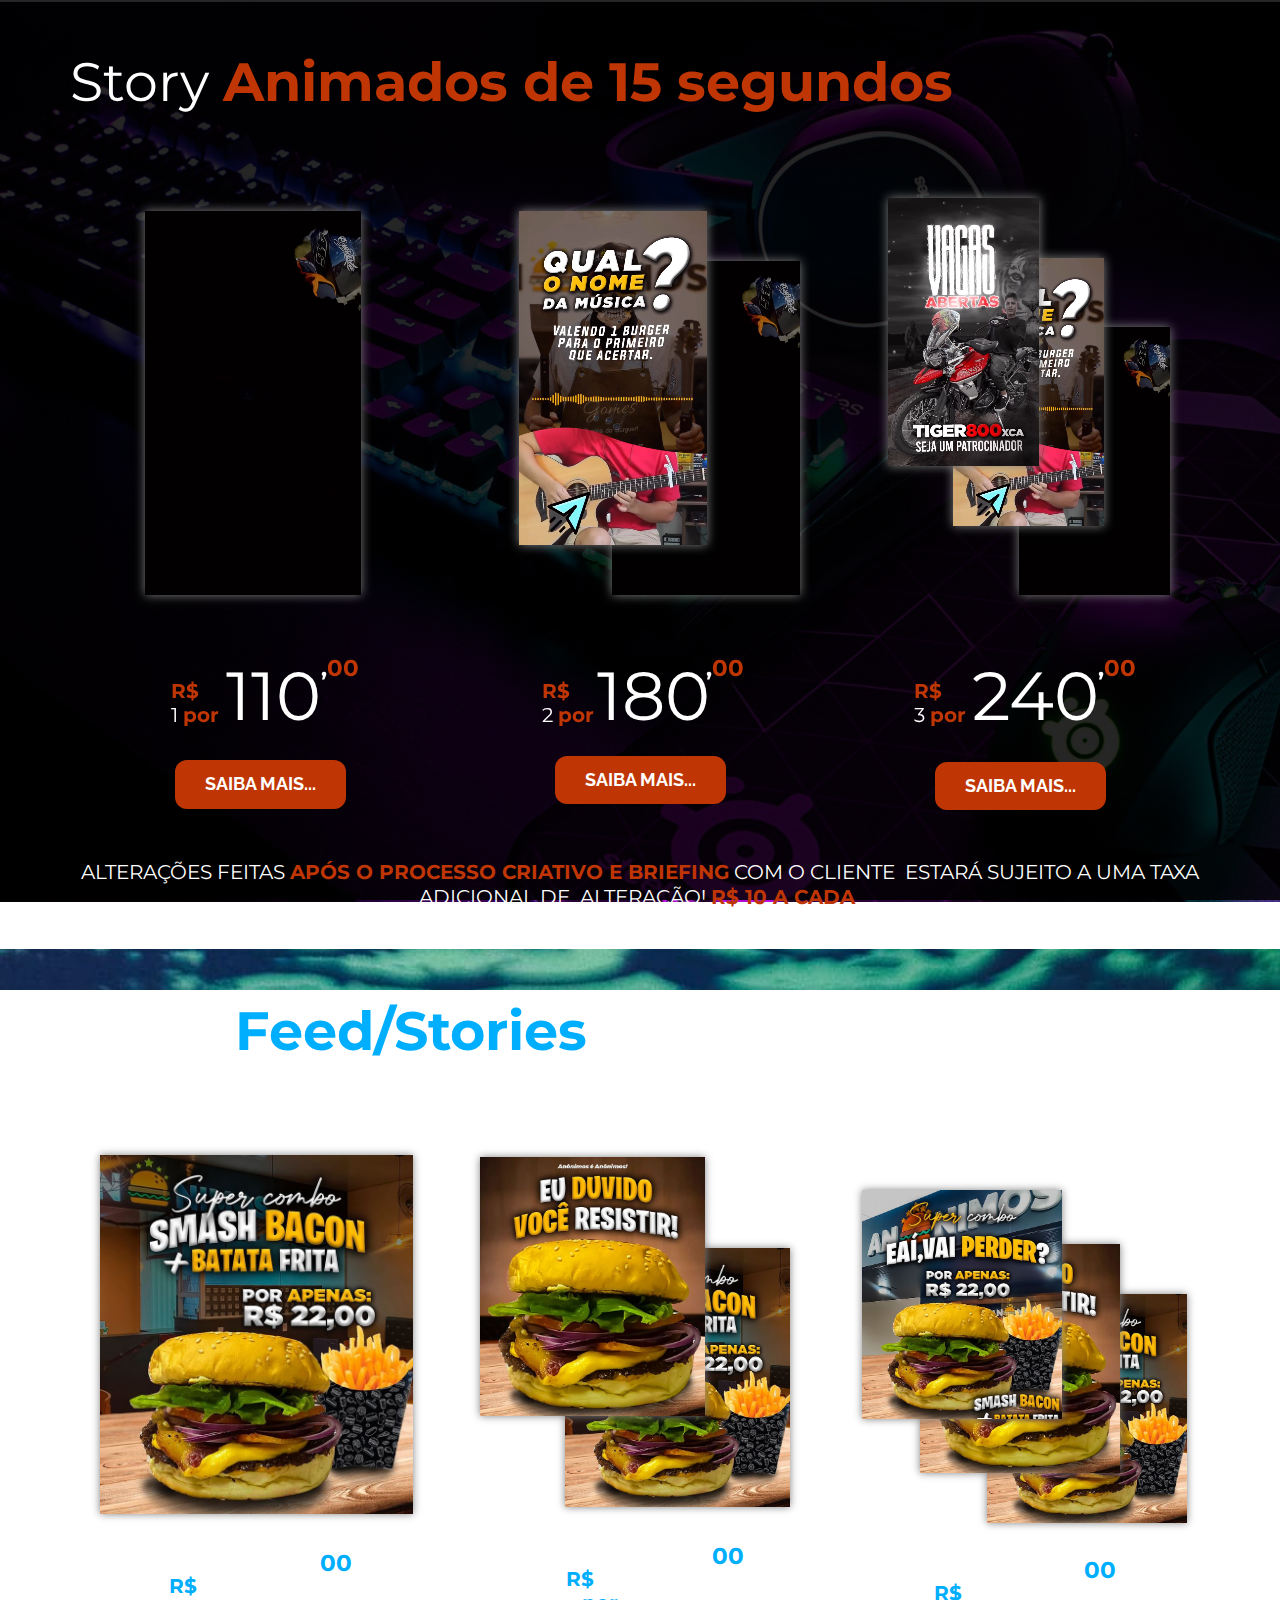
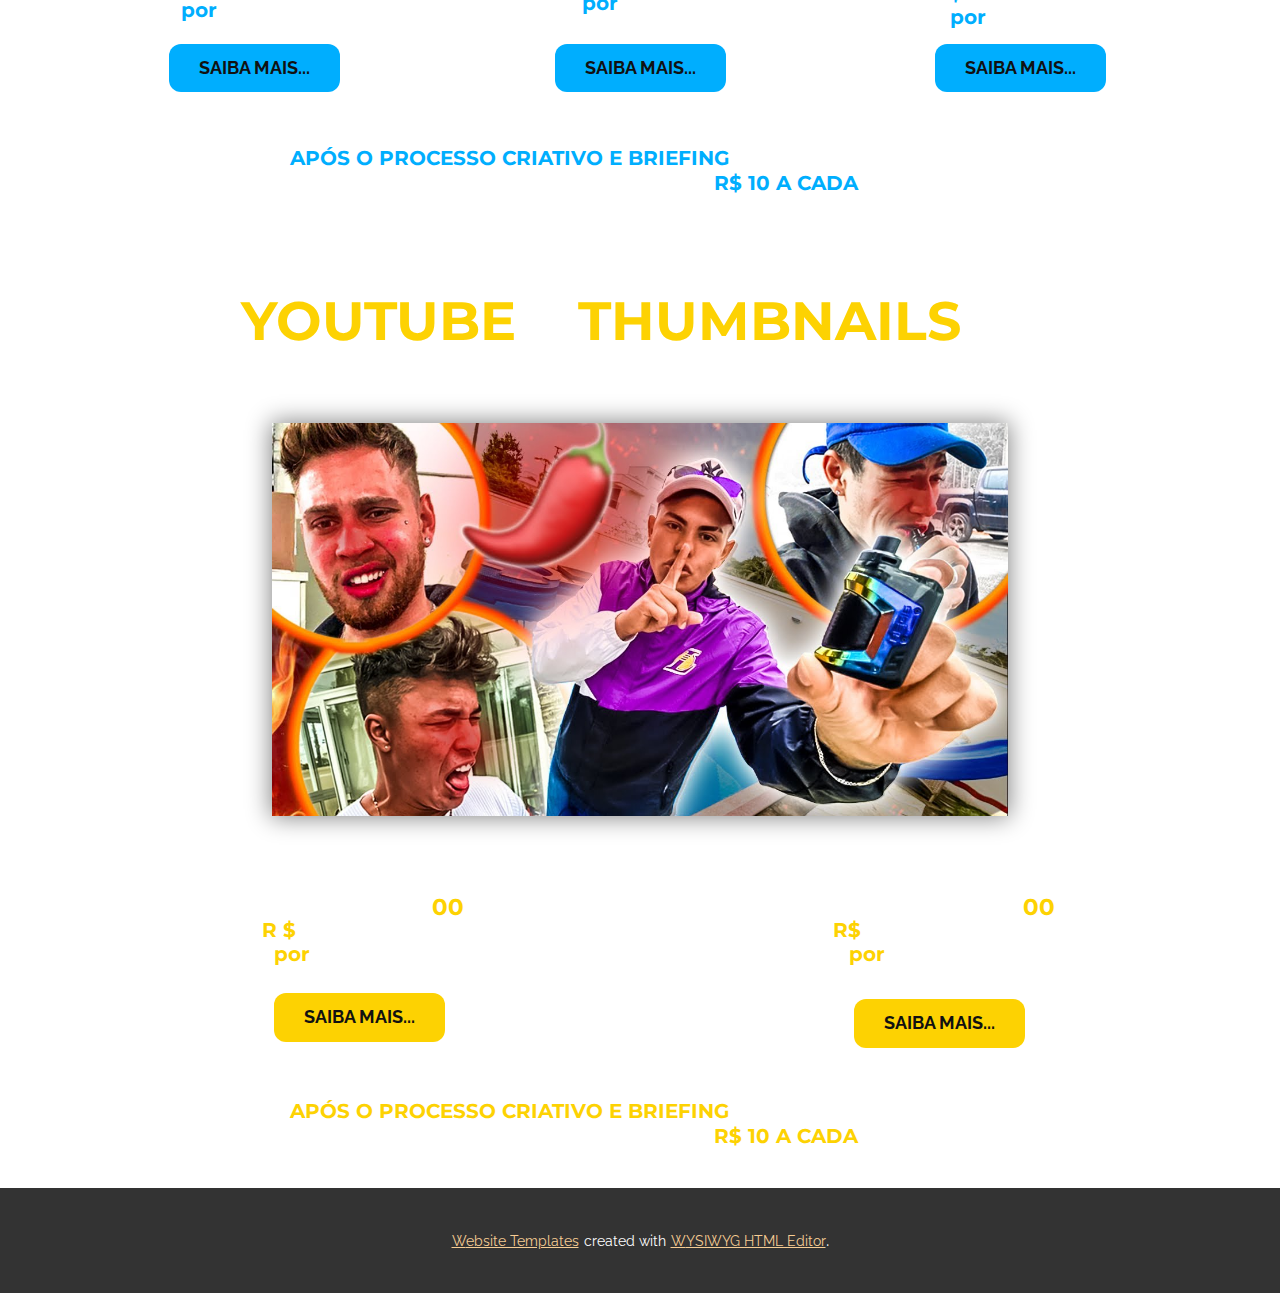
<file: Team-Carazza-Design.html>
<!DOCTYPE html>
<html style="font-size: 18px;" lang="pt-BR">
  <head>
    <meta name="viewport" content="width=device-width, initial-scale=1.0">
    <meta charset="utf-8">
    <meta name="keywords" content="Escola, Escola Fundamental, Ensino Infantil, Waldorf, Pedagogia">
    <meta name="description" content="Escola de Educação Infantil e Ensino Fundamental em Lavras-MG, cuja proposta inspira-se na Pedagogia Waldorf.">
    <meta name="page_type" content="np-template-header-footer-from-plugin">
    <title>Team Carazza Design</title>
    <link rel="stylesheet" href="nicepage.css" media="screen">
<link rel="stylesheet" href="Team-Carazza-Design.css" media="screen">
    <script class="u-script" type="text/javascript" src="jquery.js" defer=""></script>
    <script class="u-script" type="text/javascript" src="nicepage.js" defer=""></script>
    <meta name="generator" content="Lucas Henrique">
    <link rel="icon" href="images/favicon1.png">
    <link id="u-theme-google-font" rel="stylesheet" href="https://fonts.googleapis.com/css?family=Montserrat:100,100i,200,200i,300,300i,400,400i,500,500i,600,600i,700,700i,800,800i,900,900i|Raleway:100,100i,200,200i,300,300i,400,400i,500,500i,600,600i,700,700i,800,800i,900,900i">
    
    
    
    
    <script type="application/ld+json">{
		"@context": "http://schema.org",
		"@type": "Organization",
		"name": "Nidus",
		"sameAs": []
}</script>
    <meta name="theme-color" content="#ec8700">
    <meta property="og:title" content="Team Carazza Design">
    <meta property="og:description" content="Escola de Educação Infantil e Ensino Fundamental em Lavras-MG, cuja proposta inspira-se na Pedagogia Waldorf.">
    <meta property="og:type" content="website">
  <meta name="facebook-domain-verification" content="37drn9i1d4fql0vxrgxawu5mbb6asq" /></head>
  <body class="u-body">
    <section class="skrollable u-align-center-xs u-clearfix u-image u-parallax u-shading u-section-1" id="sec-8af0" data-image-width="1920" data-image-height="1080">
      <div class="u-clearfix u-sheet u-sheet-1">
        <h1 class="u-text u-text-default u-text-1">Story <span class="u-text-custom-color-10" style="font-weight: 700;">Animados de 15 segundos</span>
        </h1>
        <div class="u-clearfix u-expanded-width u-layout-wrap u-layout-wrap-1">
          <div class="u-layout">
            <div class="u-layout-row">
              <div class="u-container-style u-layout-cell u-size-20 u-layout-cell-1">
                <div class="u-container-layout u-valign-top-xs u-container-layout-1">
                  <div class="u-preserve-proportions u-uploaded-video u-video u-video-contain u-video-1">
                    <div class="embed-responsive">
                      <video class="embed-responsive-item" data-autoplay="1" loop="" muted="" autoplay="autoplay" playsinline="">
                        <source src="files/245855791_243156067777640_2952031272501258546_n.mp4" type="video/mp4">
                        <p>Your browser does not support HTML5 video.</p>
                      </video>
                    </div>
                  </div>
                  <div class="u-container-style u-group u-group-1" data-animation-name="slideIn" data-animation-duration="1000" data-animation-delay="0" data-animation-direction="Up">
                    <div class="u-container-layout">
                      <h5 class="u-text u-text-default u-text-2">
                        <span class="u-text-body-alt-color">,</span>
                        <span class="u-text-custom-color-10">00</span>
                      </h5>
                      <h3 class="u-text u-text-default u-text-3">110</h3>
                      <h6 class="u-text u-text-default u-text-4">
                        <span style="font-weight: 700;" class="u-text-custom-color-10">R$<br>
                        </span>1 <span class="u-text-custom-color-10" style="font-weight: 700;">por</span>
                      </h6>
                    </div>
                  </div>
                  <a href="https://api.whatsapp.com/send?phone=5514988172224&amp;text=Olá, gostaria de solicitar um oraçamento para um Story Animado de 15 segundos." class="u-border-none u-btn u-button-style u-custom-color-10 u-btn-1" target="_blank">SAIBA MAIS...</a>
                </div>
              </div>
              <div class="u-container-style u-layout-cell u-size-20 u-layout-cell-2">
                <div class="u-container-layout u-container-layout-3">
                  <div class="u-preserve-proportions u-uploaded-video u-video u-video-contain u-video-2">
                    <div class="embed-responsive">
                      <video class="embed-responsive-item" data-autoplay="1" loop="" muted="" autoplay="autoplay" playsinline="">
                        <source src="files/245855791_243156067777640_2952031272501258546_n.mp4" type="video/mp4">
                        <p>Your browser does not support HTML5 video.</p>
                      </video>
                    </div>
                  </div>
                  <div class="u-preserve-proportions u-uploaded-video u-video u-video-contain u-video-3">
                    <div class="embed-responsive">
                      <video class="embed-responsive-item" data-autoplay="1" loop="" muted="" autoplay="autoplay" playsinline="">
                        <source src="files/246531939_556836278723632_1687836935481704057_n.mp4" type="video/mp4">
                        <p>Your browser does not support HTML5 video.</p>
                      </video>
                    </div>
                  </div>
                  <div class="u-container-style u-group u-group-2" data-animation-name="slideIn" data-animation-duration="1000" data-animation-delay="0" data-animation-direction="Up">
                    <div class="u-container-layout">
                      <h5 class="u-text u-text-default u-text-5">
                        <span class="u-text-body-alt-color">,</span>
                        <span class="u-text-custom-color-10">00</span>
                      </h5>
                      <h3 class="u-text u-text-default u-text-6">180</h3>
                      <h6 class="u-text u-text-default u-text-7">
                        <span style="font-weight: 700;" class="u-text-custom-color-10">R$<br>
                        </span>2&nbsp;<span class="u-text-custom-color-10" style="font-weight: 700;">por</span>
                      </h6>
                    </div>
                  </div>
                  <a href="https://api.whatsapp.com/send?phone=5514988172224&amp;text=Olá, gostaria de solicitar um oraçamento para dois Stories Animados de 15 segundos." class="u-border-none u-btn u-button-style u-custom-color-10 u-btn-2" target="_blank">SAIBA MAIS...</a>
                </div>
              </div>
              <div class="u-container-style u-layout-cell u-size-20 u-layout-cell-3">
                <div class="u-container-layout u-container-layout-5">
                  <div class="u-preserve-proportions u-uploaded-video u-video u-video-contain u-video-4">
                    <div class="embed-responsive">
                      <video class="embed-responsive-item" data-autoplay="1" loop="" muted="" autoplay="autoplay" playsinline="">
                        <source src="files/245855791_243156067777640_2952031272501258546_n.mp4" type="video/mp4">
                        <p>Your browser does not support HTML5 video.</p>
                      </video>
                    </div>
                  </div>
                  <div class="u-preserve-proportions u-uploaded-video u-video u-video-contain u-video-5">
                    <div class="embed-responsive">
                      <video class="embed-responsive-item" data-autoplay="1" loop="" muted="" autoplay="autoplay" playsinline="">
                        <source src="files/246531939_556836278723632_1687836935481704057_n-1.mp4" type="video/mp4">
                        <p>Your browser does not support HTML5 video.</p>
                      </video>
                    </div>
                  </div>
                  <div class="u-preserve-proportions u-uploaded-video u-video u-video-contain u-video-6">
                    <div class="embed-responsive">
                      <video class="embed-responsive-item" data-autoplay="1" loop="" muted="" autoplay="autoplay" playsinline="">
                        <source src="files/246452032_389908635946421_3439527564735729890_n.mp4" type="video/mp4">
                        <p>Your browser does not support HTML5 video.</p>
                      </video>
                    </div>
                  </div>
                  <div class="u-container-style u-group u-group-3" data-animation-name="slideIn" data-animation-duration="1000" data-animation-delay="0" data-animation-direction="Up">
                    <div class="u-container-layout">
                      <h5 class="u-text u-text-default u-text-8">
                        <span class="u-text-body-alt-color">,</span>
                        <span class="u-text-custom-color-10">00</span>
                      </h5>
                      <h3 class="u-text u-text-default u-text-9">240</h3>
                      <h6 class="u-text u-text-default u-text-10">
                        <span style="font-weight: 700;" class="u-text-custom-color-10">R$<br>
                        </span>3&nbsp;<span class="u-text-custom-color-10" style="font-weight: 700;">por</span>
                      </h6>
                    </div>
                  </div>
                  <a href="https://api.whatsapp.com/send?phone=5514988172224&amp;text=Olá, gostaria de solicitar um oraçamento para três Stories Animados de 15 segundos." class="u-border-none u-btn u-button-style u-custom-color-10 u-btn-3" target="_blank">SAIBA MAIS...</a>
                </div>
              </div>
            </div>
          </div>
        </div>
        <h6 class="u-align-center u-text u-text-11"> ALTERAÇÕES FEITAS <span style="font-weight: 700;" class="u-text-custom-color-10">APÓS O PROCESSO&nbsp;CRIATIVO E BRIEFING</span> COM O CLIENTE&nbsp; ESTARÁ SUJEITO A UMA TAXA ADICIONAL DE&nbsp; ALTERAÇÃO!&nbsp;<span style="font-weight: 700;" class="u-text-custom-color-10">R$ 10 A CADA&nbsp;</span>
          <br>
        </h6>
      </div>
    </section>
    <section class="skrollable u-align-center-xs u-clearfix u-image u-parallax u-shading u-section-2" id="carousel_5d0d" data-image-width="910" data-image-height="607">
      <div class="u-clearfix u-sheet u-valign-middle-xs u-sheet-1">
        <h1 class="u-text u-text-default u-text-1">Artes&nbsp;<span class="u-text-custom-color-7" style="font-weight: 700;">Feed/Stories</span>
        </h1>
        <div class="u-clearfix u-expanded-width u-layout-wrap u-layout-wrap-1">
          <div class="u-layout">
            <div class="u-layout-row">
              <div class="u-container-style u-layout-cell u-size-20 u-layout-cell-1">
                <div class="u-container-layout u-container-layout-1">
                  <img class="u-image u-image-default u-preserve-proportions u-image-1" src="images/feed3.jpg" alt="" data-image-width="640" data-image-height="800">
                  <div class="u-container-style u-group u-group-1">
                    <div class="u-container-layout">
                      <h5 class="u-text u-text-default u-text-2">
                        <span class="u-text-body-alt-color">,</span>
                        <span class="u-text-custom-color-7">00</span>
                      </h5>
                      <h3 class="u-text u-text-default u-text-3">50</h3>
                      <h6 class="u-text u-text-default u-text-4">
                        <span style="font-weight: 700;" class="u-text-custom-color-10">
                          <span class="u-text-custom-color-7">R$</span>
                          <br>
                        </span>1 <span class="u-text-custom-color-7" style="font-weight: 700;">por</span>
                      </h6>
                    </div>
                  </div>
                  <a href="https://api.whatsapp.com/send?phone=5514988172224&amp;text=Olá, gostaria de solicitar um oraçamento para um Story Animado de 15 segundos." class="u-border-none u-btn u-button-style u-custom-color-7 u-text-body-color u-btn-1" target="_blank">SAIBA MAIS...</a>
                </div>
              </div>
              <div class="u-container-style u-layout-cell u-size-20 u-layout-cell-2">
                <div class="u-container-layout u-container-layout-3">
                  <img class="u-image u-image-default u-preserve-proportions u-image-2" src="images/feed3.jpg" alt="" data-image-width="640" data-image-height="800">
                  <img class="u-image u-image-default u-preserve-proportions u-image-3" src="images/feed2.jpg" alt="" data-image-width="640" data-image-height="800">
                  <div class="u-container-style u-group u-group-2">
                    <div class="u-container-layout">
                      <h5 class="u-text u-text-default u-text-5">
                        <span class="u-text-body-alt-color">,</span>
                        <span class="u-text-custom-color-7">00</span>
                      </h5>
                      <h3 class="u-text u-text-default u-text-6">90</h3>
                      <h6 class="u-text u-text-default u-text-7">
                        <span style="font-weight: 700;" class="u-text-custom-color-10">
                          <span class="u-text-custom-color-7">R$</span>
                          <br>
                        </span>2&nbsp;<span class="u-text-custom-color-7" style="font-weight: 700;">por</span>
                      </h6>
                    </div>
                  </div>
                  <a href="https://api.whatsapp.com/send?phone=5514988172224&amp;text=Olá, gostaria de solicitar um oraçamento para dois Stories Animados de 15 segundos." class="u-btn u-button-style u-custom-color-7 u-text-body-color u-btn-2" target="_blank" data-animation-name="" data-animation-duration="0" data-animation-delay="0" data-animation-direction="">SAIBA MAIS...</a>
                </div>
              </div>
              <div class="u-container-style u-layout-cell u-size-20 u-layout-cell-3">
                <div class="u-container-layout u-valign-bottom-xs u-container-layout-5">
                  <img class="u-image u-image-default u-preserve-proportions u-image-4" src="images/feed3.jpg" alt="" data-image-width="640" data-image-height="800">
                  <img class="u-image u-image-default u-preserve-proportions u-image-5" src="images/feed2.jpg" alt="" data-image-width="640" data-image-height="800">
                  <img class="u-image u-image-default u-preserve-proportions u-image-6" src="images/feed1.jpg" alt="" data-image-width="640" data-image-height="800">
                  <div class="u-container-style u-group u-group-3">
                    <div class="u-container-layout">
                      <h5 class="u-text u-text-default u-text-8">
                        <span class="u-text-body-alt-color">,</span>
                        <span class="u-text-custom-color-7">00</span>
                      </h5>
                      <h3 class="u-text u-text-default u-text-9">110</h3>
                      <h6 class="u-text u-text-default u-text-10">
                        <span style="font-weight: 700;" class="u-text-custom-color-10">
                          <span class="u-text-custom-color-7">R$</span>
                          <br>
                        </span>3&nbsp;<span class="u-text-custom-color-7" style="font-weight: 700;">por</span>
                      </h6>
                    </div>
                  </div>
                  <a href="https://api.whatsapp.com/send?phone=5514988172224&amp;text=Olá, gostaria de solicitar um oraçamento para três Stories Animados de 15 segundos." class="u-btn u-button-style u-custom-color-7 u-text-body-color u-btn-3" target="_blank" data-animation-name="" data-animation-duration="0" data-animation-delay="0" data-animation-direction="">SAIBA MAIS...</a>
                </div>
              </div>
            </div>
          </div>
        </div>
        <h6 class="u-align-center u-text u-text-11"> ALTERAÇÕES FEITAS <span style="font-weight: 700;" class="u-text-custom-color-7">APÓS O PROCESSO&nbsp;CRIATIVO E BRIEFING</span> COM O CLIENTE&nbsp; ESTARÁ SUJEITO A UMA TAXA ADICIONAL DE&nbsp; ALTERAÇÃO!&nbsp;<span style="font-weight: 700;" class="u-text-custom-color-10">
            <span class="u-text-custom-color-7">R$ 10 A CADA</span>&nbsp;
          </span>
          <br>
        </h6>
      </div>
    </section>
    <section class="skrollable u-align-center-xs u-clearfix u-image u-parallax u-shading u-section-3" id="carousel_2109" data-image-width="2048" data-image-height="1536">
      <div class="u-clearfix u-sheet u-sheet-1">
        <h1 class="u-text u-text-default u-text-1">Artes&nbsp;<span class="u-text-custom-color-7" style="font-weight: 700;">
            <span class="u-text-custom-color-4">YOUTUBE</span>
            <span class="u-text-white">+</span>
            <span class="u-text-custom-color-4">THUMBNAILS</span>
          </span>
        </h1>
        <img class="u-image u-image-default u-image-1" src="images/thumb.jpg" alt="" data-image-width="1280" data-image-height="720">
        <div class="u-clearfix u-expanded-width-xs u-layout-wrap u-layout-wrap-1">
          <div class="u-layout">
            <div class="u-layout-row">
              <div class="u-container-style u-layout-cell u-size-30 u-layout-cell-1">
                <div class="u-container-layout u-container-layout-1">
                  <div class="u-container-style u-group u-group-1">
                    <div class="u-container-layout">
                      <h5 class="u-text u-text-default u-text-2">
                        <span class="u-text-body-alt-color">,</span>
                        <span class="u-text-custom-color-4">00</span>
                      </h5>
                      <h3 class="u-text u-text-default u-text-3">195</h3>
                      <h6 class="u-text u-text-default u-text-4">
                        <span style="font-weight: 700;" class="u-text-custom-color-10">
                          <span class="u-text-custom-color-7">
                            <span class="u-text-custom-color-4">R</span>
                            <span class="u-text-custom-color-4">$</span>
                          </span>
                          <br>
                        </span>1&nbsp;<span class="u-text-custom-color-4" style="font-weight: 700;">por</span>
                      </h6>
                    </div>
                  </div>
                  <a href="https://api.whatsapp.com/send?phone=5514988172224&amp;text=Olá, gostaria de solicitar um oraçamento para dois Stories Animados de 15 segundos." class="u-border-none u-btn u-button-style u-custom-color-4 u-text-body-color u-btn-1" target="_blank" data-animation-name="" data-animation-duration="0" data-animation-delay="0" data-animation-direction="">SAIBA MAIS...</a>
                </div>
              </div>
              <div class="u-container-style u-layout-cell u-size-30 u-layout-cell-2">
                <div class="u-container-layout u-container-layout-3">
                  <div class="u-container-style u-group u-group-2">
                    <div class="u-container-layout">
                      <h5 class="u-text u-text-default u-text-5">
                        <span class="u-text-body-alt-color">,</span>
                        <span class="u-text-custom-color-4">00</span>
                      </h5>
                      <h3 class="u-text u-text-default u-text-6">240</h3>
                      <h6 class="u-text u-text-default u-text-7">
                        <span style="font-weight: 700;" class="u-text-custom-color-4">R$<br>
                        </span>2&nbsp;<span class="u-text-custom-color-4" style="font-weight: 700;">por</span>
                      </h6>
                    </div>
                  </div>
                  <a href="https://api.whatsapp.com/send?phone=5514988172224&amp;text=Olá, gostaria de solicitar um oraçamento para três Stories Animados de 15 segundos." class="u-border-none u-btn u-button-style u-custom-color-4 u-text-body-color u-btn-2" target="_blank" data-animation-name="" data-animation-duration="0" data-animation-delay="0" data-animation-direction="">SAIBA MAIS...</a>
                </div>
              </div>
            </div>
          </div>
        </div>
        <h6 class="u-align-center u-text u-text-8"> ALTERAÇÕES FEITAS <span style="font-weight: 700;" class="u-text-custom-color-4">APÓS O PROCESSO&nbsp;CRIATIVO E BRIEFING</span> COM O CLIENTE&nbsp; ESTARÁ SUJEITO A UMA TAXA ADICIONAL DE&nbsp; ALTERAÇÃO!&nbsp;<span style="font-weight: 700;" class="u-text-custom-color-10">
            <span class="u-text-custom-color-4">R$ 10 A CADA</span>&nbsp;
          </span>
          <br>
        </h6>
      </div>
    </section>
    
    
    
    <section class="u-backlink u-clearfix u-grey-80">
      <a class="u-link" href="https://nicepage.com/website-templates" target="_blank">
        <span>Website Templates</span>
      </a>
      <p class="u-text">
        <span>created with</span>
      </p>
      <a class="u-link" href="https://nicepage.com/wysiwyg-html-editor" target="_blank">
        <span>WYSIWYG HTML Editor</span>
      </a>. 
    </section>
  </body>
</html>
</file>
